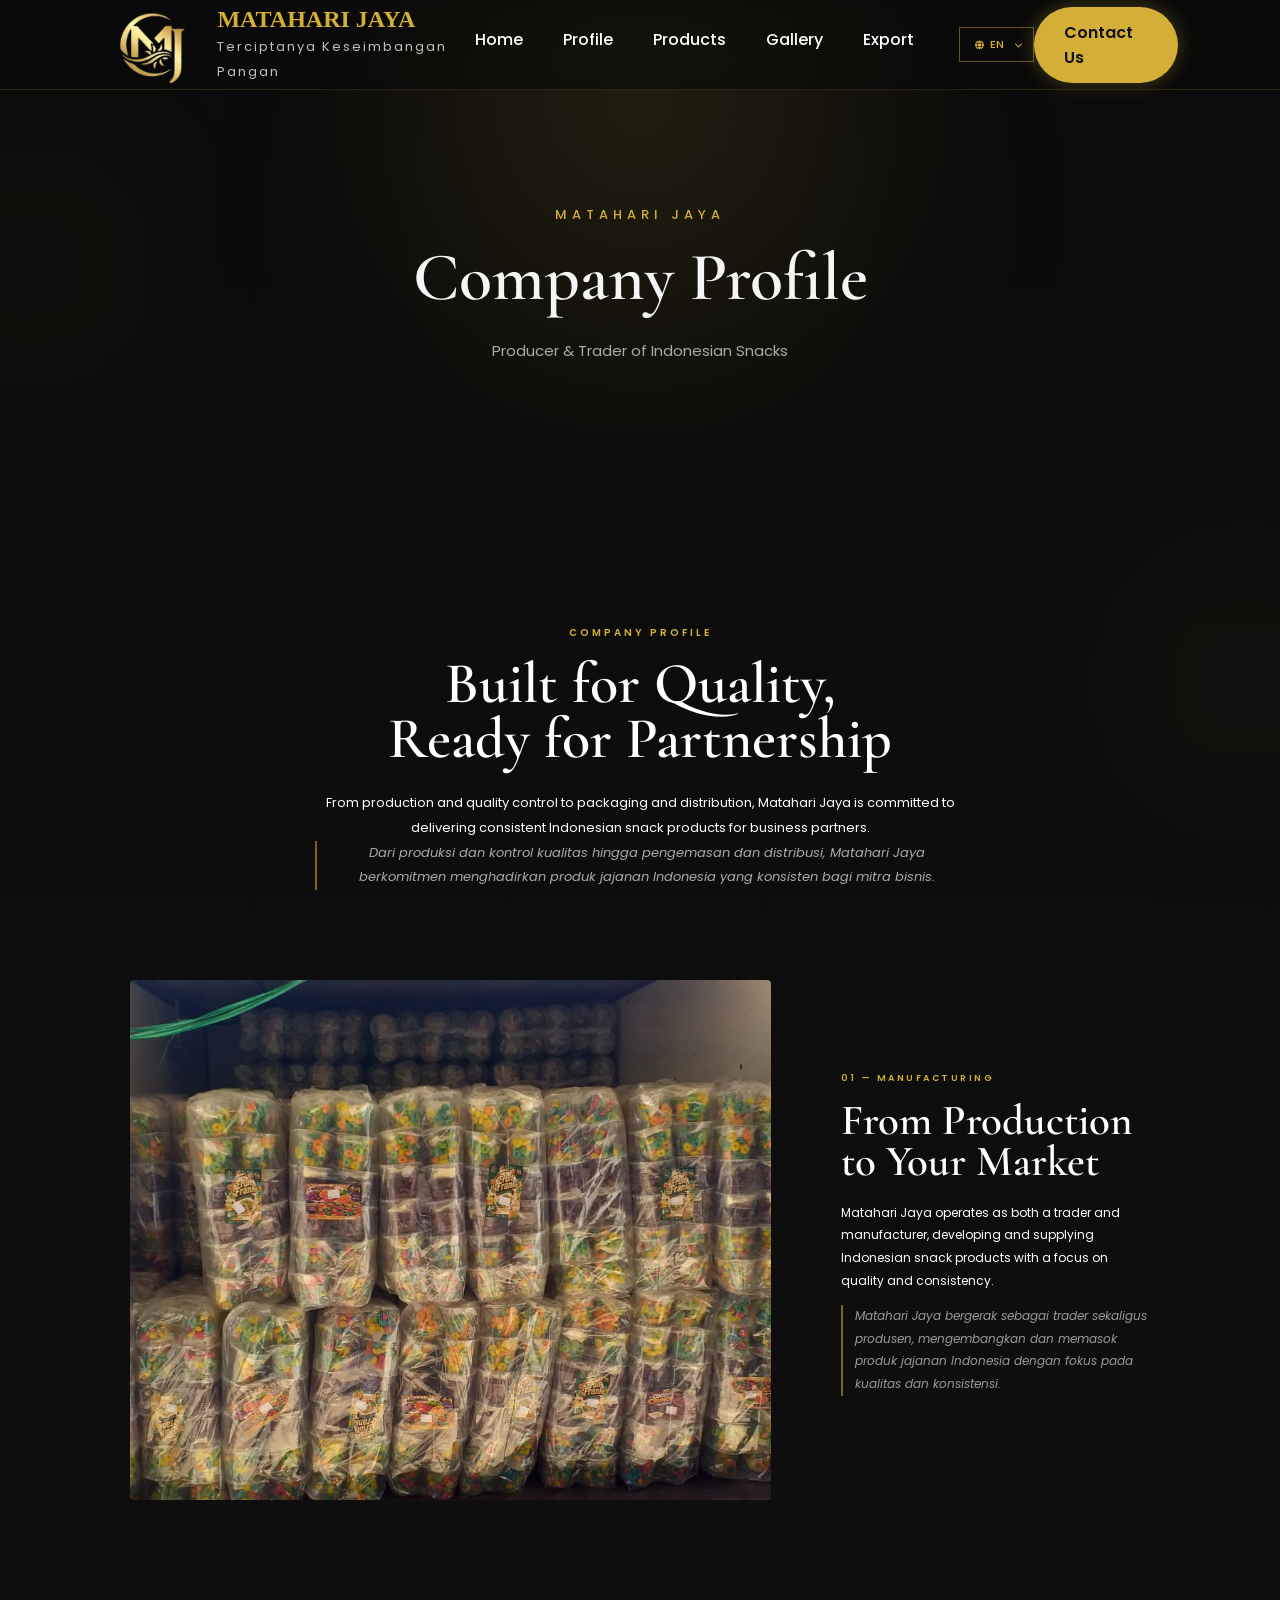
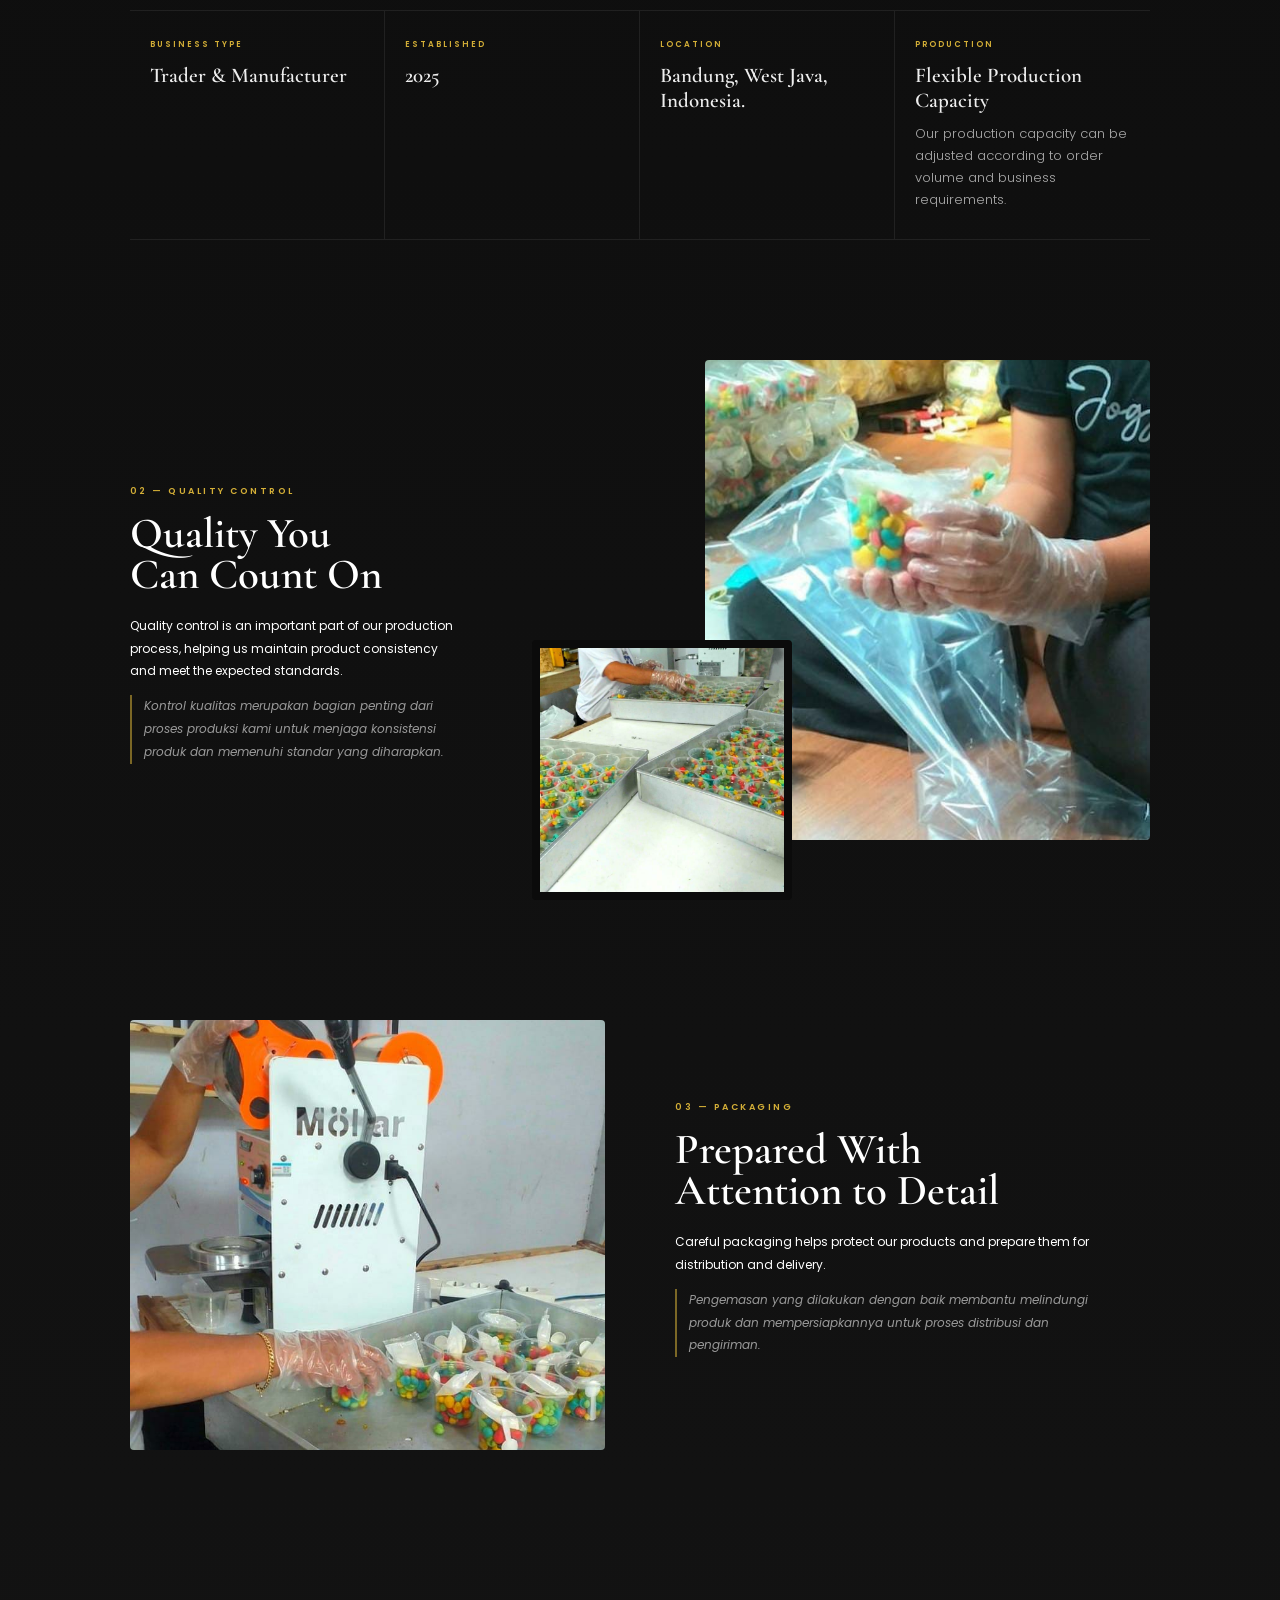
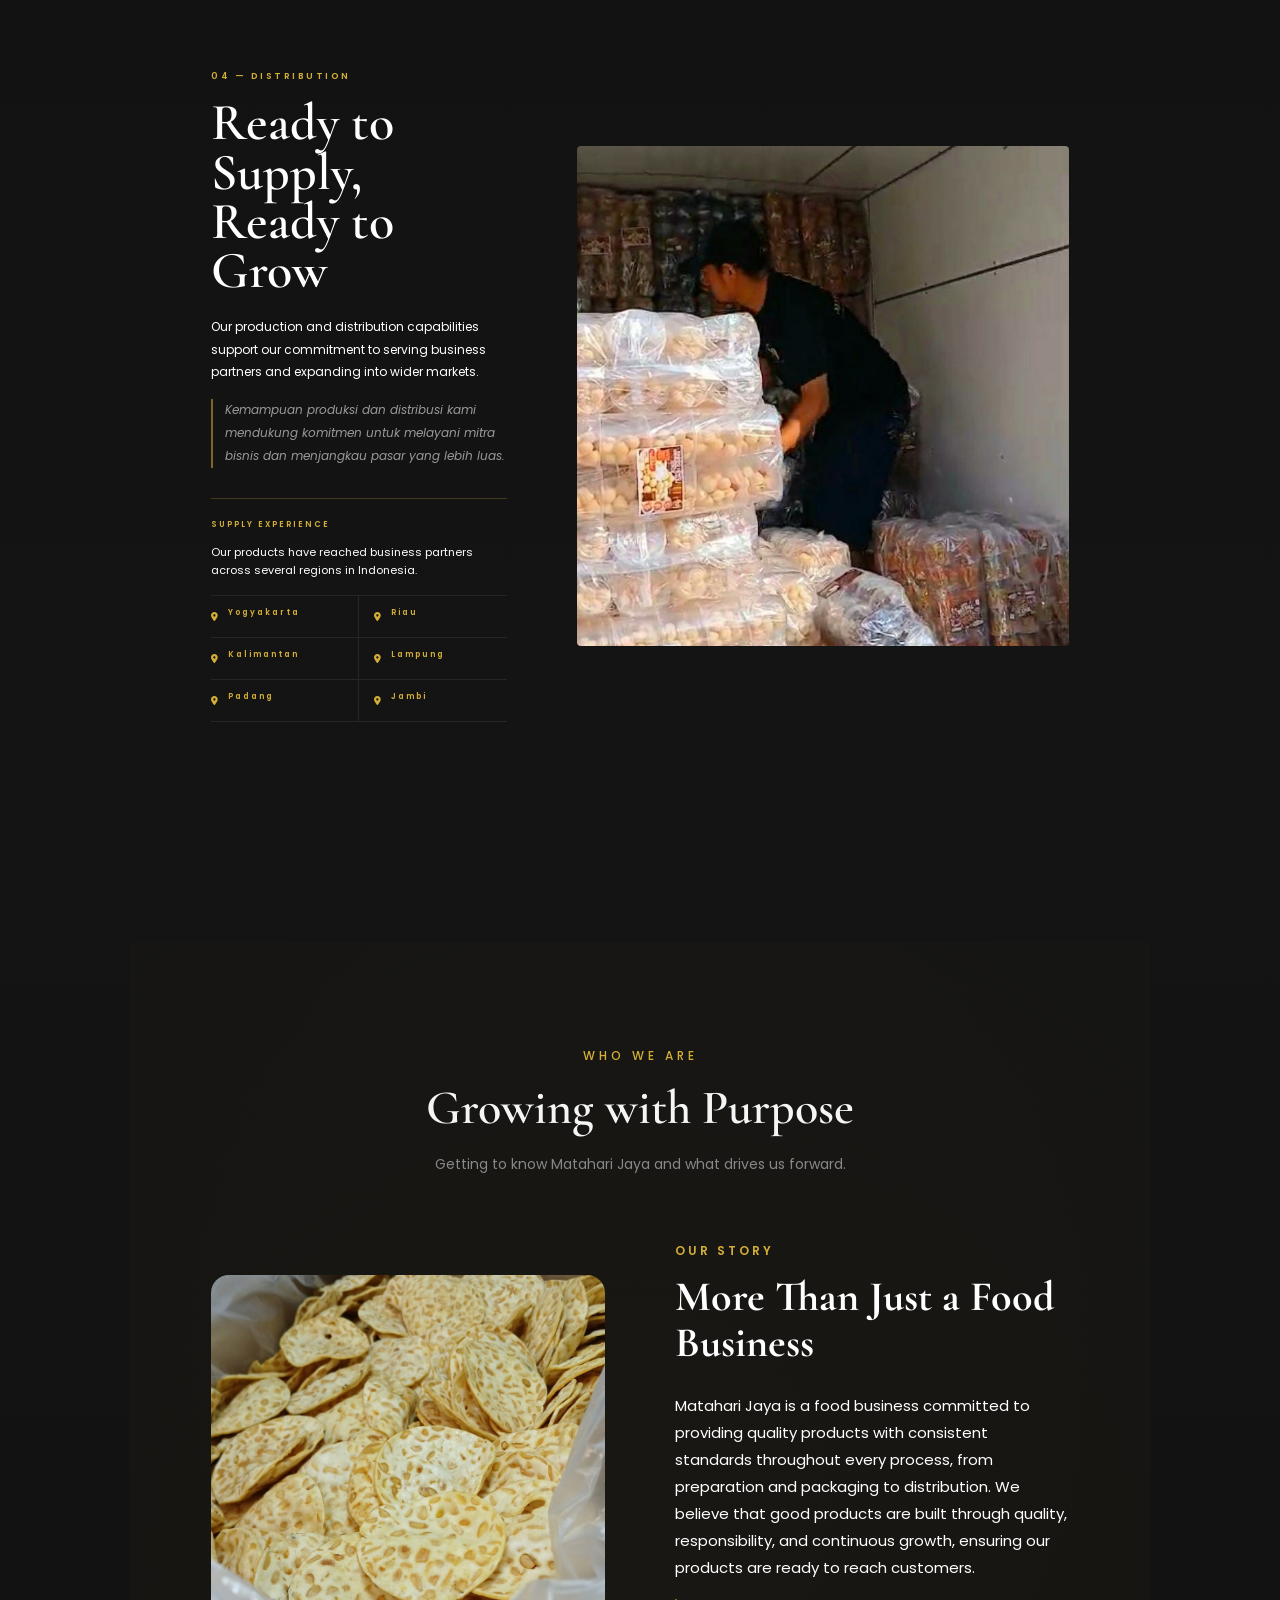
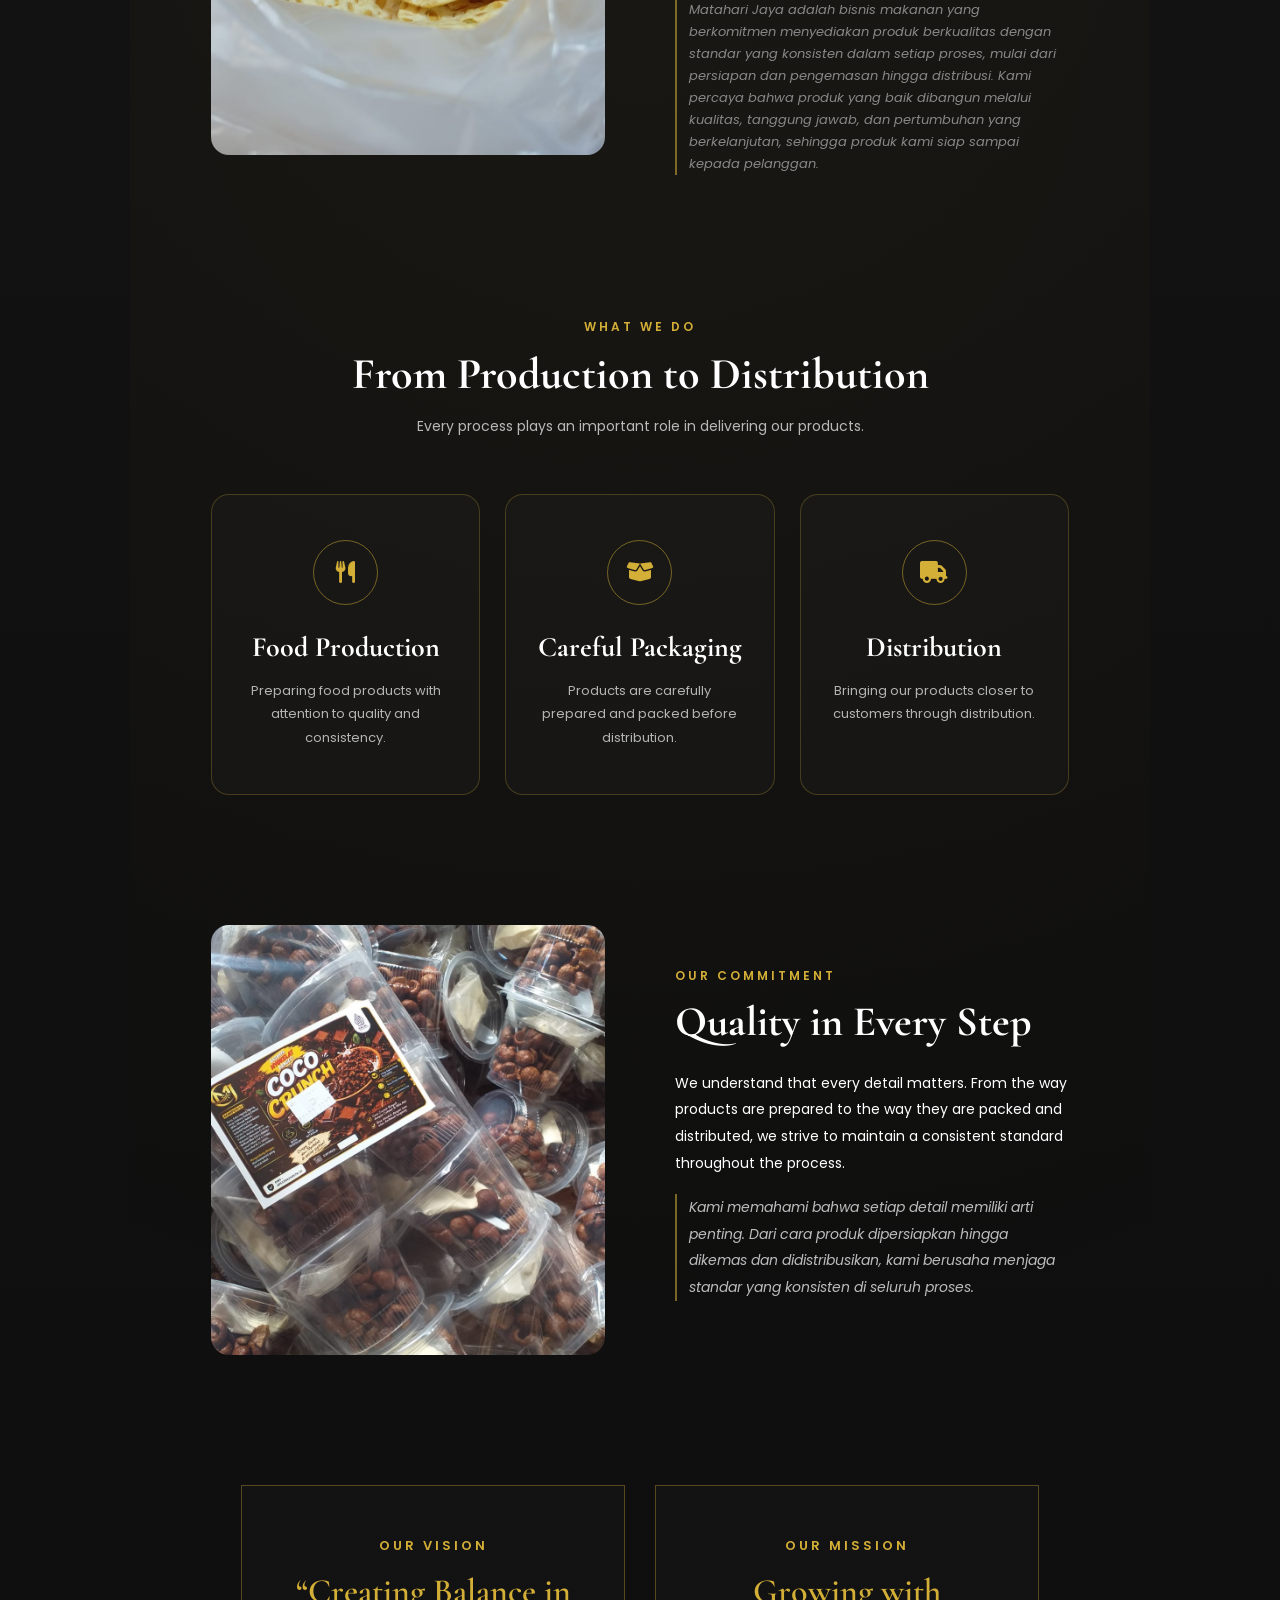
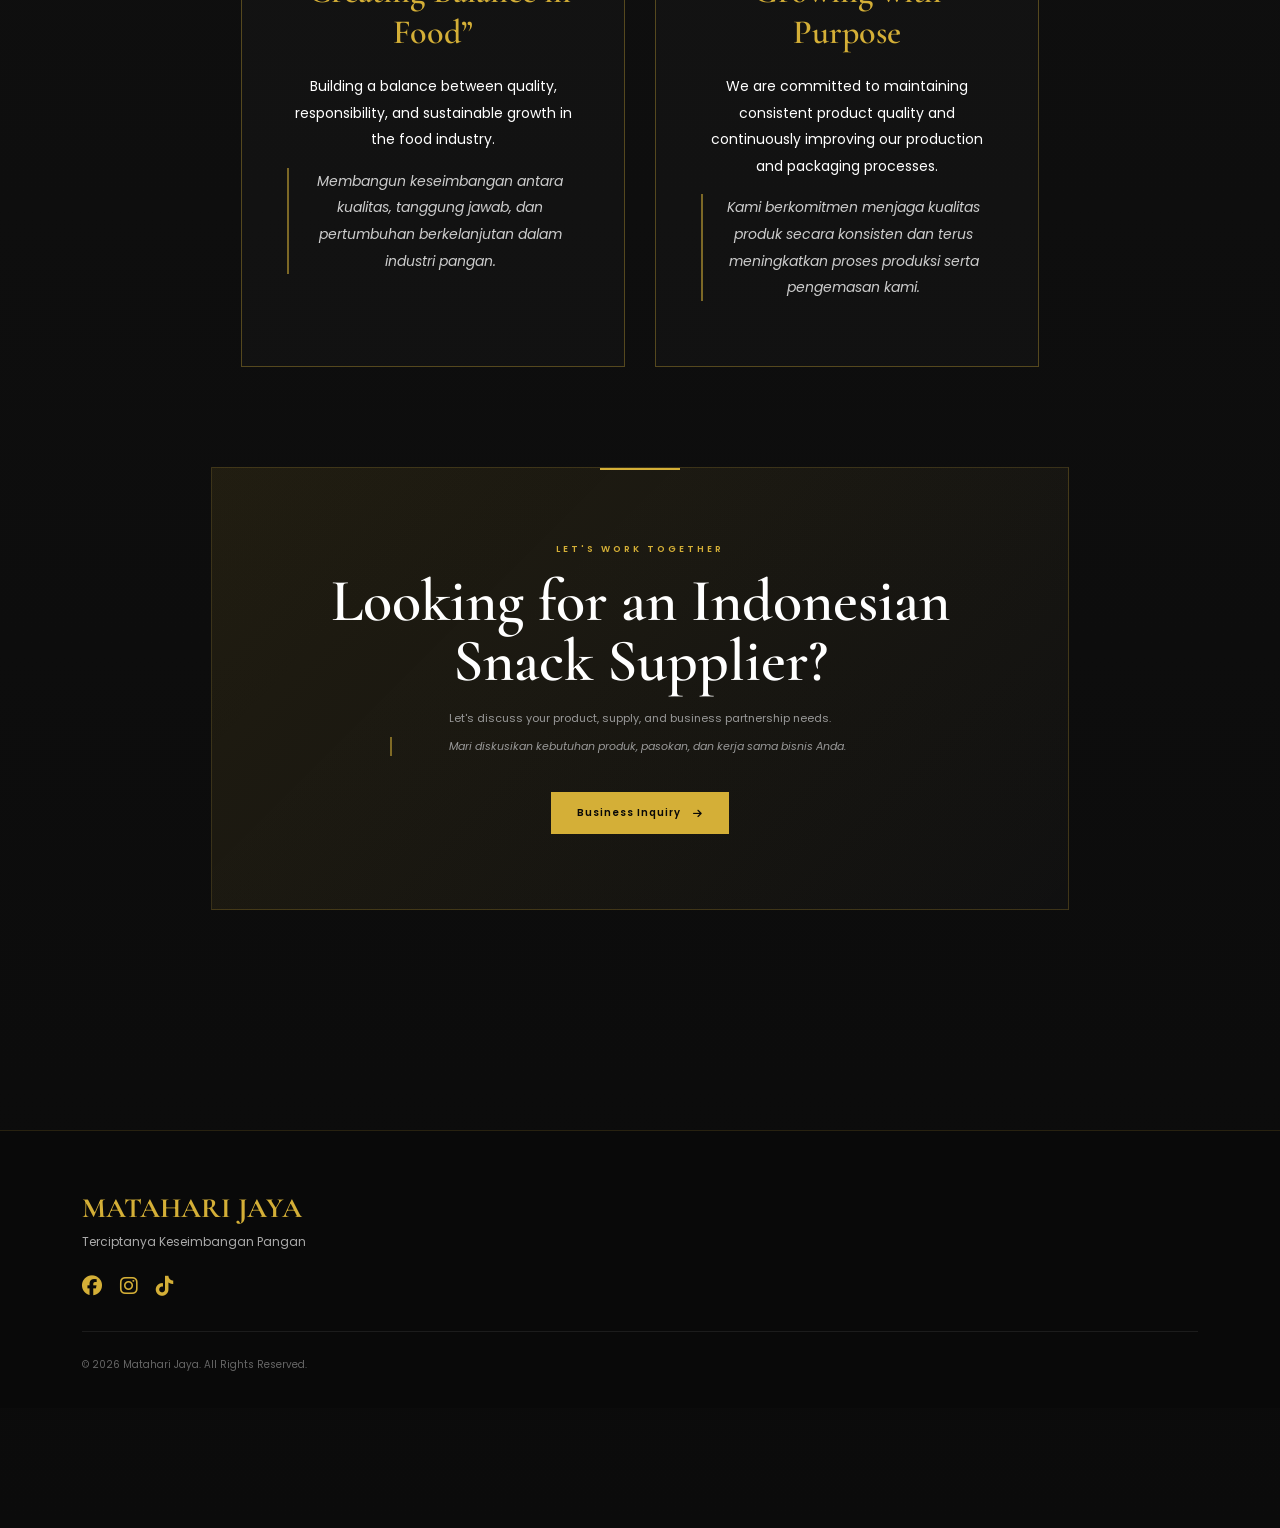
<file: about.html>
<!DOCTYPE html>
<html lang="en">

<head>
    <meta charset="UTF-8">
    <meta name="viewport" content="width=device-width, initial-scale=1.0">

    <title>Gallery | Matahari Jaya</title>

    <link rel="icon" type="image/png" href="images/logo.png">

    <!-- CSS -->
    <link rel="stylesheet" href="css/style.css">

    <!-- Google Font -->
    <link rel="preconnect" href="https://fonts.googleapis.com">
    <link rel="preconnect" href="https://fonts.gstatic.com" crossorigin>

    <link href="https://fonts.googleapis.com/css2?family=Cormorant+Garamond:wght@500;600;700&family=Poppins:wght@300;400;500;600;700&display=swap" rel="stylesheet">

    <!-- Icons -->
    <link rel="stylesheet"
        href="https://cdnjs.cloudflare.com/ajax/libs/font-awesome/6.7.2/css/all.min.css">
</head>


<body>

     <!-- FLOATING GOLD PARTICLES -->

<div class="gold-particles" aria-hidden="true">
    <span></span>
    <span></span>
    <span></span>
    <span></span>
    <span></span>
    <span></span>
    <span></span>
    <span></span>
    <span></span>
    <span></span>
    <span></span>
    <span></span>
</div>


    

    <!--================ NAVBAR ================-->

    <header>

        <div class="logo">
            <img src="images/logo.png" alt="Logo">
            <div class="logo-text">
                <h2>MATAHARI JAYA</h2>
                <span>Terciptanya Keseimbangan Pangan</span>
            </div>
        </div>

        <nav>

            <a href="index.html">Home</a>
            <a href="about.html">Profile</a>
            <a href="products.html">Products</a>
            <a href="gallery.html">Gallery</a>
            <a href="explore.html">Export</a>

             <div class="language-selector">
            <button type="button" id="languageButton">
            <i class="fas fa-globe"></i>
        <span id="currentLanguage">EN</span>
            <i class="fas fa-chevron-down"></i>
        </button>

    <div class="language-menu" id="languageMenu">
        <button type="button" data-lang="en">
            🇬🇧 English
        </button>

        <button type="button" data-lang="id">
            🇮🇩 Indonesia
        </button>
    </div>
</div>

        </nav>

        <button class="menu-toggle" id="menuToggle">
    <i class="fas fa-bars"></i>
</button>

        <a href="contact.html" class="btn-contact">
        Contact Us
        </a>

    </header>

    <!--================ ABOUT HERO ================-->

    <section class="gallery-hero">

        <div class="gallery-hero-content">

            <span class="gallery-label">
                MATAHARI JAYA
            </span>

            <h1>Company Profile</h1>

            <p>
                Producer & Trader of Indonesian Snacks
            </p>

        </div>

    </section>

  <!--================ COMPANY PROFILE ================-->

<section class="company-profile">

    <!-- HEADER -->

    <div class="company-profile-header">

        <span class="section-label">
            COMPANY PROFILE
        </span>

        <h2>
            Built for Quality,<br>
            Ready for Partnership
        </h2>

        <p class="english-text" style="color: #ffffff !important;">
            From production and quality control to packaging
            and distribution, Matahari Jaya is committed to
            delivering consistent Indonesian snack products
            for business partners.
        </p>

        <p class="translation-id">
            Dari produksi dan kontrol kualitas hingga pengemasan
            dan distribusi, Matahari Jaya berkomitmen menghadirkan
            produk jajanan Indonesia yang konsisten bagi mitra bisnis.
        </p>

    </div>


    <!-- ================= PRODUCTION ================= -->

    <div class="company-story-block">

        <div class="company-image company-image-large">

            <img
                src="images/production.jpeg"
                alt="Matahari Jaya production process">

        </div>

        <div class="company-story-content">

            <span>
                01 — MANUFACTURING
            </span>

            <h3>
                From Production<br>
                to Your Market
            </h3>

            <p class="english-text" style="color: #ffffff !important;">
                Matahari Jaya operates as both a trader and
                manufacturer, developing and supplying Indonesian
                snack products with a focus on quality and consistency.
            </p>

            <p class="translation-id">
                Matahari Jaya bergerak sebagai trader sekaligus
                produsen, mengembangkan dan memasok produk jajanan
                Indonesia dengan fokus pada kualitas dan konsistensi.
            </p>

        </div>

    </div>


    <!-- ================= COMPANY FACTS ================= -->

    <div class="company-facts">

        <div class="company-fact">

            <span>BUSINESS TYPE</span>

            <strong>
                Trader & Manufacturer
            </strong>

        </div>


        <div class="company-fact">

            <span>ESTABLISHED</span>

            <strong>
                2025
            </strong>

        </div>


        <div class="company-fact">

            <span>LOCATION</span>

            <strong>
                Bandung, West Java, Indonesia.
            </strong>

        </div>


        <div class="company-fact">

            <span>PRODUCTION</span>

            <strong>
                Flexible Production Capacity
            </strong>
            <p>Our production capacity can be adjusted according to order volume and business requirements.</p>

        </div>

    </div>


    <!-- ================= QUALITY CONTROL ================= -->

    <div class="company-qc">

        <div class="company-qc-content">

            <span>
                02 — QUALITY CONTROL
            </span>

            <h3>
                Quality You<br>
                Can Count On
            </h3>

            <p class="english-text" style="color: #ffffff !important;">
                Quality control is an important part of our
                production process, helping us maintain product
                consistency and meet the expected standards.
            </p>

            <p class="translation-id">
                Kontrol kualitas merupakan bagian penting dari
                proses produksi kami untuk menjaga konsistensi
                produk dan memenuhi standar yang diharapkan.
            </p>

        </div>


        <div class="company-qc-images">

            <div class="qc-image qc-image-main">

                <img
                    src="images/qc-1.jpeg"
                    alt="Matahari Jaya quality control">

            </div>


            <div class="qc-image qc-image-small">

                <img
                    src="images/qc-2.jpeg"
                    alt="Matahari Jaya quality inspection">

            </div>

        </div>

    </div>


    <!-- ================= PACKAGING ================= -->

    <div class="company-packaging">

        <div class="packaging-image">

            <img
                src="images/packk.jpeg"
                alt="Matahari Jaya packaging process">

        </div>

        <div class="packaging-content">

            <span>
                03 — PACKAGING
            </span>

            <h3>
                Prepared With<br>
                Attention to Detail
            </h3>

            <p class="english-text" style="color: #ffffff !important;">
                Careful packaging helps protect our products
                and prepare them for distribution and delivery.
            </p>

            <p class="translation-id">
                Pengemasan yang dilakukan dengan baik membantu
                melindungi produk dan mempersiapkannya untuk
                proses distribusi dan pengiriman.
            </p>

        </div>

    </div>

    <!-- ================= DISTRIBUTION ================= -->

<section class="company-distribution">

    <!-- LEFT : CONTENT -->
    <div class="distribution-content">

        <span class="company-section-label">
            04 — DISTRIBUTION
        </span>

        <h3>
            Ready to Supply,<br>
            Ready to Grow
        </h3>

        <p class="english-text" style="color: #ffffff !important;">
            Our production and distribution capabilities support
            our commitment to serving business partners and
            expanding into wider markets.
        </p>

        <p class="translation-id">
            Kemampuan produksi dan distribusi kami mendukung
            komitmen untuk melayani mitra bisnis dan menjangkau
            pasar yang lebih luas.
        </p>


        <!-- SUPPLY EXPERIENCE -->

        <div class="supply-info">

            <span>
                SUPPLY EXPERIENCE
            </span>

            <p class="supply-intro" class="english-text" style="color: #ffffff !important;">
                Our products have reached business partners
                across several regions in Indonesia.
            </p>

            <div class="supply-list">

                <div class="supply-location">
                    <i class="fa-solid fa-location-dot"></i>
                    <span>Yogyakarta</span>
                </div>

                <div class="supply-location">
                    <i class="fa-solid fa-location-dot"></i>
                    <span>Riau</span>
                </div>

                <div class="supply-location">
                    <i class="fa-solid fa-location-dot"></i>
                    <span>Kalimantan</span>
                </div>

                <div class="supply-location">
                    <i class="fa-solid fa-location-dot"></i>
                    <span>Lampung</span>
                </div>
                <div class="supply-location">
                    <i class="fa-solid fa-location-dot"></i>
                    <span>Padang</span>
                </div>
                <div class="supply-location">
                    <i class="fa-solid fa-location-dot"></i>
                    <span>Jambi</span>
                </div>

            </div>

        </div>

    </div>


    <!-- RIGHT : IMAGE -->

    <div class="distribution-image">

        <img
            src="images/distibusi.jpeg"
            alt="Matahari Jaya distribution process">

    </div>

</section>
   
   <!--================ WHO WE ARE ================-->

<section class="company-gallery">

    <div class="gallery-heading">

        <span>WHO WE ARE</span>

        <h2>Growing with Purpose</h2>

        <p>
            Getting to know Matahari Jaya and
            what drives us forward.
        </p>

    </div>


    <div class="about-story">

        <div class="about-story-image">

            <img
                src="images/tempe.jpeg"
                alt="Matahari Jaya">

        </div>


        <div class="about-story-content">

            <span>OUR STORY</span>

            <h2>
                More Than Just a Food Business
            </h2>

            <p class="english-text" style="color: #ffffff !important;">
                Matahari Jaya is a food business committed to providing
                quality products with consistent standards throughout
                every process, from preparation and packaging to
                distribution. We believe that good products are built
                through quality, responsibility, and continuous growth,
                ensuring our products are ready to reach customers.
            </p>

            <p class="translation-id">
                Matahari Jaya adalah bisnis makanan yang berkomitmen
                menyediakan produk berkualitas dengan standar yang
                konsisten dalam setiap proses, mulai dari persiapan
                dan pengemasan hingga distribusi. Kami percaya bahwa
                produk yang baik dibangun melalui kualitas, tanggung
                jawab, dan pertumbuhan yang berkelanjutan, sehingga
                produk kami siap sampai kepada pelanggan.
            </p>

        </div>

    </div>



    <!--================ WHAT WE DO ================-->

    <div class="about-section-heading">

        <span>WHAT WE DO</span>

        <h2>
            From Production to Distribution
        </h2>

        <p>
            Every process plays an important role
            in delivering our products.
        </p>

    </div>


    <div class="about-values">


        <!-- CARD 1 -->

        <div class="about-card">

            <div class="about-card-icon">
                <i class="fas fa-utensils"></i>
            </div>

            <h3>
                Food Production
            </h3>

            <p>
                Preparing food products with
                attention to quality and consistency.
            </p>

        </div>



        <!-- CARD 2 -->

        <div class="about-card">

            <div class="about-card-icon">
                <i class="fas fa-box-open"></i>
            </div>

            <h3>
                Careful Packaging
            </h3>

            <p>
                Products are carefully prepared
                and packed before distribution.
            </p>
        </div>



        <!-- CARD 3 -->

        <div class="about-card">

            <div class="about-card-icon">
                <i class="fas fa-truck"></i>
            </div>

            <h3>
                Distribution
            </h3>

            <p>
                Bringing our products closer
                to customers through distribution.
            </p>


        </div>


    </div>



    <!--================ OUR COMMITMENT ================-->

    <div class="about-commitment">


        <div class="about-commitment-image">

            <img
                src="images/produk.jpeg"
                alt="Matahari Jaya distribution">

        </div>


        <div class="about-commitment-content">

            <span>OUR COMMITMENT</span>

            <h2>
                Quality in Every Step
            </h2>

            <p class="english-text" style="color: #ffffff !important;">
                We understand that every detail matters.
                From the way products are prepared to
                the way they are packed and distributed,
                we strive to maintain a consistent
                standard throughout the process.
            </p>

            <p class="translation-id">
                Kami memahami bahwa setiap detail memiliki
                arti penting. Dari cara produk dipersiapkan
                hingga dikemas dan didistribusikan, kami
                berusaha menjaga standar yang konsisten
                di seluruh proses.
            </p>

        </div>

    </div>



    <!--================ VISION & MISSION ================-->

    <div class="about-vision-mission">


        <!-- VISION -->

        <div class="vision-box">

            <span>OUR VISION</span>

            <h2>
                “Creating Balance in Food”
            </h2>

            <p class="english-text" style="color: #ffffff !important;">
                Building a balance between quality,
                responsibility, and sustainable growth
                in the food industry.
            </p>

            <p class="translation-id">
                Membangun keseimbangan antara kualitas,
                tanggung jawab, dan pertumbuhan berkelanjutan
                dalam industri pangan.
            </p>

        </div>



        <!-- MISSION -->

        <div class="mission-box">

            <span>OUR MISSION</span>

            <h2>
                Growing with Purpose
            </h2>

            <p class="english-text" style="color: #ffffff !important;">
                We are committed to maintaining consistent
                product quality and continuously improving
                our production and packaging processes.
            </p>

            <p class="translation-id">
                Kami berkomitmen menjaga kualitas produk
                secara konsisten dan terus meningkatkan
                proses produksi serta pengemasan kami.
            </p>
        </div>


    </div>

    <!--================ COMPANY PROFILE CTA ================-->

<section class="company-cta">

    <div class="company-cta-content">

        <span>
            LET'S WORK TOGETHER
        </span>

        <h2>
            Looking for an Indonesian<br>
            Snack Supplier?
        </h2>

        <p>
            Let's discuss your product, supply,
            and business partnership needs.
        </p>

        <p class="translation-id">
            Mari diskusikan kebutuhan produk, pasokan,
            dan kerja sama bisnis Anda.
        </p>

        <a href="contact.html" class="company-cta-button">

            Business Inquiry

            <i class="fa-solid fa-arrow-right"></i>

        </a>

    </div>

</section>

</section>
   


    

<script>

/* ================= LANGUAGE MENU ================= */

document.addEventListener("DOMContentLoaded", function () {

    const languageButton = document.getElementById("languageButton");
    const languageMenu = document.getElementById("languageMenu");
    const currentLanguage = document.getElementById("currentLanguage");

    if (!languageButton || !languageMenu) return;


    /* BUKA / TUTUP MENU */

    languageButton.addEventListener("click", function (e) {

        e.stopPropagation();

        languageMenu.classList.toggle("active");

    });


    /* PILIH BAHASA */

    document.querySelectorAll(".language-menu button").forEach(function (button) {

        button.addEventListener("click", function (e) {

            e.stopPropagation();

            const language = this.dataset.lang;

            translatePage(language);

            currentLanguage.textContent =
                language === "id" ? "ID" : "EN";

            languageMenu.classList.remove("active");

        });

    });


    /* KLIK DI LUAR MENU */

    document.addEventListener("click", function () {

        languageMenu.classList.remove("active");

    });

});


/* ================= GOOGLE TRANSLATE ================= */

function translatePage(language) {

    const tryTranslate = setInterval(function () {

        const select = document.querySelector(".goog-te-combo");

        if (select) {

            select.value = language;

            select.dispatchEvent(
                new Event("change")
            );

            clearInterval(tryTranslate);

        }

    }, 300);


    setTimeout(function () {

        clearInterval(tryTranslate);

    }, 10000);

}


/* ================= GOOGLE TRANSLATE INIT ================= */

function googleTranslateElementInit() {

    new google.translate.TranslateElement({

        pageLanguage: "en",
        includedLanguages: "en,id",
        autoDisplay: false

    }, "google_translate_element");

}

</script>


<!-- GOOGLE TRANSLATE -->

<div id="google_translate_element" style="display: none;"></div>

<script src="https://translate.google.com/translate_a/element.js?cb=googleTranslateElementInit"></script>

<script>
/* =====================================================
   SCROLL REVEAL
===================================================== */

document.addEventListener("DOMContentLoaded", function () {

    const revealElements = document.querySelectorAll(
        "section > *, .product-card, .about-card, .vision-box, .mission-box, .gallery-video, .video-card"
    );

    revealElements.forEach(function (element) {
        element.classList.add("reveal");
    });


    function revealOnScroll() {

        const windowHeight = window.innerHeight;

        revealElements.forEach(function (element) {

            const elementTop =
                element.getBoundingClientRect().top;

            if (elementTop < windowHeight - 80) {

                element.classList.add("active");

            }

        });

    }


    window.addEventListener(
        "scroll",
        revealOnScroll,
        { passive: true }
    );


    revealOnScroll();

});
</script>

<script>
document.addEventListener("DOMContentLoaded", function () {

    const menuToggle = document.getElementById("menuToggle");
    const nav = document.querySelector("nav");

    if (!menuToggle || !nav) return;

    menuToggle.addEventListener("click", function () {

        nav.classList.toggle("active");

        const icon = menuToggle.querySelector("i");

        if (nav.classList.contains("active")) {

            icon.classList.remove("fa-bars");
            icon.classList.add("fa-xmark");

        } else {

            icon.classList.remove("fa-xmark");
            icon.classList.add("fa-bars");

        }

    });


    // Tutup menu setelah memilih halaman

    nav.querySelectorAll("a").forEach(function (link) {

        link.addEventListener("click", function () {
            nav.classList.remove("active");

            const icon = menuToggle.querySelector("i");

            icon.classList.remove("fa-xmark");
            icon.classList.add("fa-bars");
        });

    });

});
</script>



<!--================ FOOTER ================-->

    <footer>

    <h3>MATAHARI JAYA</h3>

    <p>
        Terciptanya Keseimbangan Pangan
    </p>

    <div class="social">

        <a href="https://web.facebook.com/profile.php?id=61590725181146">
            <i class="fab fa-facebook"></i>
        </a>

        <a href="https://www.instagram.com/mataharijayasnack?utm_source=ig_web_button_share_sheet&igsh=ZDNlZDc0MzIxNw==">
            <i class="fab fa-instagram"></i>
        </a>

        <a href="https://www.tiktok.com/@mataharijaya.snack?is_from_webapp=1&sender_device=pc">
            <i class="fab fa-tiktok"></i>
        </a>

    </div>

    <p class="copyright">
        © 2026 Matahari Jaya.
        All Rights Reserved.
    </p>

</footer>
</body>
</html>
</file>
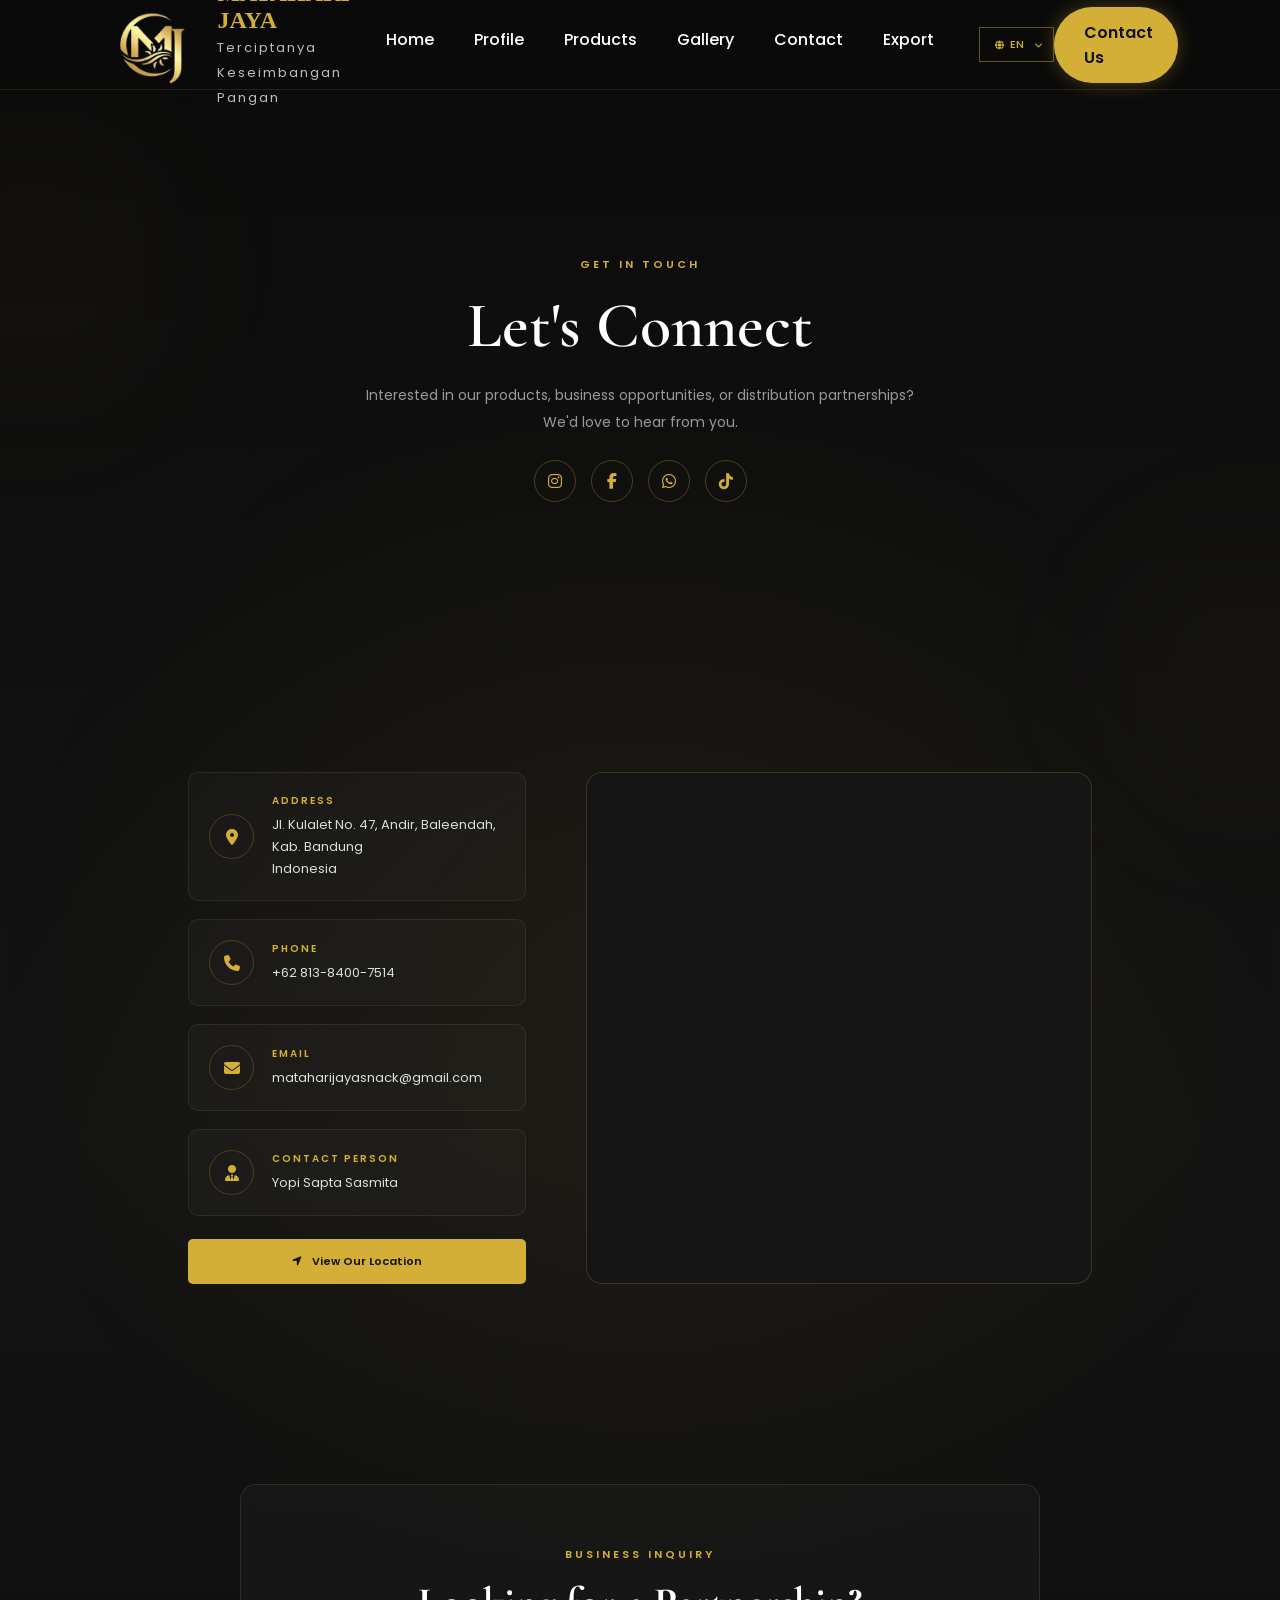
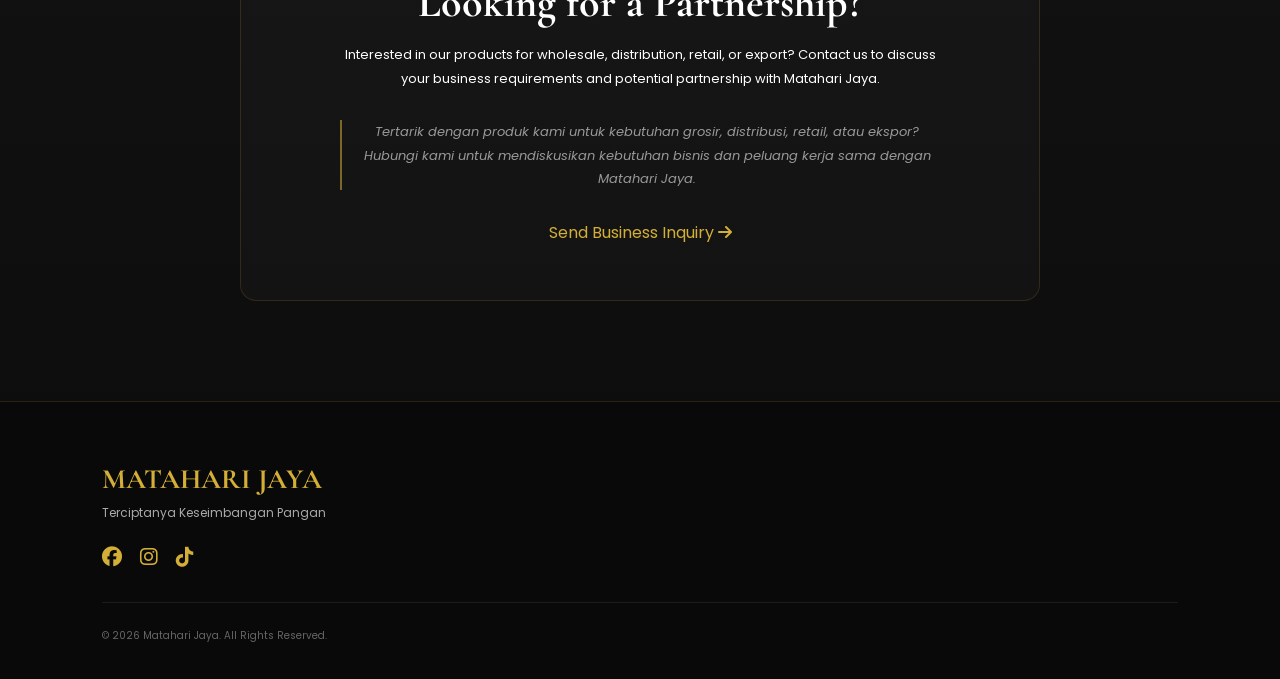
<file: contact.html>
<!DOCTYPE html>
<html lang="en">

<head>
    <meta charset="UTF-8">
    <meta name="viewport" content="width=device-width, initial-scale=1.0">

    <title>Contact | Matahari Jaya</title>

    <link rel="icon" type="image/png" href="images/logo.png">

    <link rel="stylesheet" href="css/style.css">

    <link rel="preconnect" href="https://fonts.googleapis.com">
    <link rel="preconnect" href="https://fonts.gstatic.com" crossorigin>

    <link
        href="https://fonts.googleapis.com/css2?family=Cormorant+Garamond:wght@500;600;700&family=Poppins:wght@300;400;500;600;700&display=swap"
        rel="stylesheet">

    <link
        rel="stylesheet"
        href="https://cdnjs.cloudflare.com/ajax/libs/font-awesome/6.7.2/css/all.min.css">
</head>


<body>

     <!-- FLOATING GOLD PARTICLES -->

<div class="gold-particles" aria-hidden="true">
    <span></span>
    <span></span>
    <span></span>
    <span></span>
    <span></span>
    <span></span>
    <span></span>
    <span></span>
    <span></span>
    <span></span>
    <span></span>
    <span></span>
</div>



    <!-- ================= NAVBAR ================= -->

    <header>

        <div class="logo">

            <img src="images/logo.png" alt="Matahari Jaya Logo">

            <div class="logo-text">

                <h2>MATAHARI JAYA</h2>

                <span>
                    Terciptanya Keseimbangan Pangan
                </span>

            </div>

        </div>


        <nav>

            <a href="index.html">Home</a>
            <a href="about.html">Profile</a>
            <a href="products.html">Products</a>
            <a href="gallery.html">Gallery</a>
            <a href="contact.html" class="active">Contact</a>
            <a href="explore.html">Export</a>

            <div class="language-selector">
            <button type="button" id="languageButton">
            <i class="fas fa-globe"></i>
        <span id="currentLanguage">EN</span>
            <i class="fas fa-chevron-down"></i>
        </button>

    <div class="language-menu" id="languageMenu">
        <button type="button" data-lang="en">
            🇬🇧 English
        </button>

        <button type="button" data-lang="id">
            🇮🇩 Indonesia
        </button>
    </div>
</div>

        </nav>
<button class="menu-toggle" id="menuToggle">
    <i class="fas fa-bars"></i>
</button>

        <a href="contact.html" class="btn-contact">
            Contact Us
        </a>

    </header>



    <!-- ================= CONTACT ================= -->

    <main class="contact-page">

        <section class="contact-hero">

            <span class="section-label">
                GET IN TOUCH
            </span>

            <h1>
                Let's Connect
            </h1>

            <p>
                Interested in our products, business opportunities,
                or distribution partnerships? We'd love to hear from you.
            </p>

            <div class="contact-social">

    <a href="https://www.instagram.com/mataharijayasnack?utm_source=ig_web_button_share_sheet&igsh=ZDNlZDc0MzIxNw==" aria-label="Instagram" target="_blank">
        <i class="fa-brands fa-instagram"></i>
    </a>

    <a href="https://web.facebook.com/profile.php?id=61590725181146" aria-label="Facebook" target="_blank">
        <i class="fa-brands fa-facebook-f"></i>
    </a>

    <a href="https://wa.me/6281384007514" aria-label="WhatsApp" target="_blank">
        <i class="fa-brands fa-whatsapp"></i>
    </a>

    <a href="https://www.tiktok.com/@mataharijaya.snack?is_from_webapp=1&sender_device=pc"
       aria-label="TikTok"
       target="_blank"
       rel="noopener noreferrer">
        <i class="fa-brands fa-tiktok"></i>
    </a>

</div>

        </section>



        <!-- ================= CONTACT CONTENT ================= -->

        <section class="contact-container">


            <!-- LEFT : INFORMATION -->

            <div class="contact-info">

                <div class="contact-card">

                    <div class="contact-icon">
                        <i class="fa-solid fa-location-dot"></i>
                    </div>

                    <div>

                        <span>
                            ADDRESS
                        </span>

                        <p>
                            Jl. Kulalet No. 47, Andir, Baleendah, Kab. Bandung<br>
                            Indonesia
                        </p>

                    </div>

                </div>



                <div class="contact-card">

                    <div class="contact-icon">
                        <i class="fa-solid fa-phone"></i>
                    </div>

                    <div>

                        <span>
                            PHONE
                        </span>

                        <p>
                            +62 813-8400-7514
                        </p>

                    </div>

                </div>



                <div class="contact-card">

                    <div class="contact-icon">
                        <i class="fa-solid fa-envelope"></i>
                    </div>

                    <div>

                        <span>
                            EMAIL
                        </span>

                        <p>
                            mataharijayasnack@gmail.com
                        </p>

                    </div>

                </div>

                <!-- PIC -->

<div class="contact-card">

    <div class="contact-icon">
        <i class="fa-solid fa-user-tie"></i>
    </div>

    <div>

        <span>
            CONTACT PERSON
        </span>

        <p>
            Yopi Sapta Sasmita
        </p>

    </div>

</div>



                <!-- SERLOK -->

                <a
                    href="https://maps.app.goo.gl/gG7TgRRUnSbMVyGX8"
                    target="_blank"
                    rel="noopener noreferrer"
                    class="location-button">

                    <i class="fa-solid fa-location-arrow"></i>

                    View Our Location

                </a>

            </div>



            <!-- RIGHT : MAP -->

            <div class="contact-map">

                <iframe
                    src="https://www.google.com/maps/embed?pb=!1m18!1m12!1m3!1d3960.1440626410213!2d107.61989797371211!3d-6.992307868476916!2m3!1f0!2f0!3f0!3m2!1i1024!2i768!4f13.1!3m3!1m2!1s0x2e68e99e33ac0001%3A0xdde95c99acb7bd76!2sJl.%20Kulalet%20No.47%2C%20Andir%2C%20Kec.%20Baleendah%2C%20Kabupaten%20Bandung%2C%20Jawa%20Barat%2040375!5e0!3m2!1sen!2sid!4v1786750397599!5m2!1sen!2sid" width="600" height="450" style="border:0;" allowfullscreen="" loading="lazy" referrerpolicy="strict-origin-when-cross-origin">
                    width="100%"
                    height="100%"
                    style="border:0;"
                    allowfullscreen=""
                    loading="lazy"
                    referrerpolicy="no-referrer-when-downgrade">
                </iframe>

            </div>

        </section>



        <!-- ================= BUSINESS INQUIRY ================= -->

        <section class="contact-inquiry" id="business-inquiry">

    <span class="section-label">
        BUSINESS INQUIRY
    </span>

    <h2>
        Looking for a Partnership?
    </h2>

    <p class="english-text" style="color: #ffffff !important;">
        Interested in our products for wholesale, distribution,
        retail, or export? Contact us to discuss your business
        requirements and potential partnership with Matahari Jaya.
    </p>

    <p class="translation-id">
        Tertarik dengan produk kami untuk kebutuhan grosir,
        distribusi, retail, atau ekspor? Hubungi kami untuk
        mendiskusikan kebutuhan bisnis dan peluang kerja sama
        dengan Matahari Jaya.
    </p>

    <a href="https://mail.google.com/mail/?view=cm&fs=1&to=mataharijayasnack@gmail.com"
       class="product-contact">

        Send Business Inquiry

        <i class="fa-solid fa-arrow-right"></i>

    </a>

</section>
    </main>



    <!--================ FOOTER ================-->

    <footer>

    <h3>MATAHARI JAYA</h3>

    <p>
        Terciptanya Keseimbangan Pangan
    </p>

    <div class="social">

        <a href="https://web.facebook.com/profile.php?id=61590725181146">
            <i class="fab fa-facebook"></i>
        </a>

        <a href="https://www.instagram.com/mataharijayasnack?utm_source=ig_web_button_share_sheet&igsh=ZDNlZDc0MzIxNw==">
            <i class="fab fa-instagram"></i>
        </a>

        <a href="https://www.tiktok.com/@mataharijaya.snack?is_from_webapp=1&sender_device=pc">
            <i class="fab fa-tiktok"></i>
        </a>

    </div>

    <p class="copyright">
        © 2026 Matahari Jaya.
        All Rights Reserved.
    </p>

</footer>
    <script src="js/script.js"></script>

 <script>

/* ================= LANGUAGE MENU ================= */

document.addEventListener("DOMContentLoaded", function () {

    const languageButton = document.getElementById("languageButton");
    const languageMenu = document.getElementById("languageMenu");
    const currentLanguage = document.getElementById("currentLanguage");

    if (!languageButton || !languageMenu) return;


    /* BUKA / TUTUP MENU */

    languageButton.addEventListener("click", function (e) {

        e.stopPropagation();

        languageMenu.classList.toggle("active");

    });


    /* PILIH BAHASA */

    document.querySelectorAll(".language-menu button").forEach(function (button) {

        button.addEventListener("click", function (e) {

            e.stopPropagation();

            const language = this.dataset.lang;

            translatePage(language);

            currentLanguage.textContent =
                language === "id" ? "ID" : "EN";

            languageMenu.classList.remove("active");

        });

    });


    /* KLIK DI LUAR MENU */

    document.addEventListener("click", function () {

        languageMenu.classList.remove("active");

    });

});


/* ================= GOOGLE TRANSLATE ================= */

function translatePage(language) {

    const tryTranslate = setInterval(function () {

        const select = document.querySelector(".goog-te-combo");

        if (select) {

            select.value = language;

            select.dispatchEvent(
                new Event("change")
            );

            clearInterval(tryTranslate);

        }

    }, 300);


    setTimeout(function () {

        clearInterval(tryTranslate);

    }, 10000);

}


/* ================= GOOGLE TRANSLATE INIT ================= */

function googleTranslateElementInit() {

    new google.translate.TranslateElement({

        pageLanguage: "en",
        includedLanguages: "en,id",
        autoDisplay: false

    }, "google_translate_element");

}

</script>


<!-- GOOGLE TRANSLATE -->

<div id="google_translate_element" style="display: none;"></div>

<script src="https://translate.google.com/translate_a/element.js?cb=googleTranslateElementInit"></script>

<script>
/* =====================================================
   SCROLL REVEAL
===================================================== */

document.addEventListener("DOMContentLoaded", function () {

    const revealElements = document.querySelectorAll(
        "section > *, .product-card, .about-card, .vision-box, .mission-box, .gallery-video, .video-card"
    );

    revealElements.forEach(function (element) {
        element.classList.add("reveal");
    });


    function revealOnScroll() {

        const windowHeight = window.innerHeight;

        revealElements.forEach(function (element) {

            const elementTop =
                element.getBoundingClientRect().top;

            if (elementTop < windowHeight - 80) {

                element.classList.add("active");

            }

        });

    }


    window.addEventListener(
        "scroll",
        revealOnScroll,
        { passive: true }
    );


    revealOnScroll();

});
</script>

<script>
document.addEventListener("DOMContentLoaded", function () {

    const menuToggle = document.getElementById("menuToggle");
    const nav = document.querySelector("nav");

    if (!menuToggle || !nav) return;

    menuToggle.addEventListener("click", function () {

        nav.classList.toggle("active");

        const icon = menuToggle.querySelector("i");

        if (nav.classList.contains("active")) {

            icon.classList.remove("fa-bars");
            icon.classList.add("fa-xmark");

        } else {

            icon.classList.remove("fa-xmark");
            icon.classList.add("fa-bars");

        }

    });


    // Tutup menu setelah memilih halaman

    nav.querySelectorAll("a").forEach(function (link) {

        link.addEventListener("click", function () {
            nav.classList.remove("active");

            const icon = menuToggle.querySelector("i");

            icon.classList.remove("fa-xmark");
            icon.classList.add("fa-bars");
        });

    });

});
</script>

</body>

</html>
</file>
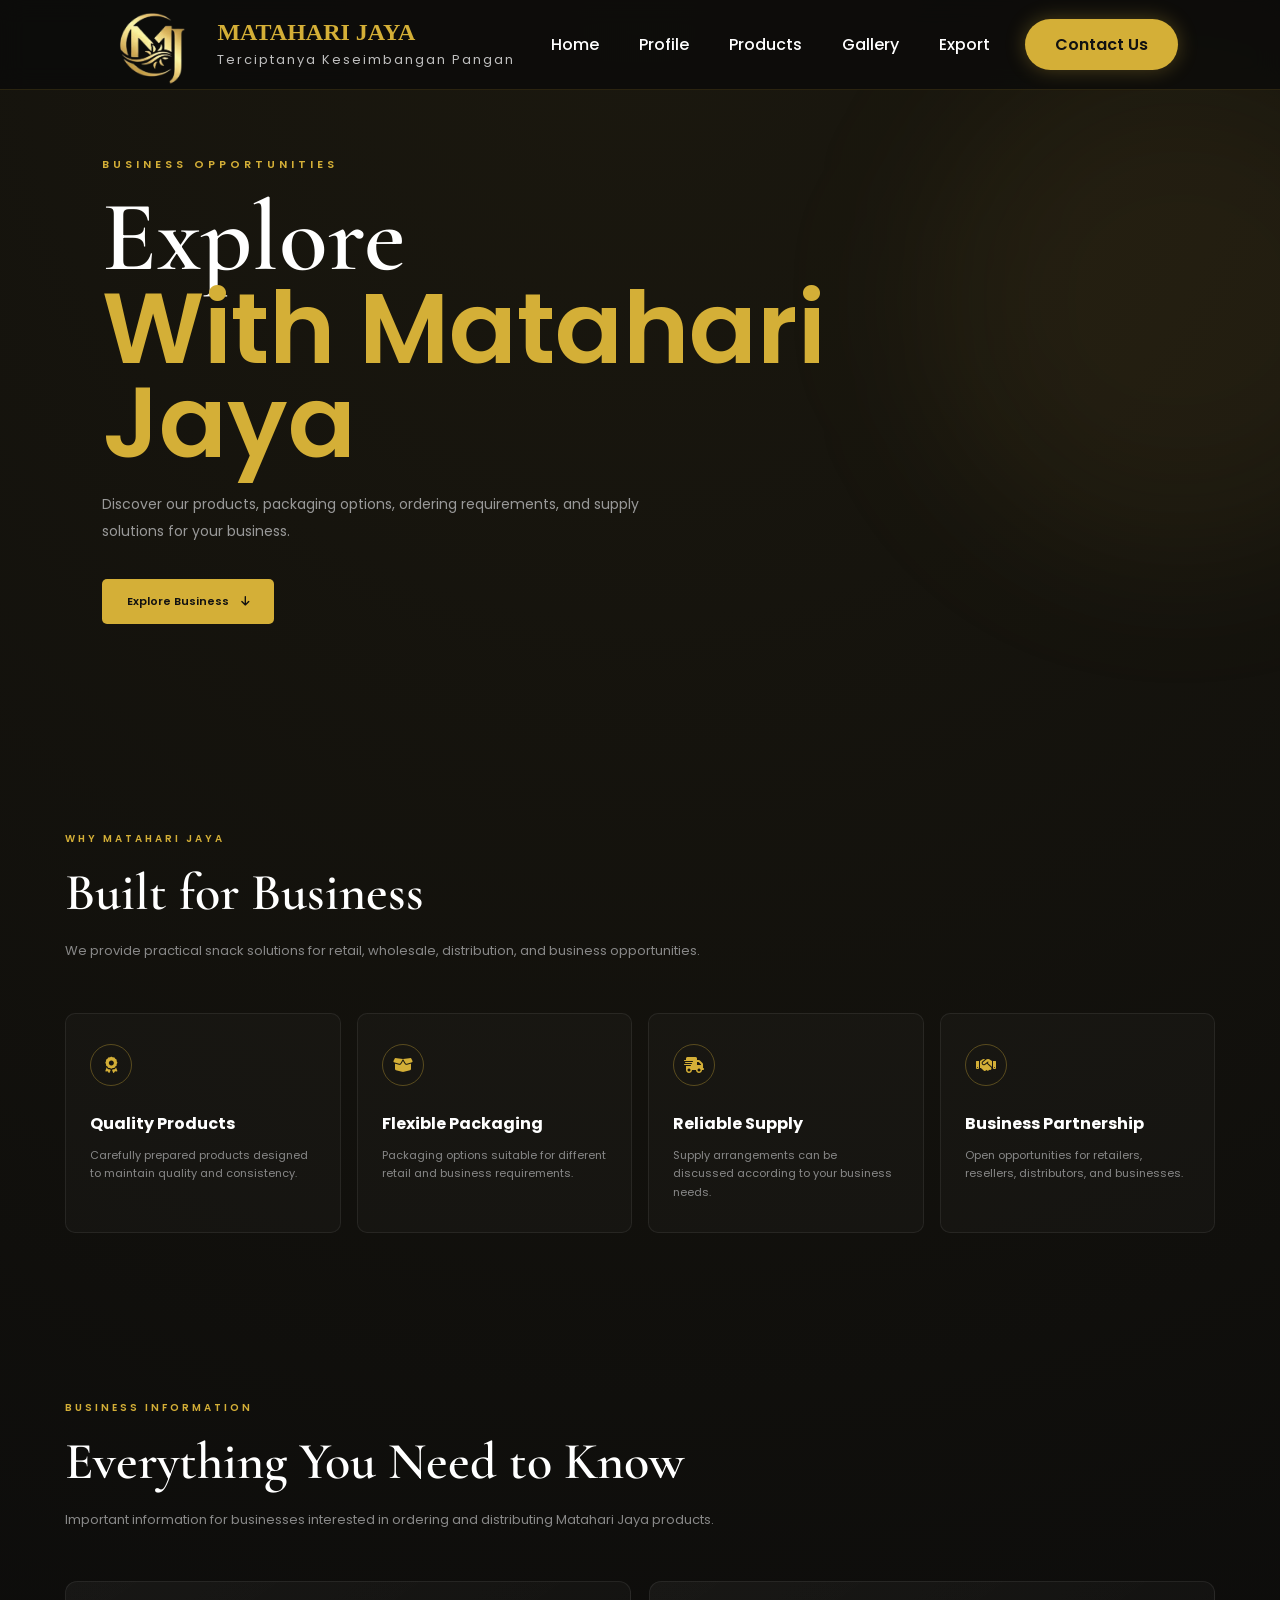
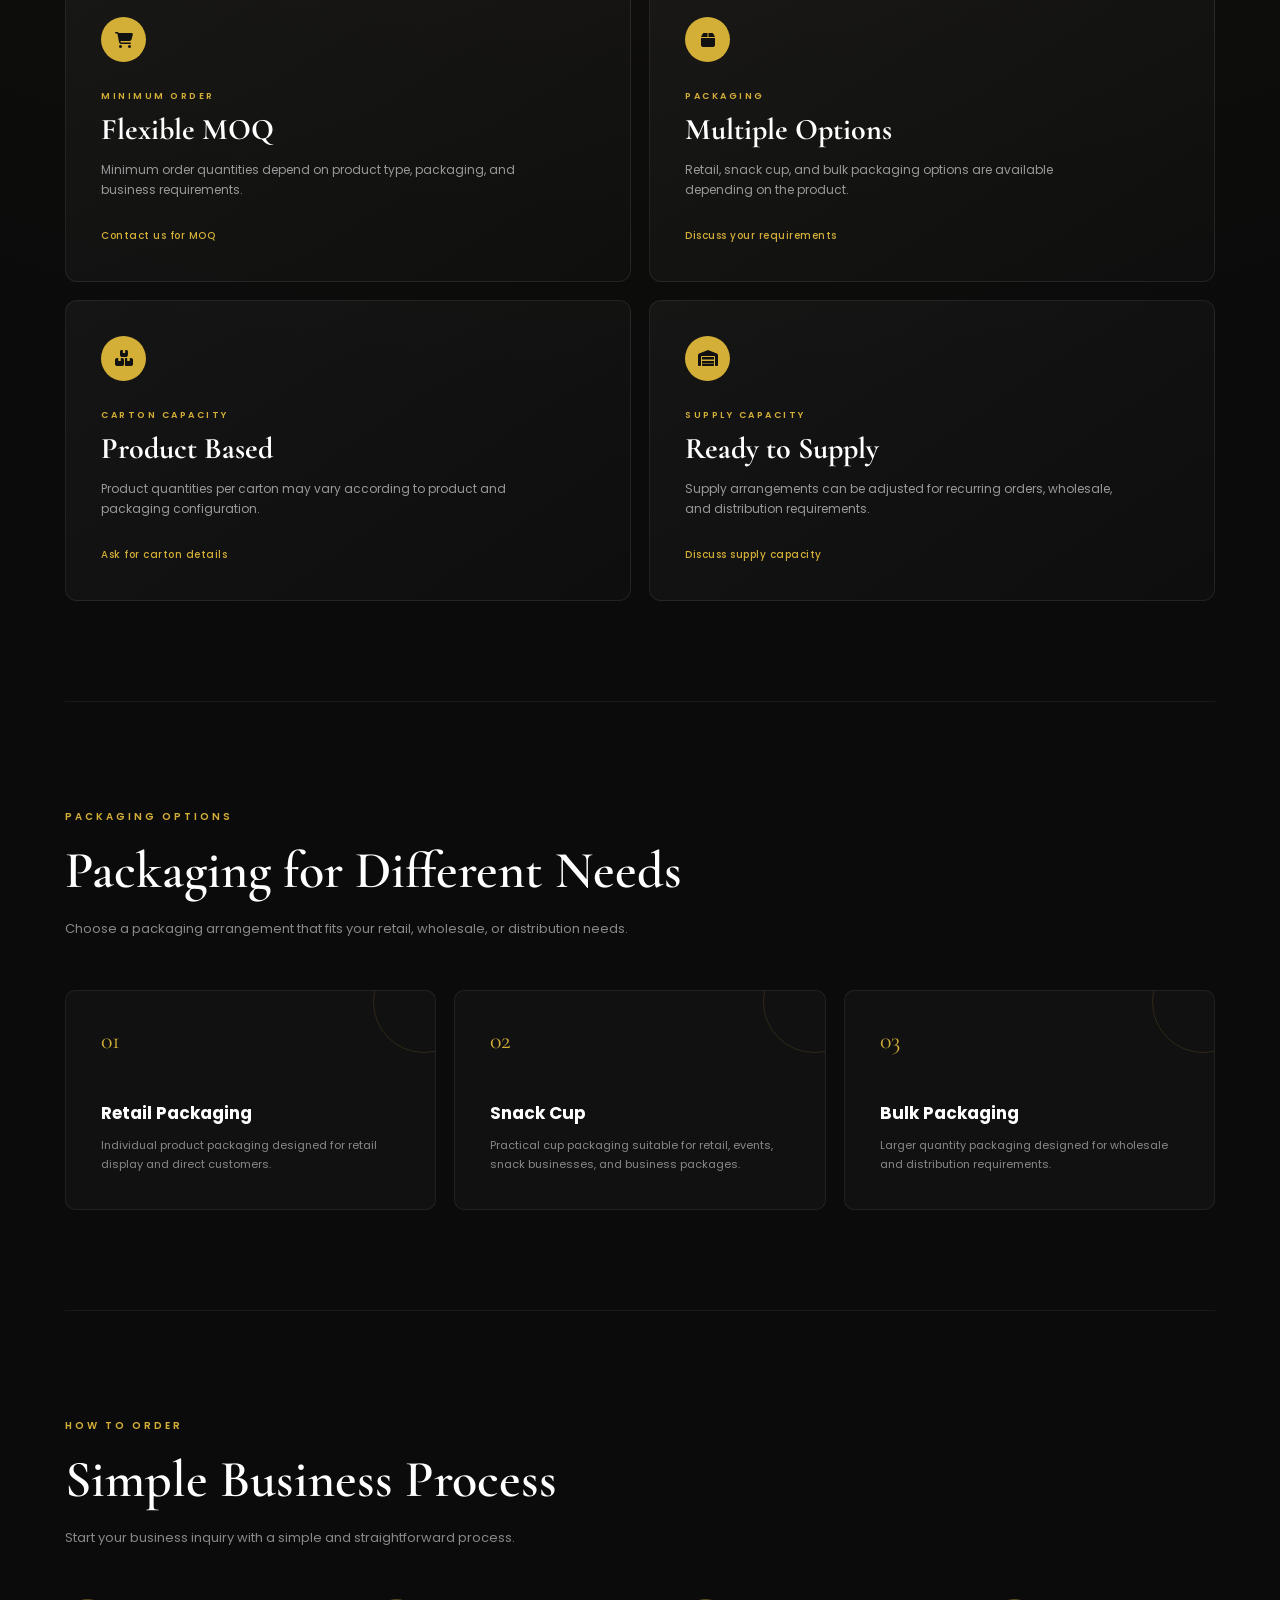
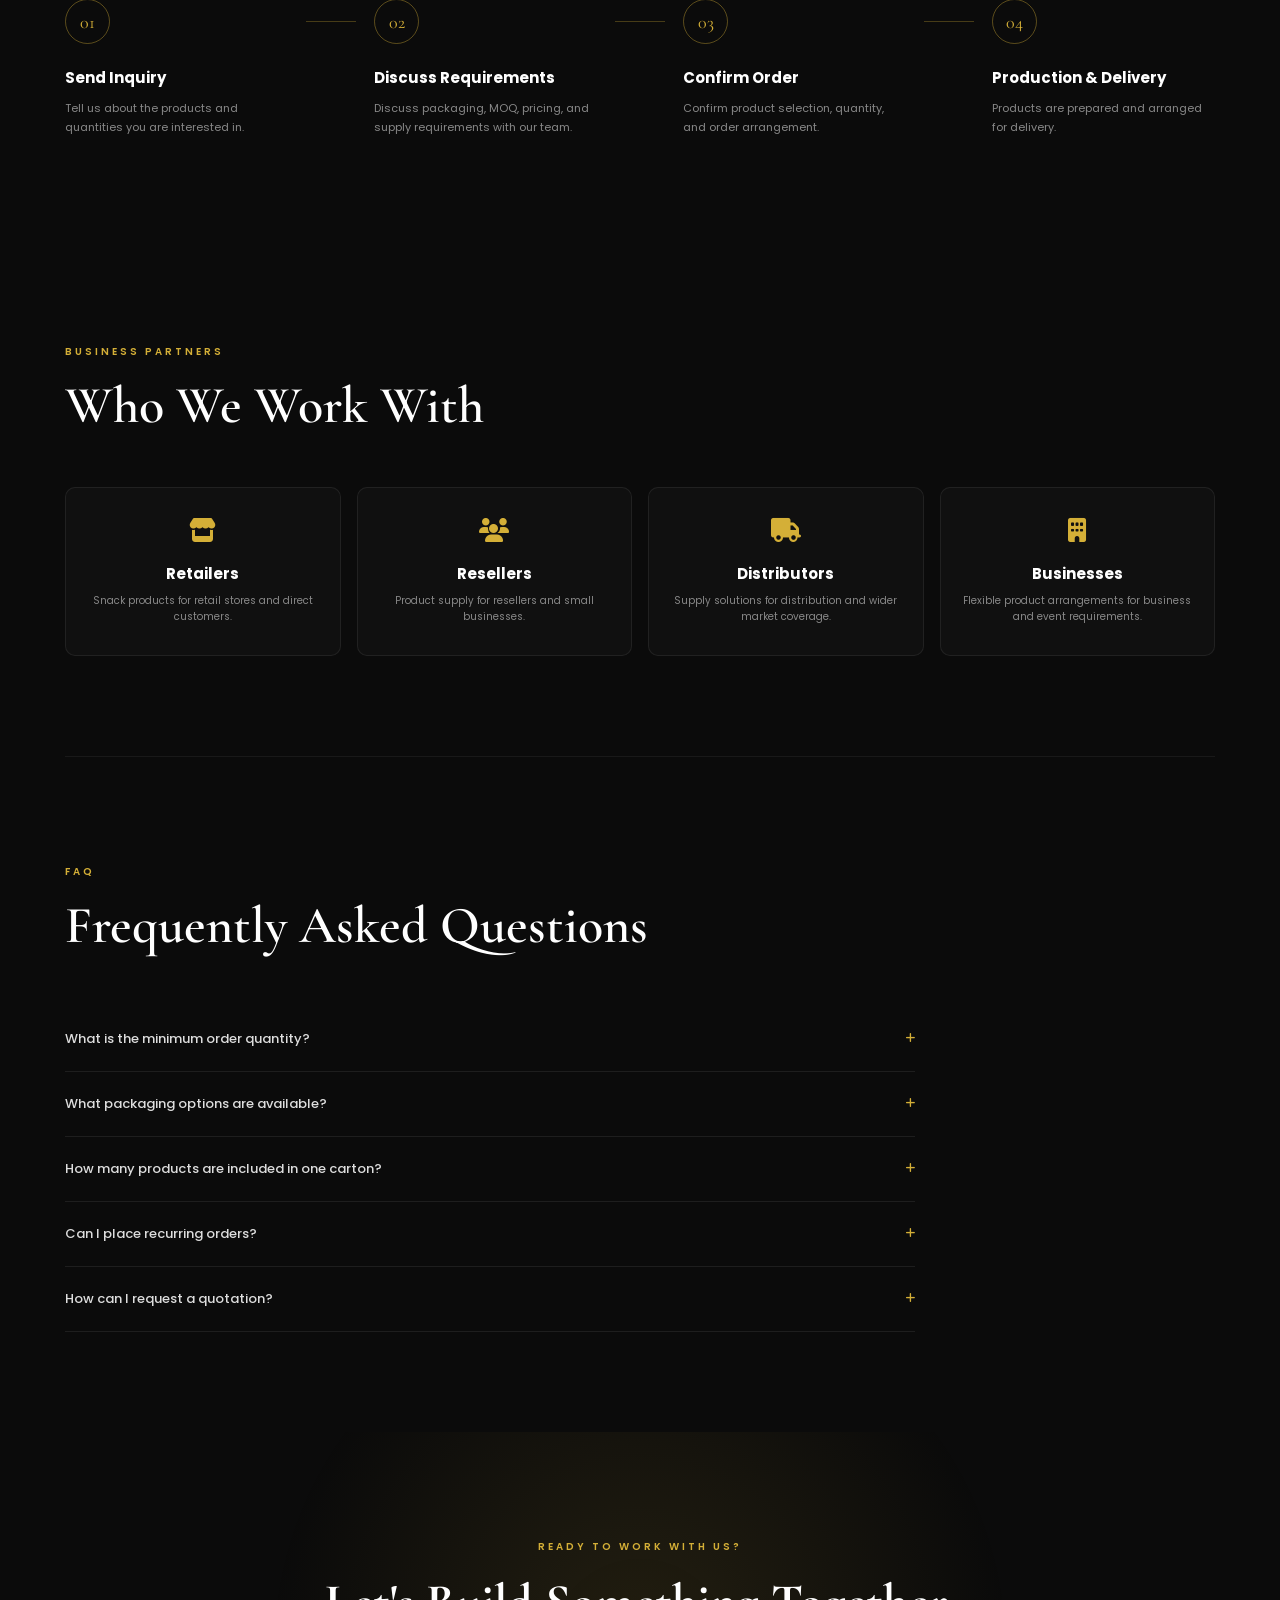
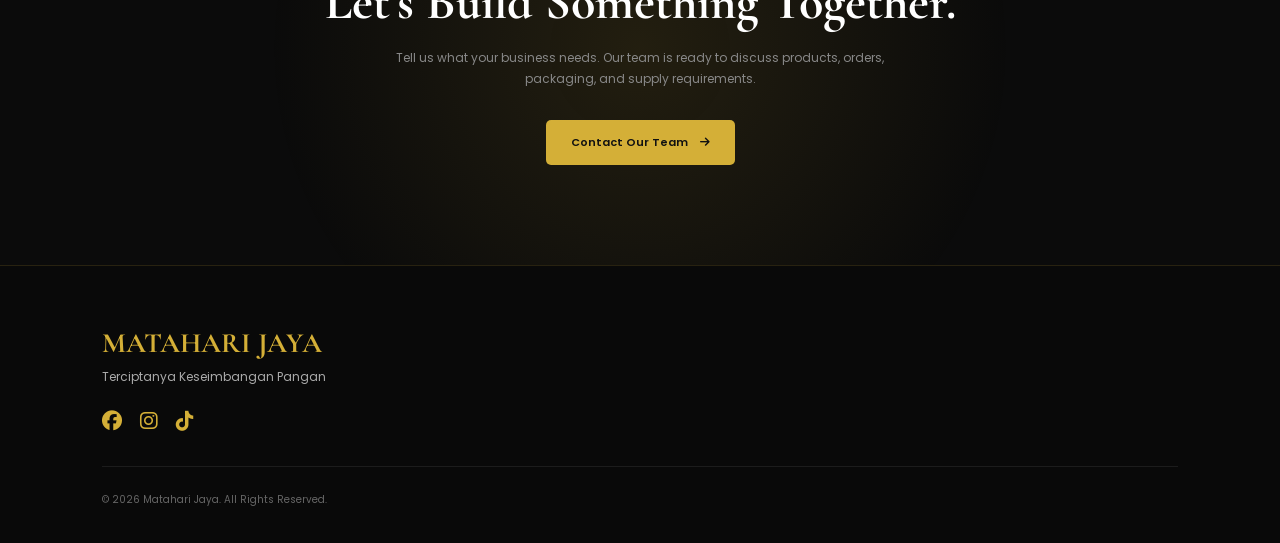
<file: explore.html>
<!DOCTYPE html>
<html lang="en">

<head>
    <meta charset="UTF-8">
    <meta name="viewport" content="width=device-width, initial-scale=1.0">

    <title>Explore | Matahari Jaya</title>

    <link rel="icon" type="image/png" href="images/logo.png">

    <link rel="stylesheet" href="css/style.css">

    <link rel="preconnect" href="https://fonts.googleapis.com">
    <link rel="preconnect" href="https://fonts.gstatic.com" crossorigin>

    <link
        href="https://fonts.googleapis.com/css2?family=Cormorant+Garamond:wght@500;600;700&family=Poppins:wght@300;400;500;600;700&display=swap"
        rel="stylesheet">

    <link
        rel="stylesheet"
        href="https://cdnjs.cloudflare.com/ajax/libs/font-awesome/6.7.2/css/all.min.css">
</head>


<body>
    <div class="explore-sparkles" id="exploreSparkles"></div>


<!-- ================= NAVBAR ================= -->

<header>

    <div class="logo">

        <img src="images/logo.png" alt="Matahari Jaya Logo">

        <div class="logo-text">

            <h2>MATAHARI JAYA</h2>

            <span>
                Terciptanya Keseimbangan Pangan
            </span>

        </div>

    </div>


    <nav>

        <a href="index.html">
            Home
        </a>

        <a href="about.html">
            Profile
        </a>

        <a href="products.html">
            Products
        </a>

        <a href="gallery.html">
            Gallery
        </a>

        <a href="explore.html" class="active">
            Export
        </a>

    </nav>


    <a href="contact.html" class="btn-contact">
        Contact Us
    </a>

</header>



<!-- ================= HERO ================= -->

<main class="explore-page">

    <section class="explore-hero">

        <div class="explore-hero-content">

            <span class="section-label">
                BUSINESS OPPORTUNITIES
            </span>

            <h1>
                Explore<br>
                <span>With Matahari Jaya</span>
            </h1>

            <p>
                Discover our products, packaging options,
                ordering requirements, and supply solutions
                for your business.
            </p>

            <a href="#business-info" class="explore-btn">
                Explore Business
                <i class="fa-solid fa-arrow-down"></i>
            </a>

        </div>

    </section>



    <!-- ================= WHY US ================= -->

    <section class="explore-section">

        <div class="explore-heading">

            <span>
                WHY MATAHARI JAYA
            </span>

            <h2>
                Built for Business
            </h2>

            <p>
                We provide practical snack solutions for
                retail, wholesale, distribution, and
                business opportunities.
            </p>

        </div>


        <div class="business-benefits">

            <div class="benefit-card">

                <div class="benefit-icon">
                    <i class="fa-solid fa-award"></i>
                </div>

                <h3>
                    Quality Products
                </h3>

                <p>
                    Carefully prepared products designed
                    to maintain quality and consistency.
                </p>

            </div>


            <div class="benefit-card">

                <div class="benefit-icon">
                    <i class="fa-solid fa-box-open"></i>
                </div>

                <h3>
                    Flexible Packaging
                </h3>

                <p>
                    Packaging options suitable for different
                    retail and business requirements.
                </p>

            </div>


            <div class="benefit-card">

                <div class="benefit-icon">
                    <i class="fa-solid fa-truck-fast"></i>
                </div>

                <h3>
                    Reliable Supply
                </h3>

                <p>
                    Supply arrangements can be discussed
                    according to your business needs.
                </p>

            </div>


            <div class="benefit-card">

                <div class="benefit-icon">
                    <i class="fa-solid fa-handshake"></i>
                </div>

                <h3>
                    Business Partnership
                </h3>

                <p>
                    Open opportunities for retailers,
                    resellers, distributors, and businesses.
                </p>

            </div>

        </div>

    </section>



    <!-- ================= BUSINESS INFO ================= -->

    <section
        class="explore-section explore-business-info explore-reveal"
        id="business-info">


        <div class="explore-heading">

            <span>
                BUSINESS INFORMATION
            </span>

            <h2>
                Everything You Need to Know
            </h2>

            <p>
                Important information for businesses
                interested in ordering and distributing
                Matahari Jaya products.
            </p>

        </div>


        <div class="business-info-grid">


            <!-- MOQ -->

            <div class="business-info-card">

                <div class="business-info-icon">
                    <i class="fa-solid fa-cart-shopping"></i>
                </div>

                <span>
                    MINIMUM ORDER
                </span>

                <h3>
                    Flexible MOQ
                </h3>

                <p>
                    Minimum order quantities depend on
                    product type, packaging, and business
                    requirements.
                </p>

                <strong>
                    Contact us for MOQ
                </strong>

            </div>



            <!-- PACKAGING -->

            <div class="business-info-card">

                <div class="business-info-icon">
                    <i class="fa-solid fa-box"></i>
                </div>

                <span>
                    PACKAGING
                </span>

                <h3>
                    Multiple Options
                </h3>

                <p>
                    Retail, snack cup, and bulk packaging
                    options are available depending on
                    the product.
                </p>

                <strong>
                    Discuss your requirements
                </strong>

            </div>



            <!-- CARTON -->

            <div class="business-info-card">

                <div class="business-info-icon">
                    <i class="fa-solid fa-boxes-stacked"></i>
                </div>

                <span>
                    CARTON CAPACITY
                </span>

                <h3>
                    Product Based
                </h3>

                <p>
                    Product quantities per carton may vary
                    according to product and packaging
                    configuration.
                </p>

                <strong>
                    Ask for carton details
                </strong>

            </div>



            <!-- SUPPLY -->

            <div class="business-info-card">

                <div class="business-info-icon">
                    <i class="fa-solid fa-warehouse"></i>
                </div>

                <span>
                    SUPPLY CAPACITY
                </span>

                <h3>
                    Ready to Supply
                </h3>

                <p>
                    Supply arrangements can be adjusted
                    for recurring orders, wholesale, and
                    distribution requirements.
                </p>

                <strong>
                    Discuss supply capacity
                </strong>

            </div>

        </div>

    </section>



    <!-- ================= PACKAGING ================= -->

    <section class="explore-section packaging-section explore-reveal">

        <div class="explore-heading">

            <span>
                PACKAGING OPTIONS
            </span>

            <h2>
                Packaging for Different Needs
            </h2>

            <p>
                Choose a packaging arrangement that fits
                your retail, wholesale, or distribution needs.
            </p>

        </div>


        <div class="packaging-grid">


            <div class="packaging-card">

                <div class="packaging-number">
                    01
                </div>

                <h3>
                    Retail Packaging
                </h3>

                <p>
                    Individual product packaging designed
                    for retail display and direct customers.
                </p>

            </div>


            <div class="packaging-card">

                <div class="packaging-number">
                    02
                </div>

                <h3>
                    Snack Cup
                </h3>

                <p>
                    Practical cup packaging suitable for
                    retail, events, snack businesses, and
                    business packages.
                </p>

            </div>


            <div class="packaging-card">

                <div class="packaging-number">
                    03
                </div>

                <h3>
                    Bulk Packaging
                </h3>

                <p>
                    Larger quantity packaging designed for
                    wholesale and distribution requirements.
                </p>

            </div>

        </div>

    </section>



    <!-- ================= ORDER PROCESS ================= -->

    <section class="explore-section order-section explore-reveal">

        <div class="explore-heading">

            <span>
                HOW TO ORDER
            </span>

            <h2>
                Simple Business Process
            </h2>

            <p>
                Start your business inquiry with a simple
                and straightforward process.
            </p>

        </div>


        <div class="order-process">


            <div class="order-step">

                <span>
                    01
                </span>

                <h3>
                    Send Inquiry
                </h3>

                <p>
                    Tell us about the products and quantities
                    you are interested in.
                </p>

            </div>


            <div class="order-line"></div>


            <div class="order-step">

                <span>
                    02
                </span>

                <h3>
                    Discuss Requirements
                </h3>

                <p>
                    Discuss packaging, MOQ, pricing, and
                    supply requirements with our team.
                </p>

            </div>


            <div class="order-line"></div>


            <div class="order-step">

                <span>
                    03
                </span>

                <h3>
                    Confirm Order
                </h3>

                <p>
                    Confirm product selection, quantity,
                    and order arrangement.
                </p>

            </div>


            <div class="order-line"></div>


            <div class="order-step">

                <span>
                    04
                </span>

                <h3>
                    Production & Delivery
                </h3>

                <p>
                    Products are prepared and arranged
                    for delivery.
                </p>

            </div>

        </div>

    </section>



    <!-- ================= WHO WE SERVE ================= -->

    <section class="explore-section explore-reveal">

        <div class="explore-heading">

            <span>
                BUSINESS PARTNERS
            </span>

            <h2>
                Who We Work With
            </h2>

        </div>


        <div class="partner-grid">

            <div class="partner-card">
                <i class="fa-solid fa-store"></i>
                <h3>Retailers</h3>
                <p>
                    Snack products for retail stores
                    and direct customers.
                </p>
            </div>


            <div class="partner-card">
                <i class="fa-solid fa-users"></i>
                <h3>Resellers</h3>
                <p>
                    Product supply for resellers
                    and small businesses.
                </p>
            </div>


            <div class="partner-card">
                <i class="fa-solid fa-truck"></i>
                <h3>Distributors</h3>
                <p>
                    Supply solutions for distribution
                    and wider market coverage.
                </p>
            </div>


            <div class="partner-card">
                <i class="fa-solid fa-building"></i>
                <h3>Businesses</h3>
                <p>
                    Flexible product arrangements for
                    business and event requirements.
                </p>
            </div>

        </div>

    </section>



    <section class="explore-section explore-faq explore-reveal">

    <div class="explore-heading">

        <span>FAQ</span>

        <h2>Frequently Asked Questions</h2>

    </div>


    <div class="faq-list">

        <div class="faq-item">

            <button class="faq-question" type="button">

                <span>
                    What is the minimum order quantity?
                </span>

                <i class="fa-solid fa-plus"></i>

            </button>

            <div class="faq-answer">

                <p>
                    MOQ depends on the product type,
                    packaging, and business requirements.
                    Please contact our team for specific
                    quantities.
                </p>

            </div>

        </div>


        <div class="faq-item">

            <button class="faq-question" type="button">

                <span>
                    What packaging options are available?
                </span>

                <i class="fa-solid fa-plus"></i>

            </button>

            <div class="faq-answer">

                <p>
                    Packaging options may include retail,
                    snack cup, and bulk packaging depending
                    on the selected product.
                </p>

            </div>

        </div>


        <div class="faq-item">

            <button class="faq-question" type="button">

                <span>
                    How many products are included in one carton?
                </span>

                <i class="fa-solid fa-plus"></i>

            </button>

            <div class="faq-answer">

                <p>
                    Carton capacity varies by product and
                    packaging configuration. Contact us for
                    detailed carton information.
                </p>

            </div>

        </div>


        <div class="faq-item">

            <button class="faq-question" type="button">

                <span>
                    Can I place recurring orders?
                </span>

                <i class="fa-solid fa-plus"></i>

            </button>

            <div class="faq-answer">

                <p>
                    Yes. Recurring supply arrangements can
                    be discussed according to your business
                    requirements.
                </p>

            </div>

        </div>


        <div class="faq-item">

            <button class="faq-question" type="button">

                <span>
                    How can I request a quotation?
                </span>

                <i class="fa-solid fa-plus"></i>

            </button>

            <div class="faq-answer">

                <p>
                    Contact our team through the Contact page
                    to discuss your products, quantities,
                    packaging, and business requirements.
                </p>

            </div>

        </div>

    </div>

</section>



    <!-- ================= CTA ================= -->

    <section class="explore-cta explore-reveal">

        <div>

            <span>
                READY TO WORK WITH US?
            </span>

            <h2>
                Let's Build Something Together.
            </h2>

            <p>
                Tell us what your business needs.
                Our team is ready to discuss products,
                orders, packaging, and supply requirements.
            </p>

            <a href="contact.html" class="explore-cta-btn">

                Contact Our Team

                <i class="fa-solid fa-arrow-right"></i>

            </a>

        </div>

    </section>

</main>



<!--================ FOOTER ================-->

    <footer>

    <h3>MATAHARI JAYA</h3>

    <p>
        Terciptanya Keseimbangan Pangan
    </p>

    <div class="social">

        <a href="https://web.facebook.com/profile.php?id=61590725181146">
            <i class="fab fa-facebook"></i>
        </a>

        <a href="https://www.instagram.com/mataharijayasnack?utm_source=ig_web_button_share_sheet&igsh=ZDNlZDc0MzIxNw==">
            <i class="fab fa-instagram"></i>
        </a>

        <a href="https://www.tiktok.com/@mataharijaya.snack?is_from_webapp=1&sender_device=pc">
            <i class="fab fa-tiktok"></i>
        </a>

    </div>

    <p class="copyright">
        © 2026 Matahari Jaya.
        All Rights Reserved.
    </p>

</footer>
<script>

document.addEventListener("DOMContentLoaded", () => {


    /* =====================================================
       FAQ
       ===================================================== */

    const faqQuestions =
        document.querySelectorAll(".faq-question");


    faqQuestions.forEach(question => {

        question.addEventListener("click", () => {

            const faqItem =
                question.closest(".faq-item");

            faqItem.classList.toggle("active");

        });

    });



    /* =====================================================
       SCROLL REVEAL
       ===================================================== */

    const revealElements =
        document.querySelectorAll(".explore-reveal");


    const revealObserver =
        new IntersectionObserver(
            (entries) => {

                entries.forEach(entry => {

                    if (entry.isIntersecting) {

                        entry.target.classList.add("show");

                        revealObserver.unobserve(
                            entry.target
                        );

                    }

                });

            },
            {
                threshold: 0.15
            }
        );


    revealElements.forEach(element => {

        revealObserver.observe(element);

    });



    /* =====================================================
       GOLD SPARKLES
       ===================================================== */

    const sparkleContainer =
        document.getElementById("exploreSparkles");


    if (sparkleContainer) {

        for (let i = 0; i < 35; i++) {

            const sparkle =
                document.createElement("span");


            sparkle.classList.add("gold-sparkle");


            sparkle.style.left =
                Math.random() * 100 + "%";


            sparkle.style.top =
                Math.random() * 100 + "%";


            sparkle.style.animationDelay =
                Math.random() * 4 + "s";


            sparkle.style.animationDuration =
                (3 + Math.random() * 4) + "s";


            sparkleContainer.appendChild(
                sparkle
            );

        }

    }

});

</script>


</body>

</html>
</file>
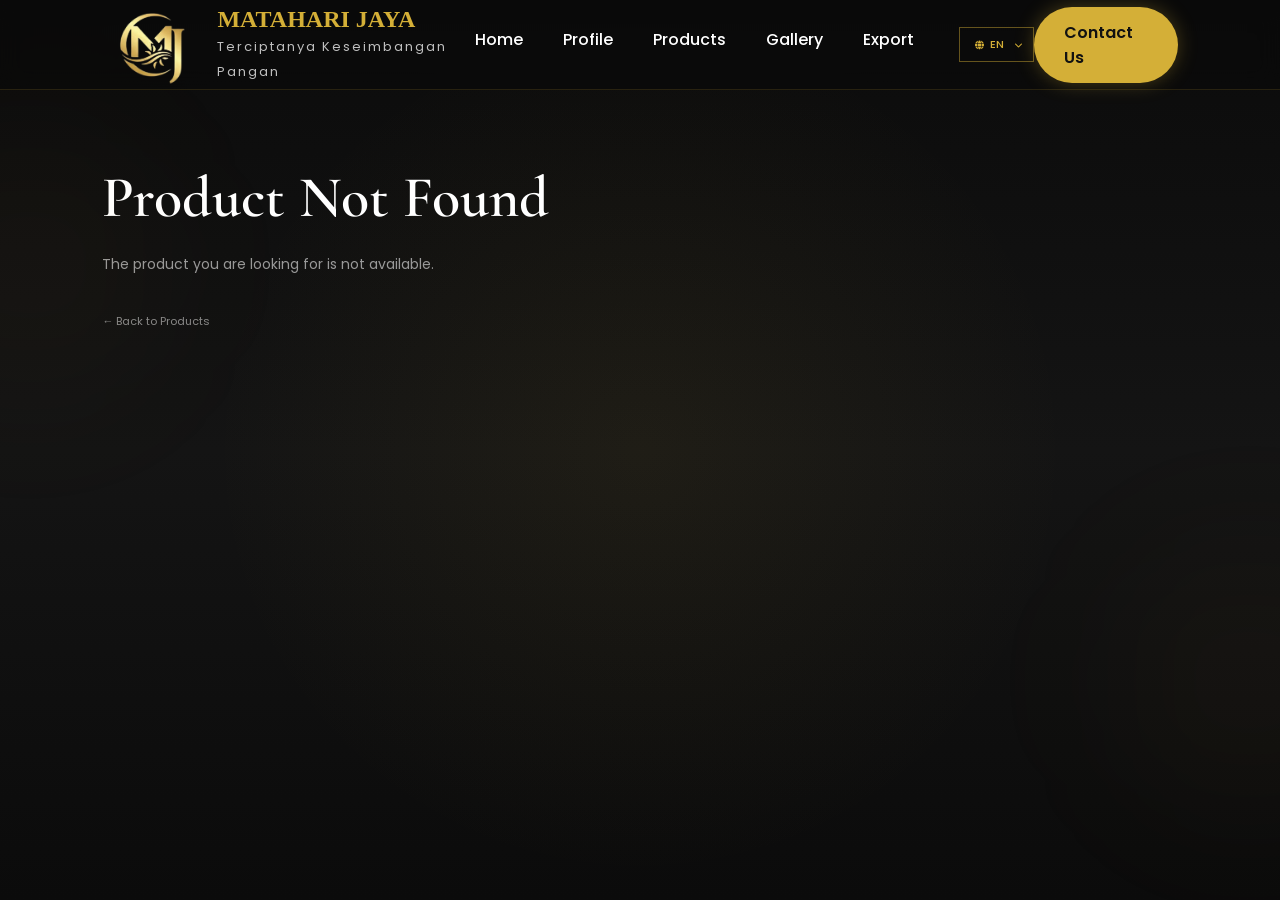
<file: product-detail.html>
<!DOCTYPE html>
<html lang="en">

<head>
    <meta charset="UTF-8">
    <meta name="viewport" content="width=device-width, initial-scale=1.0">

    <title>Product Details | Matahari Jaya</title>

    <link rel="icon" type="image/png" href="images/logo.png">

    <link rel="stylesheet" href="css/style.css">
    <link rel="stylesheet" href="css/product-detail.css">

    <link rel="preconnect" href="https://fonts.googleapis.com">
    <link rel="preconnect" href="https://fonts.gstatic.com" crossorigin>

    <link
        href="https://fonts.googleapis.com/css2?family=Cormorant+Garamond:wght@500;600;700&family=Poppins:wght@300;400;500;600;700&display=swap"
        rel="stylesheet">

    <link
        rel="stylesheet"
        href="https://cdnjs.cloudflare.com/ajax/libs/font-awesome/6.7.2/css/all.min.css">
</head>

<body>
     <!-- FLOATING GOLD PARTICLES -->

<div class="gold-particles" aria-hidden="true">
    <span></span>
    <span></span>
    <span></span>
    <span></span>
    <span></span>
    <span></span>
    <span></span>
    <span></span>
    <span></span>
    <span></span>
    <span></span>
    <span></span>
</div>



    <!-- NAVBAR -->

    <header>

        <div class="logo">

            <img src="images/logo.png" alt="Matahari Jaya Logo">

            <div class="logo-text">

                <h2>MATAHARI JAYA</h2>

                <span>
                    Terciptanya Keseimbangan Pangan
                </span>

            </div>

        </div>

        <nav>

            <a href="index.html">Home</a>
            <a href="about.html">Profile</a>
            <a href="products.html">Products</a>
            <a href="gallery.html">Gallery</a>
            <a href="explore.html">Export</a>

             <div class="language-selector">
            <button type="button" id="languageButton">
            <i class="fas fa-globe"></i>
        <span id="currentLanguage">EN</span>
            <i class="fas fa-chevron-down"></i>
        </button>

    <div class="language-menu" id="languageMenu">
        <button type="button" data-lang="en">
            🇬🇧 English
        </button>

        <button type="button" data-lang="id">
            🇮🇩 Indonesia
        </button>
    </div>
</div>
        </nav>
<button class="menu-toggle" id="menuToggle">
    <i class="fas fa-bars"></i>
</button>

        <a href="contact.html" class="btn-contact">
            Contact Us
        </a>

    </header>


    <!-- PRODUCT DETAIL -->

    <main class="product-detail">

        <div class="product-detail-container">

            


            <!-- INFORMATION -->

            <div class="product-detail-info">

                <span id="productCategory">
                </span>

                <h1 id="productName">
                </h1>

                <p id="productDescription">
                </p>


                <div class="product-information">

                <div>
                    <span>Composition</span>
                    <p id="productComposition"></p>
                </div>

                <div>
                    <span>Net Weight</span>
                    <p id="productWeight"></p>
                </div>

                <div>
                    <span>Shelf Life</span>
                    <p id="productShelfLife"></p>
                </div>

                <div>
                    <span>Origin</span>
                    <p id="productOrigin"></p>
                </div>

                <div>
                    <span>Packaging</span>
                    <p id="productPackaging"></p>
                </div>

                <div>
                    <span>Product Type</span>
                    <p id="productType"></p>
                </div>

                <div>
                    <span>Food Registration</span>
                    <p id="productPirt"></p>
                </div>

                <div>
                    <span>Halal Certificate</span>
                    <p id="productHalal"></p>
                </div>

            </div>

                <a href="contact.html" class="product-contact-btn">
                    Contact Us
                    <i class="fa-solid fa-arrow-right"></i>
                </a>

                <a href="products.html" class="back-products">
                    ← Back to Products
                </a>

            </div>

        </div>

    </main>


    <!-- JAVASCRIPT -->

    <script src="js/product-detail.js"></script>
    <script src="js/script.js"></script>

    <script>

/* ================= LANGUAGE MENU ================= */

document.addEventListener("DOMContentLoaded", function () {

    const languageButton = document.getElementById("languageButton");
    const languageMenu = document.getElementById("languageMenu");
    const currentLanguage = document.getElementById("currentLanguage");

    if (!languageButton || !languageMenu) return;


    /* BUKA / TUTUP MENU */

    languageButton.addEventListener("click", function (e) {

        e.stopPropagation();

        languageMenu.classList.toggle("active");

    });


    /* PILIH BAHASA */

    document.querySelectorAll(".language-menu button").forEach(function (button) {

        button.addEventListener("click", function (e) {

            e.stopPropagation();

            const language = this.dataset.lang;

            translatePage(language);

            currentLanguage.textContent =
                language === "id" ? "ID" : "EN";

            languageMenu.classList.remove("active");

        });

    });


    /* KLIK DI LUAR MENU */

    document.addEventListener("click", function () {

        languageMenu.classList.remove("active");

    });

});


/* ================= GOOGLE TRANSLATE ================= */

function translatePage(language) {

    const tryTranslate = setInterval(function () {

        const select = document.querySelector(".goog-te-combo");

        if (select) {

            select.value = language;

            select.dispatchEvent(
                new Event("change")
            );

            clearInterval(tryTranslate);

        }

    }, 300);


    setTimeout(function () {

        clearInterval(tryTranslate);

    }, 10000);

}


/* ================= GOOGLE TRANSLATE INIT ================= */

function googleTranslateElementInit() {

    new google.translate.TranslateElement({

        pageLanguage: "en",
        includedLanguages: "en,id",
        autoDisplay: false

    }, "google_translate_element");

}

</script>


<!-- GOOGLE TRANSLATE -->

<div id="google_translate_element" style="display: none;"></div>

<script src="https://translate.google.com/translate_a/element.js?cb=googleTranslateElementInit"></script>

<script>
/* =====================================================
   SCROLL REVEAL
===================================================== */

document.addEventListener("DOMContentLoaded", function () {

    const revealElements = document.querySelectorAll(
        "section > *, .product-card, .about-card, .vision-box, .mission-box, .gallery-video, .video-card"
    );

    revealElements.forEach(function (element) {
        element.classList.add("reveal");
    });


    function revealOnScroll() {

        const windowHeight = window.innerHeight;

        revealElements.forEach(function (element) {

            const elementTop =
                element.getBoundingClientRect().top;

            if (elementTop < windowHeight - 80) {

                element.classList.add("active");

            }

        });

    }


    window.addEventListener(
        "scroll",
        revealOnScroll,
        { passive: true }
    );


    revealOnScroll();

});
</script>

<script>
document.addEventListener("DOMContentLoaded", function () {

    const menuToggle = document.getElementById("menuToggle");
    const nav = document.querySelector("nav");

    if (!menuToggle || !nav) return;

    menuToggle.addEventListener("click", function () {

        nav.classList.toggle("active");

        const icon = menuToggle.querySelector("i");

        if (nav.classList.contains("active")) {

            icon.classList.remove("fa-bars");
            icon.classList.add("fa-xmark");

        } else {

            icon.classList.remove("fa-xmark");
            icon.classList.add("fa-bars");

        }

    });


    // Tutup menu setelah memilih halaman

    nav.querySelectorAll("a").forEach(function (link) {

        link.addEventListener("click", function () {
            nav.classList.remove("active");

            const icon = menuToggle.querySelector("i");

            icon.classList.remove("fa-xmark");
            icon.classList.add("fa-bars");
        });

    });

});
</script>


</body>

</html>
</file>
<file: css/style.css>
/* ===== GOOGLE STYLE ===== */

*{
    margin:0;
    padding:0;
    box-sizing:border-box;
    font-family:'Poppins',sans-serif;
    text-decoration:none;
    list-style:none;
}

body{
    background:linear-gradient(180deg,#0b0b0b,#141414,#0b0b0b);
    color:#fff;
    overflow-x:hidden;
}

html{
    scroll-behavior:smooth;
}

/* ===== NAVBAR ===== */

header{
    width:100%;
    display:flex;
    justify-content:space-between;
    align-items:center;
    height:90px;
    padding:0 8%;
    position:fixed;
    top:0;
    left:0;
    z-index:1000;
    scroll-margin-top: 100px;

    background:rgba(10,10,10,.75);
    backdrop-filter:blur(12px);

    border-bottom:1px solid rgba(212,175,55,.15);
}

.logo{
    display:flex;
    align-items:center;
    gap:15px;
    height:70px;
}

.logo img{
    width:100px;
    height:100px;
    object-fit:contain;
}
.logo-text h2{
    color:#D4AF37;
    font-size:24px;
    font-family:'Cinzel', serif;
    margin:0;
}

.logo-text span{
    color:#BFBFBF;
    font-size:13px;
    letter-spacing:2px;
}

nav{
    display:flex;
    gap:40px;
}

nav a{
    color:#fff;
    font-weight:500;
    position:relative;
    transition:.4s;
}

nav a::after{
    content:"";
    position:absolute;
    left:0;
    bottom:-8px;
    width:0;
    height:2px;
    background:#D4AF37;
    transition:.4s;
}

nav a:hover{
    color:#D4AF37;
}

nav a:hover::after{
    width:100%;
}

.btn-contact{
    background:#D4AF37;
    color:#111;
    padding:13px 30px;
    border-radius:50px;
    font-weight:600;
    transition:.4s;
    box-shadow:0 0 20px rgba(212,175,55,.3);
}

.btn-contact:hover{
    transform:translateY(-3px);
    background:#F2D46B;
    box-shadow:0 0 35px rgba(212,175,55,.6);
}

/* =====================================================
   HERO
===================================================== */

.hero {
    min-height: 100vh;

    display: flex;
    justify-content: space-between;
    align-items: center;

    padding: 150px 8% 80px;

    gap: 80px;

    position: relative;
}


/* =====================================================
   HERO TEXT
===================================================== */

.hero-text {
    flex: 1;
    max-width: 650px;
}

.small-title {
    color: #D4AF37;

    letter-spacing: 4px;
    font-size: 14px;
    font-weight: 500;

    margin-bottom: 25px;
}


/* =====================================================
   HERO TITLE
===================================================== */

.hero-title {
    margin: 0 0 25px;

    line-height: .95;

    display: flex;
    flex-direction: column;

    gap: 2px;
}

.hero-title .matahari {
    font-family: 'Cormorant Garamond', serif;

    font-size: 68px;
    font-weight: 600;

    letter-spacing: 1px;

    color: #F5F5F5;
}

.hero-title .jaya {
    font-family: 'Poppins', sans-serif;

    font-size: 64px;
    font-weight: 700;

    letter-spacing: 1px;

    color: #D4AF37;
}


/* =====================================================
   GOLD DIVIDER
===================================================== */

.sun-divider {
    display: flex;
    align-items: center;

    gap: 18px;

    width: 560px;
    max-width: 100%;

    margin: 5px 0 28px;
}


/* GARIS KIRI */

.sun-divider > span:first-child {
    height: 1px;

    flex: 1;

    background: linear-gradient(
        to right,
        transparent,
        #D4AF37
    );
}


/* GARIS KANAN */

.sun-divider > span:last-child {
    height: 1px;

    flex: 1;

    background: linear-gradient(
        to left,
        transparent,
        #D4AF37
    );
}


/* =====================================================
   SUN ICON
===================================================== */

.sun-icon {
    width: 40px;
    height: 40px;

    position: relative;

    display: flex;
    align-items: center;
    justify-content: center;

    flex-shrink: 0;
}

.sun-icon .sun-core {
    width: 12px;
    height: 12px;

    background: #D4AF37;

    border-radius: 50%;

    box-shadow:
        0 0 8px rgba(212,175,55,.8),
        0 0 18px rgba(212,175,55,.35);
}

.sun-icon::before {
    content: "";

    position: absolute;

    width: 32px;
    height: 32px;

    border-radius: 50%;

    background:
        linear-gradient(#D4AF37,#D4AF37)
        center top / 2px 7px no-repeat,

        linear-gradient(#D4AF37,#D4AF37)
        center bottom / 2px 7px no-repeat,

        linear-gradient(#D4AF37,#D4AF37)
        left center / 7px 2px no-repeat,

        linear-gradient(#D4AF37,#D4AF37)
        right center / 7px 2px no-repeat;

    opacity: .8;
}

.sun-icon::after {
    content: "";

    position: absolute;

    width: 32px;
    height: 32px;

    border-radius: 50%;

    background:
        linear-gradient(
            45deg,
            transparent 47%,
            #D4AF37 48%,
            #D4AF37 52%,
            transparent 53%
        ),

        linear-gradient(
            -45deg,
            transparent 47%,
            #D4AF37 48%,
            #D4AF37 52%,
            transparent 53%
        );

    opacity: .7;
}


/* =====================================================
   HERO TEXT DESCRIPTION
===================================================== */

.hero-tagline {
    font-family: 'Poppins', sans-serif;

    font-size: 17px;
    font-weight: 500;

    line-height: 1.8;

    letter-spacing: .5px;

    color: #E5E5E5;

    max-width: 600px;

    margin-bottom: 8px;
}

.hero-description {
    font-family: 'Poppins', sans-serif;

    color: #BFBFBF;

    font-size: 16px;
    font-weight: 300;

    line-height: 1.9;

    max-width: 580px;

    margin-top: 0;
}


/* =====================================================
   HERO BUTTON
===================================================== */

.hero-button {
    margin-top: 35px;

    display: flex;

    gap: 20px;
}


/* =====================================================
   GOLD BUTTON
===================================================== */

.btn-gold {
    display: inline-block;

    background: #D4AF37;

    color: #111;

    padding: 16px 36px;

    border-radius: 50px;

    font-weight: 600;

    transition: .4s;

    box-shadow:
        0 0 30px rgba(212,175,55,.25);
}

.btn-gold:hover {
    transform: translateY(-4px);

    background: #F2D46B;

    box-shadow:
        0 0 40px rgba(212,175,55,.5);
}


/* =====================================================
   OUTLINE BUTTON
===================================================== */

.btn-outline {
    display: inline-block;

    border: 2px solid #D4AF37;

    color: #D4AF37;

    padding: 15px 30px;

    border-radius: 40px;

    transition: .4s;
}

.btn-outline:hover {
    transform: translateY(-4px);

    background: #D4AF37;

    color: #111;
}


/* =====================================================
   HERO LOGO
===================================================== */

.hero-image {
    flex: 1;

    display: flex;

    justify-content: center;
    align-items: center;

    position: relative;

    /* PENTING:
       tidak ada glow besar */
    background: none;
}


/* CONTAINER LOGO */

.hero-logo {
    width: 420px;
    height: 420px;

    display: flex;

    justify-content: center;
    align-items: center;

    position: relative;
}


/* LOGO */

.hero-logo img {
    width: 100%;
    height: 100%;

    object-fit: contain;

    /* clean */
    filter: none;

    transition: .4s ease;
}


/* HOVER LOGO */

.hero-logo img:hover {
    transform: scale(1.04);
}


/* =====================================================
   HILANGKAN GLOW LAMA
===================================================== */

.hero-image::before {
    display: none;
}

.hero-image::after {
    display: none;
}

.btn-gold{
    display:inline-block;
    background:#D4AF37;
    color:#111;
    padding:16px 36px;
    border-radius:50px;
    font-weight:600;
    transition:.4s;
    box-shadow:0 0 30px rgba(212,175,55,.25);
}

.btn-gold:hover{
    transform:translateY(-4px);
    background:#F2D46B;
    box-shadow:0 0 40px rgba(212,175,55,.5);
}

.btn-outline{
    display:inline-block;
    border:2px solid #D4AF37;
    color:#D4AF37;
    padding:16px 36px;
    border-radius:50px;
    transition:.4s;
}

.btn-outline:hover{
    background:#D4AF37;
    color:#111;
}

.btn-outline{
    border:2px solid #D4AF37;
    color:#D4AF37;
    padding:15px 30px;
    border-radius:40px;
}

.hero{

    min-height:100vh;
    display:flex;
    justify-content:space-between;
    align-items:center;
    padding:170px 8% 80px;
    gap:70px;
    position:relative;

}

.hero::before{

    content:"";
    position:absolute;
    width:450px;
    height:450px;
    background:#D4AF37;
    filter:blur(180px);
    opacity:.08;
    right:-120px;
    top:80px;

}

/* ===== SECTION ===== */

section{
    padding:100px 8%;
}

.section-title{
    text-align:center;
    margin-bottom:60px;
}

.section-title span{
    color:#D4AF37;
    letter-spacing:2px;
}

.section-title h2{
    font-size:40px;
    margin-top:15px;
}

/* ===== ABOUT COMPANY ===== */

.about {
    display: grid;
    grid-template-columns: 1fr 1fr;
    align-items: center;
    gap: 80px;

    background: #0d0d0d;
}


/* IMAGE */

.about-image {
    display: flex;
    justify-content: center;
}

.about-image-frame {
    position: relative;

    width: 100%;
    max-width: 500px;

    border-radius: 24px;
    padding: 10px;

    background:
        linear-gradient(
            135deg,
            rgba(212,175,55,.3),
            transparent 45%
        );

    border: 1px solid rgba(212,175,55,.18);
}

.about-image-frame img {
    display: block;

    width: 100%;
    height: 500px;

    object-fit: cover;

    border-radius: 18px;
}


/* TEXT */

.about-text {
    max-width: 600px;
}

.about-label {
    color: #D4AF37;

    font-size: 12px;
    letter-spacing: 4px;
    font-weight: 500;
}

.about-text h2 {
    font-family: 'Cormorant Garamond', serif;

    font-size: 52px;
    line-height: 1.1;

    margin: 15px 0 25px;

    color: #F5F5F5;
}

.about-text h2 span {
    color: #D4AF37;
}

.about-text > p {
    color: #aaa;

    font-size: 15px;
    line-height: 1.9;

    margin-bottom: 15px;
}


/* FEATURES */

.about-features {
    display: grid;

    grid-template-columns: 1fr 1fr;

    gap: 22px;

    margin-top: 30px;
}

.about-feature {
    display: flex;

    align-items: flex-start;

    gap: 14px;
}

.about-feature > i {
    color: #D4AF37;

    font-size: 19px;

    margin-top: 3px;
}

.about-feature h4 {
    color: #fff;

    font-size: 14px;

    margin-bottom: 4px;
}

.about-feature p {
    color: #777;

    font-size: 12px;

    line-height: 1.6;
}


/* LINK */

.about-link {
    display: inline-flex;

    align-items: center;

    gap: 10px;

    margin-top: 30px;

    color: #D4AF37;

    font-size: 13px;

    font-weight: 600;

    transition: .3s;
}

.about-link:hover {
    gap: 15px;

    color: #F2D46B;
}

/* ===== PRODUCTS ===== */

.products{
    background:
        radial-gradient(
            circle at 50% 0%,
            rgba(212,175,55,.06),
            transparent 45%
        );
}


/* SECTION TITLE */

.products .section-title{
    max-width:750px;
    margin:0 auto 60px;
    text-align:center;
}

.products .section-title span{
    color:#D4AF37;
    font-size:13px;
    letter-spacing:4px;
    font-weight:500;
}

.products .section-title h2{
    font-family:'Cormorant Garamond', serif;
    font-size:48px;
    font-weight:600;
    margin:12px 0 15px;
}

.products .section-title p{
    color:#aaa;
    font-size:15px;
    line-height:1.8;
}



/* PRODUCT GRID */

.product-container{
    display:grid;
    grid-template-columns:repeat(3,1fr);
    gap:30px;
}



/* PRODUCT CARD */

.product-card{
    background:
        linear-gradient(
            145deg,
            #191919,
            #101010
        );

    border:1px solid rgba(212,175,55,.12);
    border-radius:20px;
    overflow:hidden;
    transition:.4s ease;
}

.product-card:hover{
    transform:translateY(-10px);
    border-color:rgba(212,175,55,.5);
    box-shadow:
        0 20px 50px rgba(0,0,0,.5),
        0 0 30px rgba(212,175,55,.08);
}



/* PRODUCT IMAGE */

.product-image{
    height:320px;
    position:relative;
    display:flex;
    align-items:center;
    justify-content:center;
    padding:25px;
    background:
        radial-gradient(
            circle,
            rgba(212,175,55,.12),
            transparent 65%
        );
}

.product-image img{
    width:100%;
    height:100%;
    object-fit:contain;
    transition:.5s ease;
}

.product-card:hover .product-image img{
    transform:scale(1.05);
}



/* BADGE */

.product-badge{
    position:absolute;
    top:18px;
    left:18px;
    background:#D4AF37;
    color:#111;
    padding:7px 12px;
    border-radius:30px;
    font-size:10px;
    font-weight:700;
    letter-spacing:1px;
}



/* PRODUCT INFO */

.product-info{
    padding:25px 28px 28px;
}

.product-category{
    color:#D4AF37;
    font-size:11px;
    letter-spacing:2px;
}

.product-info h3{
    font-family:'Cormorant Garamond', serif;
    font-size:28px;
    margin:8px 0 10px;
    color:#fff;
}

.product-info p{
    color:#aaa;
    font-size:14px;
    line-height:1.7;
    min-height:72px;
}



/* PRODUCT BOTTOM */

.product-bottom{
    margin-top:22px;
    display:flex;
    align-items:center;
    justify-content:space-between;
    gap:15px;
}



/* SHOPEE BUTTON */

.btn-shopee{
    display:inline-flex;
    align-items:center;
    gap:8px;
    background:#D4AF37;
    color:#111;
    padding:11px 17px;
    border-radius:30px;
    font-size:12px;
    font-weight:600;
    transition:.3s ease;
}

.btn-shopee:hover{
    background:#F2D46B;
    transform:translateY(-2px);
    box-shadow:
        0 8px 20px rgba(212,175,55,.25);
}



/* VIEW DETAILS */

.product-detail{
    color:#D4AF37;
    font-size:12px;
    white-space:nowrap;
    transition:.3s;
}

.product-detail:hover{
    color:#F2D46B;
    transform:translateX(3px);
}



/* VIEW ALL */

.products-footer{
    display:flex;
    justify-content:center;
    margin-top:50px;
}

/* ===== WHY CHOOSE US ===== */

.why{
    background:
        radial-gradient(
            circle at 50% 50%,
            rgba(212,175,55,.04),
            transparent 55%
        );
}


/* SECTION DESCRIPTION */

.why .section-title{
    max-width:700px;
    margin:0 auto 60px;
}

.why .section-title span{
    color:#D4AF37;
    font-size:12px;
    letter-spacing:4px;
    font-weight:500;
}

.why .section-title h2{
    font-family:'Cormorant Garamond', serif;
    font-size:48px;
    font-weight:600;
    margin:12px 0 15px;
}

.why .section-title p{
    color:#999;
    font-size:15px;
    line-height:1.8;
}


/* WHY GRID */

.why-container{
    display:grid;
    grid-template-columns:repeat(4,1fr);
    gap:22px;
}


/* WHY CARD */

.why-card{
    position:relative;

    padding:40px 28px;

    background:
        linear-gradient(
            145deg,
            #191919,
            #101010
        );

    border:1px solid rgba(212,175,55,.12);

    border-radius:22px;

    text-align:center;

    transition:.4s ease;

    overflow:hidden;
}


/* GOLD TOP LINE */

.why-card::before{
    content:"";

    position:absolute;

    top:0;
    left:50%;

    width:0;
    height:2px;

    background:#D4AF37;

    transform:translateX(-50%);

    transition:.4s ease;
}


/* ICON */

.why-icon{
    width:60px;
    height:60px;

    margin:0 auto 22px;

    display:flex;
    align-items:center;
    justify-content:center;

    border-radius:50%;

    color:#D4AF37;

    background:rgba(212,175,55,.08);

    border:1px solid rgba(212,175,55,.18);

    font-size:21px;

    transition:.4s ease;
}


/* TITLE */

.why-card h3{
    font-family:'Cormorant Garamond', serif;

    font-size:25px;

    font-weight:600;

    color:#fff;

    margin-bottom:12px;
}


/* DESCRIPTION */

.why-card p{
    color:#888;

    font-size:13px;

    line-height:1.8;
}


/* HOVER */

.why-card:hover{
    transform:translateY(-8px);

    border-color:rgba(212,175,55,.45);

    box-shadow:
        0 20px 45px rgba(0,0,0,.4),
        0 0 25px rgba(212,175,55,.06);
}

.why-card:hover::before{
    width:60%;
}

.why-card:hover .why-icon{
    background:#D4AF37;
    color:#111;

    transform:translateY(-3px);
}

/* ===== CONTACT ===== */

.contact{
    text-align:center;
}

.contact a{
    display:inline-block;
    margin-top:25px;
    background:#D4AF37;
    color:black;
    padding:15px 35px;
    border-radius:40px;
}

/* ===== FOOTER ===== */

footer{
    background:#090909;
    padding:60px;
    border-top:1px solid rgba(212,175,55,.15);
}

.social{
    margin:20px 0;
}

.social a{
    color:#D4AF37;
    font-size:22px;
    margin:0 10px;
}

/* ===== HERO BRAND DIVIDER ===== */

.hero h1{
    font-size:68px;
    line-height:1.05;
    font-family:'Cinzel',serif;
    font-weight:600;
    letter-spacing:1px;
    margin-bottom:25px;
    color:#F5F5F5;
}

.hero h1 span{
    color:#D4AF37;
}

/* ===== ELEGANT SUN DIVIDER ===== */

.sun-divider{
    display:flex;
    align-items:center;
    gap:16px;
    width:560px;
    max-width:100%;
    margin:8px 0 28px;
}

/* garis kiri */
.sun-divider > span:first-child{
    height:1px;
    flex:1;
    background:linear-gradient(
        to right,
        transparent,
        rgba(212,175,55,.75)
    );
}

/* garis kanan */
.sun-divider > span:last-child{
    height:1px;
    flex:1;
    background:linear-gradient(
        to left,
        transparent,
        rgba(212,175,55,.75)
    );
}


/* ===== MATAHARI ===== */

.sun-icon{
    width:34px;
    height:34px;
    position:relative;
    display:flex;
    align-items:center;
    justify-content:center;
    flex-shrink:0;
}


/* lingkaran matahari */

.sun-icon .sun-core{
    width:10px;
    height:10px;
    background:#D4AF37;
    border-radius:50%;

    box-shadow:
        0 0 6px rgba(212,175,55,.6);
}


/* sinar utama */

.sun-icon::before{
    content:"";
    position:absolute;

    width:28px;
    height:28px;

    border-radius:50%;

    background:
        linear-gradient(#D4AF37,#D4AF37)
        center top / 1px 6px no-repeat,

        linear-gradient(#D4AF37,#D4AF37)
        center bottom / 1px 6px no-repeat,

        linear-gradient(#D4AF37,#D4AF37)
        left center / 6px 1px no-repeat,

        linear-gradient(#D4AF37,#D4AF37)
        right center / 6px 1px no-repeat;

    opacity:.75;
}


/* sinar diagonal */

.sun-icon::after{
    content:"";
    position:absolute;

    width:28px;
    height:28px;

    border-radius:50%;

    background:
        linear-gradient(
            45deg,
            transparent 47%,
            #D4AF37 48%,
            #D4AF37 52%,
            transparent 53%
        ),

        linear-gradient(
            -45deg,
            transparent 47%,
            #D4AF37 48%,
            #D4AF37 52%,
            transparent 53%
        );

    opacity:.55;
}

/* =========================================
   PAGE TRANSITION
========================================= */

body {
    opacity: 0;
    animation: pageFadeIn 0.5s ease forwards;
}

@keyframes pageFadeIn {
    from {
        opacity: 0;
    }

    to {
        opacity: 1;
    }
}

/* Saat pindah halaman */

body.page-exit {
    opacity: 0;
    transition: opacity 0.35s ease;
}

/* =====================================================
   PRODUCTS PAGE
===================================================== */

.products-page {
    min-height: 100vh;
    padding: 160px 8% 100px;
    background:
        radial-gradient(
            circle at 80% 20%,
            rgba(212,175,55,.08),
            transparent 35%
        );
}


/* ===== PRODUCTS HEADING ===== */

.products-heading {
    max-width: 750px;
    margin: 0 auto 70px;
    text-align: center;
}

.products-heading > span {
    color: #D4AF37;
    font-size: 14px;
    letter-spacing: 4px;
    font-weight: 500;
}

.products-heading h1 {
    margin-top: 18px;
    font-family: 'Cormorant Garamond', serif;
    font-size: 64px;
    line-height: 1;
    font-weight: 600;
}

.products-heading h1 strong {
    color: #D4AF37;
    font-weight: 600;
}

.products-heading p {
    margin-top: 25px;
    color: #BFBFBF;
    font-size: 16px;
    line-height: 1.8;
}


/* ===== PRODUCT GRID ===== */

.product-grid {
    display: grid;
    grid-template-columns: repeat(3, 1fr);
    gap: 30px;
}


/* ===== PRODUCT ITEM ===== */

.product-item {
    background: linear-gradient(
        145deg,
        #181818,
        #101010
    );

    border: 1px solid rgba(212,175,55,.15);
    border-radius: 24px;
    overflow: hidden;
    transition: .4s ease;
}

.product-item:hover {
    transform: translateY(-8px);
    border-color: rgba(212,175,55,.6);
    box-shadow:
        0 20px 50px rgba(212,175,55,.12);
}


/* ===== PRODUCT IMAGE ===== */

.product-image {
    height: 330px;
    display: flex;
    justify-content: center;
    align-items: center;
    padding: 30px;
    background:
        radial-gradient(
            circle,
            rgba(212,175,55,.12),
            transparent 65%
        );
}

.product-image img {
    width: 100%;
    height: 100%;
    object-fit: contain;
    transition: .4s ease;
}

.product-item:hover .product-image img {
    transform: scale(1.05);
}


/* ===== PRODUCT INFO ===== */

.product-info {
    padding: 30px;
}

.product-info > span {
    color: #D4AF37;
    font-size: 11px;
    letter-spacing: 2px;
    font-weight: 600;
}

.product-info h2 {
    margin-top: 10px;
    font-family: 'Cormorant Garamond', serif;
    font-size: 32px;
    font-weight: 600;
}

.product-info p {
    color: #BFBFBF;
    font-size: 14px;
    line-height: 1.7;
    margin: 12px 0 25px;
}


/* ===== SHOPEE BUTTON ===== */

.product-button {
    display: inline-flex;
    align-items: center;
    gap: 10px;
    color: #111;
    background: #D4AF37;
    padding: 12px 20px;
    border-radius: 30px;
    font-size: 14px;
    font-weight: 600;
    transition: .3s;
}

.product-button:hover {
    background: #F2D46B;
    transform: translateY(-3px);
    box-shadow:
        0 10px 25px rgba(212,175,55,.25);
}

/* ===== PAGE TRANSITION ===== */




/* ================= PRODUCT IMAGE ================= */

.product-card .product-image {
    width: 100%;
    height: 360px;
    position: relative;
    overflow: hidden;
}

/* ================= PRODUCT INFO ================= */

.product-card .product-info {
    width: 100%;
    padding: 40px;
    display: flex;
    flex-direction: column;
    justify-content: center;
}

/* =========================================
   FIX PRODUCT CARD ALIGNMENT
   ========================================= */

/* Semua card dibuat sebagai kolom */
.product-card {
    display: flex;
    flex-direction: column;
    height: 100%;
}

/* Bagian informasi mengisi ruang yang tersedia */
.product-card .product-info {
    flex: 1;
    display: flex;
    flex-direction: column;
    padding: 40px;
}

/* Deskripsi */
.product-card .product-info p {
    color: #aaa;
    font-size: 14px;
    line-height: 1.7;
    min-height: 72px;
}

/* Tombol selalu didorong ke bagian paling bawah */
.product-card .product-bottom {
    margin-top: auto;
    padding-top: 22px;

    display: flex;
    align-items: center;
    justify-content: space-between;
    gap: 15px;
}

/* Biar tombol tidak berubah ukuran */
.product-card .btn-shopee {
    flex-shrink: 0;
}

.product-card .product-detail {
    flex-shrink: 0;
}

/* =====================================================
   RESPONSIVE - TABLET & MOBILE
   ===================================================== */

@media (max-width: 992px) {

    /* ===== NAVBAR ===== */

    header {
        height: 75px;
        padding: 0 5%;
    }

    .logo {
        gap: 8px;
    }

    .logo img {
        width: 65px;
        height: 65px;
    }

    .logo-text h2 {
        font-size: 19px;
    }

    .logo-text span {
        font-size: 10px;
        letter-spacing: 1.5px;
    }

    nav {
        gap: 20px;
    }

    nav a {
        font-size: 14px;
    }

    .btn-contact {
        padding: 10px 20px;
        font-size: 13px;
    }


    /* ===== HERO ===== */

    .hero {
        flex-direction: column;
        text-align: center;
        padding: 130px 6% 70px;
        gap: 30px;
    }

    .hero-text {
        max-width: 700px;
    }

    .small-title {
        font-size: 12px;
        letter-spacing: 3px;
    }

    .hero-title {
        align-items: center;
    }

    .hero-title .matahari {
        font-size: 58px;
    }

    .hero-title .jaya {
        font-size: 54px;
    }

    .sun-divider {
        margin-left: auto;
        margin-right: auto;
    }

    .hero-tagline {
        font-size: 15px;
    }

    .hero-description {
        font-size: 14px;
    }

    .hero-button {
        justify-content: center;
    }

    .hero-image {
        width: 100%;
    }

    .hero-logo {
        width: 330px;
        height: 330px;
    }


    /* ===== ABOUT ===== */

    .about {
        grid-template-columns: 1fr;
        gap: 50px;
    }

    .about-image {
        order: 1;
    }

    .about-text {
        order: 2;
        max-width: 700px;
        margin: auto;
    }

    .about-image-frame {
        max-width: 550px;
    }

    .about-text h2 {
        font-size: 44px;
    }


    /* ===== PRODUCTS ===== */

    .product-container,
    .product-grid {
        grid-template-columns: repeat(2, 1fr);
    }


    /* ===== WHY ===== */

    .why-container {
        grid-template-columns: repeat(2, 1fr);
    }

}


/* =====================================================
   MATAHARI JAYA - MOBILE FRIENDLY
   ===================================================== */

@media screen and (max-width: 600px) {

    /* ===== BODY ===== */

    html,
    body {
        width: 100%;
        max-width: 100%;
        overflow-x: hidden;
    }

    body {
        font-size: 14px;
    }


    /* ===== NAVBAR ===== */

    header {
        position: fixed !important;
        top: 0;
        left: 0;
        width: 100% !important;
        height: 68px !important;
        padding: 0 18px !important;

        display: flex !important;
        align-items: center;
        justify-content: space-between;

        z-index: 9999;
    }

    .logo {
        height: 60px !important;
        gap: 6px !important;
        min-width: 0;
    }

    .logo img {
        width: 48px !important;
        height: 48px !important;
    }

    .logo-text {
        min-width: 0;
    }

    .logo-text h2 {
        font-size: 16px !important;
        white-space: nowrap;
    }

    .logo-text span {
        font-size: 7px !important;
        letter-spacing: 1px !important;
        white-space: nowrap;
    }

    nav {
        display: none !important;
    }

    .btn-contact {
        padding: 9px 14px !important;
        font-size: 10px !important;
        white-space: nowrap;
    }


    /* ===== HERO ===== */

    .hero {
        width: 100% !important;
        min-height: auto !important;

        display: flex !important;
        flex-direction: column !important;

        padding: 115px 20px 65px !important;

        gap: 35px !important;
        text-align: center;
    }

    .hero-text {
        width: 100% !important;
        max-width: 100% !important;
    }

    .small-title {
        font-size: 10px !important;
        letter-spacing: 2px !important;
        margin-bottom: 16px !important;
    }

    .hero-title {
        width: 100%;
        align-items: center !important;
        margin-bottom: 20px !important;
    }

    .hero-title .matahari {
        font-size: clamp(38px, 11vw, 48px) !important;
        line-height: 1 !important;
    }

    .hero-title .jaya {
        font-size: clamp(36px, 10vw, 45px) !important;
        line-height: 1 !important;
    }


    /* ===== SUN DIVIDER ===== */

    .sun-divider {
        width: 100% !important;
        max-width: 100% !important;
        gap: 8px !important;
        margin: 10px 0 22px !important;
    }

    .sun-icon {
        width: 30px !important;
        height: 30px !important;
    }

    .sun-icon::before,
    .sun-icon::after {
        width: 24px !important;
        height: 24px !important;
    }

    .hero-tagline {
        width: 100% !important;
        max-width: 100% !important;

        font-size: 14px !important;
        line-height: 1.7 !important;
    }

    .hero-description {
        width: 100% !important;
        max-width: 100% !important;

        font-size: 13px !important;
        line-height: 1.8 !important;
    }


    /* ===== HERO BUTTON ===== */

    .hero-button {
        width: 100% !important;

        display: flex !important;
        flex-direction: column !important;

        align-items: center !important;
        gap: 12px !important;

        margin-top: 25px !important;
    }

    .hero-button a {
        width: 100% !important;
        max-width: 280px !important;
        text-align: center !important;
    }

    .btn-gold,
    .btn-outline {
        padding: 13px 20px !important;
    }


    /* ===== HERO LOGO ===== */

    .hero-image {
        width: 100% !important;
        flex: none !important;
    }

    .hero-logo {
        width: min(70vw, 270px) !important;
        height: min(70vw, 270px) !important;
        margin: 0 auto;
    }


    /* ===== ALL SECTIONS ===== */

    section {
        width: 100% !important;
        padding: 70px 20px !important;
    }


    /* ===== ABOUT ===== */

    .about {
        width: 100% !important;

        display: flex !important;
        flex-direction: column !important;

        gap: 35px !important;
    }

    .about-image {
        width: 100% !important;
    }

    .about-image-frame {
        width: 100% !important;
        max-width: 100% !important;
        padding: 7px !important;
    }

    .about-image-frame img {
        width: 100% !important;
        height: 330px !important;
        object-fit: cover !important;
    }

    .about-text {
        width: 100% !important;
        max-width: 100% !important;
    }

    .about-text h2 {
        font-size: 38px !important;
        line-height: 1.1 !important;
    }

    .about-text > p {
        font-size: 13px !important;
        line-height: 1.8 !important;
    }

    .about-features {
        width: 100% !important;

        display: grid !important;
        grid-template-columns: 1fr !important;

        gap: 18px !important;
    }


    /* ===== SECTION TITLES ===== */

    .section-title,
    .products .section-title,
    .why .section-title {
        width: 100% !important;
        max-width: 100% !important;
        margin-bottom: 40px !important;
    }

    .section-title h2,
    .products .section-title h2,
    .why .section-title h2 {
        font-size: 36px !important;
        line-height: 1.1 !important;
    }


    /* =================================================
       PRODUCTS
       ================================================= */

    .product-container,
    .product-grid {
        width: 100% !important;

        display: grid !important;
        grid-template-columns: 1fr !important;

        gap: 22px !important;
    }

    .product-card,
    .product-item {
        width: 100% !important;
        max-width: 100% !important;
        min-width: 0 !important;
    }


    /* ===== PRODUCT IMAGE ===== */

    .product-card .product-image,
    .product-image {
        width: 100% !important;
        height: 280px !important;

        padding: 20px !important;
    }

    .product-image img {
        max-width: 100% !important;
        max-height: 100% !important;
        object-fit: contain !important;
    }


    /* ===== PRODUCT INFO ===== */

    .product-card .product-info,
    .product-info {
        width: 100% !important;
        padding: 25px !important;
    }

    .product-info h3,
    .product-info h2 {
        font-size: 28px !important;
        line-height: 1.1 !important;
    }

    .product-info p {
        font-size: 13px !important;
        line-height: 1.7 !important;
        min-height: auto !important;
    }


    /* ===== PRODUCT BUTTON ===== */

    .product-bottom {
        width: 100% !important;

        display: flex !important;
        align-items: center !important;
        justify-content: space-between !important;

        gap: 10px !important;
    }

    .btn-shopee,
    .product-button {
        font-size: 11px !important;
        padding: 10px 14px !important;
        white-space: nowrap !important;
    }

    .product-detail {
        font-size: 11px !important;
    }


    /* ===== PRODUCT CAROUSEL ===== */

    .product-gallery {
        width: 100% !important;
        height: 260px !important;
    }

    .gallery-track img {
        width: 100% !important;
        height: 100% !important;
        object-fit: contain !important;
    }

    .gallery-btn {
        width: 34px !important;
        height: 34px !important;
    }


    /* ===== WHY CHOOSE US ===== */

    .why-container {
        width: 100% !important;

        display: grid !important;
        grid-template-columns: 1fr !important;

        gap: 18px !important;
    }

    .why-card {
        width: 100% !important;
        padding: 32px 22px !important;
    }


    /* ===== PRODUCTS PAGE ===== */

    .products-page {
        width: 100% !important;
        min-height: auto !important;

        padding: 115px 20px 70px !important;
    }

    .products-heading {
        width: 100% !important;
        max-width: 100% !important;
        margin-bottom: 45px !important;
    }

    .products-heading h1 {
        font-size: 45px !important;
        line-height: 1.05 !important;
    }

    .products-heading p {
        font-size: 13px !important;
        line-height: 1.8 !important;
    }


    /* ===== FOOTER ===== */

    footer {
        width: 100% !important;
        padding: 45px 20px !important;
        text-align: center !important;
    }

}

/* =====================================================
   GALLERY PAGE
===================================================== */

/* ===== GALLERY HERO ===== */

.gallery-hero {
    min-height: 55vh;

    display: flex;
    align-items: center;
    justify-content: center;

    text-align: center;

    padding: 150px 8% 80px;

    position: relative;

    background:
        radial-gradient(
            circle at 50% 20%,
            rgba(212,175,55,.10),
            transparent 45%
        );
}

/* GOLD LIGHT */

.gallery-hero::before {
    content: "";

    position: absolute;

    width: 350px;
    height: 350px;

    background: #D4AF37;

    filter: blur(180px);

    opacity: .05;

    top: 40px;
    left: 50%;

    transform: translateX(-50%);
}

/* HERO CONTENT */

.gallery-hero-content {
    position: relative;

    max-width: 750px;

    z-index: 1;
}

.gallery-label {
    color: #D4AF37;

    font-size: 13px;

    letter-spacing: 5px;

    font-weight: 500;
}

.gallery-hero-content h1 {
    margin-top: 18px;

    font-family: 'Cormorant Garamond', serif;

    font-size: 68px;

    line-height: 1;

    font-weight: 600;

    color: #F5F5F5;
}

.gallery-hero-content p {
    margin-top: 25px;

    color: #aaa;

    font-size: 15px;

    line-height: 1.8;
}


/* =====================================================
   COMPANY GALLERY
===================================================== */

.company-gallery {
    padding: 100px 8% 120px;

    background:
        radial-gradient(
            circle at 50% 20%,
            rgba(212,175,55,.035),
            transparent 50%
        );
}


/* ===== HEADING ===== */

.gallery-heading {
    max-width: 700px;

    margin: 0 auto 60px;

    text-align: center;
}

.gallery-heading > span {
    color: #D4AF37;

    font-size: 12px;

    letter-spacing: 4px;

    font-weight: 500;
}

.gallery-heading h2 {
    margin-top: 12px;

    font-family: 'Cormorant Garamond', serif;

    font-size: 48px;

    font-weight: 600;

    color: #F5F5F5;
}

.gallery-heading p {
    margin-top: 15px;

    color: #888;

    font-size: 14px;

    line-height: 1.8;
}


/* =====================================================
   GALLERY GRID
===================================================== */

.gallery-grid {
    max-width: 1200px;

    margin: 0 auto;

    display: grid;

    grid-template-columns: repeat(2, 1fr);

    gap: 24px;
}


/* ===== GALLERY ITEM ===== */

.gallery-item {
    position: relative;

    height: 360px;

    overflow: hidden;

    border-radius: 22px;

    background: #111;

    border: 1px solid rgba(212,175,55,.12);

    cursor: pointer;

    transition: .4s ease;
}


/* FOTO UTAMA */

.gallery-item.gallery-main {
    grid-column: span 2;

    height: 500px;
}


/* ===== IMAGE ===== */

.gallery-item img {
    width: 100%;
    height: 100%;

    display: block;

    object-fit: cover;

    transition:
        transform .7s ease,
        filter .5s ease;
}


/* ===== OVERLAY ===== */

.gallery-overlay {
    position: absolute;

    inset: 0;

    display: flex;

    flex-direction: column;

    justify-content: flex-end;

    padding: 32px;

    background:
        linear-gradient(
            to top,
            rgba(0,0,0,.85),
            rgba(0,0,0,.15) 60%,
            transparent
        );

    opacity: 0;

    transition: .4s ease;
}


/* ===== OVERLAY TEXT ===== */

.gallery-overlay h3 {
    font-family: 'Cormorant Garamond', serif;

    font-size: 30px;

    color: #fff;

    margin-bottom: 6px;

    transform: translateY(15px);

    transition: .4s ease;
}

.gallery-overlay p {
    color: #ccc;

    font-size: 13px;

    line-height: 1.6;

    transform: translateY(15px);

    transition: .5s ease;
}


/* ===== GOLD TOP LINE ===== */

.gallery-item::before {
    content: "";

    position: absolute;

    top: 0;
    left: 50%;

    width: 0;
    height: 2px;

    background: #D4AF37;

    transform: translateX(-50%);

    z-index: 3;

    transition: .5s ease;
}


/* ===== HOVER ===== */

.gallery-item:hover {
    transform: translateY(-6px);

    border-color: rgba(212,175,55,.45);

    box-shadow:
        0 20px 45px rgba(0,0,0,.45),
        0 0 25px rgba(212,175,55,.07);
}

.gallery-item:hover img {
    transform: scale(1.06);

    filter: brightness(.65);
}

.gallery-item:hover .gallery-overlay {
    opacity: 1;
}

.gallery-item:hover .gallery-overlay h3,
.gallery-item:hover .gallery-overlay p {
    transform: translateY(0);
}

.gallery-item:hover::before {
    width: 55%;
}


/* =====================================================
   LIGHTBOX / POPUP
===================================================== */

.gallery-lightbox {
    position: fixed;

    inset: 0;

    z-index: 9999;

    display: flex;

    align-items: center;
    justify-content: center;

    padding: 40px;

    background: rgba(0,0,0,.92);

    opacity: 0;

    visibility: hidden;

    transition: .35s ease;
}

.gallery-lightbox.active {
    opacity: 1;

    visibility: visible;
}


/* FOTO POPUP */

.gallery-lightbox img {
    max-width: 90%;

    max-height: 85vh;

    object-fit: contain;

    border-radius: 12px;

    box-shadow:
        0 0 50px rgba(0,0,0,.7);

    transform: scale(.9);

    transition: .35s ease;
}

.gallery-lightbox.active img {
    transform: scale(1);
}


/* CLOSE BUTTON */

.lightbox-close {
    position: absolute;

    top: 30px;
    right: 35px;

    width: 45px;
    height: 45px;

    border: 1px solid rgba(212,175,55,.5);

    border-radius: 50%;

    background: rgba(10,10,10,.7);

    color: #D4AF37;

    font-size: 20px;

    cursor: pointer;

    transition: .3s ease;
}

.lightbox-close:hover {
    background: #D4AF37;

    color: #111;

    transform: rotate(90deg);
}


/* =========================================================
   MATAHARI JAYA — GALLERY PAGE
   Scoped khusus gallery supaya tidak bentrok dengan halaman lain
========================================================= */


/* =========================
   GALLERY HERO
========================= */

.gallery-page .gallery-hero {
    min-height: 55vh;
    padding: 150px 8% 90px;

    display: flex;
    align-items: center;
    justify-content: center;

    text-align: center;

    background:
        radial-gradient(
            circle at center,
            rgba(212, 175, 55, 0.10),
            transparent 45%
        ),
        #0b0b0b;

    position: relative;
    overflow: hidden;
}


/* garis dekorasi */

.gallery-page .gallery-hero::before {
    content: "";
    position: absolute;

    width: 420px;
    height: 420px;

    border: 1px solid rgba(212,175,55,.12);
    border-radius: 50%;

    top: -220px;
    right: -120px;
}

.gallery-page .gallery-hero::after {
    content: "";
    position: absolute;

    width: 300px;
    height: 300px;

    border: 1px solid rgba(212,175,55,.08);
    border-radius: 50%;

    bottom: -180px;
    left: -100px;
}


.gallery-page .gallery-hero-content {
    max-width: 760px;
    position: relative;
    z-index: 2;
}


.gallery-page .gallery-label {
    display: inline-block;

    color: #D4AF37;

    font-size: 12px;
    font-weight: 600;

    letter-spacing: 5px;
}


.gallery-page .gallery-hero h1 {
    margin: 18px 0;

    color: #fff;

    font-family: 'Cormorant Garamond', serif;

    font-size: clamp(48px, 6vw, 76px);

    font-weight: 600;

    line-height: 1;
}


.gallery-page .gallery-hero p {
    max-width: 600px;
    margin: auto;

    color: #a5a5a5;

    font-size: 14px;
    line-height: 1.9;
}


/* =========================
   GALLERY SECTION
========================= */

.gallery-page .company-gallery {
    padding: 110px 7% 130px;

    background: #0b0b0b;
}


.gallery-page .gallery-heading {
    max-width: 700px;

    margin: 0 auto 65px;

    text-align: center;
}


.gallery-page .gallery-heading > span {
    color: #D4AF37;

    font-size: 11px;
    font-weight: 600;

    letter-spacing: 4px;
}


.gallery-page .gallery-heading h2 {
    margin: 15px 0;

    color: #fff;

    font-family: 'Cormorant Garamond', serif;

    font-size: clamp(38px, 5vw, 54px);

    font-weight: 600;
}


.gallery-page .gallery-heading p {
    color: #929292;

    font-size: 14px;

    line-height: 1.8;
}


/* =========================
   GALLERY GRID
========================= */

.gallery-page .gallery-grid {
    max-width: 1250px;

    margin: auto;

    display: grid;

    grid-template-columns: 1.35fr 1fr 1fr;

    grid-template-rows: 300px 300px 260px;

    gap: 18px;
}


/* =========================
   GALLERY ITEM
========================= */

.gallery-page .gallery-item {
    position: relative;

    overflow: hidden;

    border-radius: 18px;

    background: #151515;

    border: 1px solid rgba(255,255,255,.07);

    box-shadow:
        0 15px 45px rgba(0,0,0,.25);

    isolation: isolate;
}


/* MAIN PHOTO */

.gallery-page .gallery-main {
    grid-column: 1;
    grid-row: 1 / span 2;
}


/* PHOTO 2 */

.gallery-page .gallery-item:nth-child(2) {
    grid-column: 2 / span 2;
    grid-row: 1;
}


/* PHOTO 3 */

.gallery-page .gallery-item:nth-child(3) {
    grid-column: 2;
    grid-row: 2;
}


/* PHOTO 4 */

.gallery-page .gallery-item:nth-child(4) {
    grid-column: 3;
    grid-row: 2;
}


/* =========================
   IMAGE
========================= */

.gallery-page .gallery-item img {
    width: 100%;
    height: 100%;

    display: block;

    object-fit: cover;

    transition:
        transform .7s cubic-bezier(.2,.7,.2,1),
        filter .5s ease;
}


/* =========================
   DARK GRADIENT
========================= */

.gallery-page .gallery-item::after {
    content: "";

    position: absolute;

    inset: 0;

    background:
        linear-gradient(
            to top,
            rgba(0,0,0,.85) 0%,
            rgba(0,0,0,.25) 45%,
            rgba(0,0,0,0) 75%
        );

    pointer-events: none;

    z-index: 1;
}


/* =========================
   OVERLAY CONTENT
========================= */

.gallery-page .gallery-overlay {
    position: absolute;

    left: 0;
    right: 0;
    bottom: 0;

    padding: 28px;

    z-index: 2;

    transform: translateY(5px);

    transition: transform .4s ease;
}


.gallery-page .gallery-overlay h3 {
    margin: 0 0 6px;

    color: #fff;

    font-family: 'Cormorant Garamond', serif;

    font-size: 27px;

    font-weight: 600;
}


.gallery-page .gallery-overlay p {
    margin: 0;

    color: rgba(255,255,255,.72);

    font-size: 12px;

    line-height: 1.6;
}


/* =========================
   GOLD CORNER
========================= */

.gallery-page .gallery-item::before {
    content: "";

    position: absolute;

    top: 18px;
    right: 18px;

    width: 28px;
    height: 28px;

    border-top: 1px solid rgba(212,175,55,.8);
    border-right: 1px solid rgba(212,175,55,.8);

    z-index: 3;

    opacity: 0;

    transition: .4s ease;
}


/* =========================
   HOVER
========================= */

.gallery-page .gallery-item:hover img {
    transform: scale(1.06);

    filter: brightness(.9);
}


.gallery-page .gallery-item:hover .gallery-overlay {
    transform: translateY(0);
}


.gallery-page .gallery-item:hover::before {
    opacity: 1;
}


/* =========================
   TABLET
========================= */

@media (max-width: 900px) {

    .gallery-page .gallery-grid {
        grid-template-columns: 1fr 1fr;

        grid-template-rows:
            350px
            250px
            250px;

        gap: 15px;
    }


    .gallery-page .gallery-main {
        grid-column: 1 / span 2;
        grid-row: 1;
    }


    .gallery-page .gallery-item:nth-child(2) {
        grid-column: 1;
        grid-row: 2;
    }


    .gallery-page .gallery-item:nth-child(3) {
        grid-column: 2;
        grid-row: 2;
    }


    .gallery-page .gallery-item:nth-child(4) {
        grid-column: 1 / span 2;
        grid-row: 3;
    }
}


/* =========================
   MOBILE
========================= */

@media (max-width: 600px) {

    .gallery-page .gallery-hero {
        min-height: 50vh;

        padding: 130px 25px 70px;
    }


    .gallery-page .gallery-hero h1 {
        font-size: 48px;
    }


    .gallery-page .gallery-hero p {
        font-size: 13px;
    }


    .gallery-page .company-gallery {
        padding: 75px 20px 90px;
    }


    .gallery-page .gallery-heading {
        margin-bottom: 40px;
    }


    .gallery-page .gallery-heading h2 {
        font-size: 38px;
    }


    .gallery-page .gallery-grid {
        display: grid;

        grid-template-columns: 1fr;

        grid-template-rows:
            300px
            240px
            240px
            240px;

        gap: 14px;
    }


    .gallery-page .gallery-main,
    .gallery-page .gallery-item:nth-child(2),
    .gallery-page .gallery-item:nth-child(3),
    .gallery-page .gallery-item:nth-child(4) {

        grid-column: 1;
    }


    .gallery-page .gallery-main {
        grid-row: 1;
    }


    .gallery-page .gallery-item:nth-child(2) {
        grid-row: 2;
    }


    .gallery-page .gallery-item:nth-child(3) {
        grid-row: 3;
    }


    .gallery-page .gallery-item:nth-child(4) {
        grid-row: 4;
    }


    .gallery-page .gallery-overlay {
        padding: 22px;
    }


    .gallery-page .gallery-overlay h3 {
        font-size: 24px;
    }
}

/* =====================================================
   CINEMATIC INTRO
===================================================== */

.cinematic-intro {
    position: fixed;
    inset: 0;
    width: 100%;
    height: 100vh;
    height: 100dvh;

    background: #050505;

    display: flex;
    align-items: center;
    justify-content: center;

    z-index: 99999;

    overflow: hidden;

    opacity: 1;
    visibility: visible;

    transition:
        opacity 1s ease,
        visibility 1s ease;
}


/* VIDEO */

.cinematic-intro video {
    width: 100%;
    height: 100%;

    object-fit: cover;

    display: block;
}


/* DARK OVERLAY */

.intro-overlay {
    position: absolute;
    inset: 0;

    background:
        linear-gradient(
            to bottom,
            rgba(0, 0, 0, 0.18),
            rgba(0, 0, 0, 0.08),
            rgba(0, 0, 0, 0.35)
        );

    pointer-events: none;
}


/* SKIP BUTTON */

.intro-skip {
    position: absolute;

    right: 35px;
    bottom: 30px;

    padding: 10px 18px;

    border: 1px solid rgba(212, 175, 55, 0.65);
    border-radius: 30px;

    background: rgba(0, 0, 0, 0.35);

    color: #fff;

    font-family: "Poppins", sans-serif;
    font-size: 12px;
    letter-spacing: 1px;

    cursor: pointer;

    backdrop-filter: blur(8px);

    transition:
        background 0.3s ease,
        border-color 0.3s ease,
        transform 0.3s ease;
}


.intro-skip i {
    margin-left: 6px;

    color: #d4af37;

    transition: transform 0.3s ease;
}


.intro-skip:hover {
    background: rgba(212, 175, 55, 0.15);

    border-color: #d4af37;

    transform: translateY(-2px);
}


.intro-skip:hover i {
    transform: translateX(4px);
}


/* WHEN INTRO IS FINISHED */

.cinematic-intro.hide-intro {
    opacity: 0;
    visibility: hidden;

    pointer-events: none;
}


/* =====================================================
   INTRO MOBILE
===================================================== */

@media (max-width: 768px) {

    .cinematic-intro video {
        object-fit: cover;
    }

    .intro-skip {
        right: 20px;
        bottom: 20px;

        padding: 9px 15px;

        font-size: 11px;
    }

}

/* =========================================
   HERO VIDEO
========================================= */

.hero-video {
    position: relative;
    min-height: calc(100vh - 90px);
    width: 100%;
    overflow: hidden;

    display: flex;
    align-items: center;
    justify-content: center;

    background: #080808;
}

/* VIDEO */

.hero-video-bg {
    position: absolute;
    inset: 0;

    width: 100%;
    height: 100%;

    object-fit: cover;

    z-index: 0;
}

/* DARK OVERLAY */

.hero-video-overlay {
    position: absolute;
    inset: 0;

    background:
        linear-gradient(
            90deg,
            rgba(0, 0, 0, 0.78),
            rgba(0, 0, 0, 0.45),
            rgba(0, 0, 0, 0.55)
        );

    z-index: 1;
}

/* HERO CONTENT */

.hero-video-content {
    position: relative;
    z-index: 2;

    width: min(900px, 90%);

    text-align: center;

    color: #fff;

    padding: 100px 20px;
}

/* SMALL LABEL */

.hero-video-label {
    display: inline-block;

    margin-bottom: 18px;

    font-family: 'Poppins', sans-serif;
    font-size: 12px;
    font-weight: 600;

    letter-spacing: 4px;

    color: #d4af37;
}

/* TITLE */

.hero-video-content h1 {
    margin: 0;

    font-family: 'Cormorant Garamond', serif;

    font-size: clamp(60px, 9vw, 110px);

    font-weight: 600;

    letter-spacing: 4px;

    line-height: 0.95;

    color: #fff;

    text-shadow:
        0 5px 30px rgba(0, 0, 0, 0.6);
}

/* DIVIDER */

.hero-video-divider {
    display: flex;

    align-items: center;
    justify-content: center;

    gap: 14px;

    margin: 25px auto;
}

.hero-video-divider span {
    width: 70px;
    height: 1px;

    background: #d4af37;
}

.hero-video-divider i {
    color: #d4af37;
    font-size: 16px;
}

/* TAGLINE */

.hero-video-tagline {
    margin: 0 auto 14px;

    font-family: 'Poppins', sans-serif;

    font-size: clamp(18px, 2vw, 25px);

    font-weight: 500;

    letter-spacing: 1px;

    color: #fff;
}

/* DESCRIPTION */

.hero-video-description {
    max-width: 620px;

    margin: 0 auto 30px;

    font-family: 'Poppins', sans-serif;

    font-size: 14px;

    line-height: 1.8;

    color: rgba(255, 255, 255, 0.78);
}

/* BUTTONS */

.hero-video-buttons {
    display: flex;

    justify-content: center;

    gap: 15px;

    flex-wrap: wrap;
}

.hero-video-buttons .btn-gold,
.hero-video-buttons .btn-outline {
    display: inline-flex;

    align-items: center;
    justify-content: center;

    min-width: 170px;

    padding: 14px 25px;

    text-decoration: none;

    border-radius: 30px;

    font-family: 'Poppins', sans-serif;

    font-size: 13px;
    font-weight: 600;

    transition: 0.3s ease;
}

.hero-video-buttons .btn-gold {
    background: #d4af37;
    color: #111;

    border: 1px solid #d4af37;
}

.hero-video-buttons .btn-gold:hover {
    background: #f0cf5a;
    transform: translateY(-2px);
}

.hero-video-buttons .btn-outline {
    background: rgba(0, 0, 0, 0.15);

    color: #fff;

    border: 1px solid rgba(255, 255, 255, 0.7);
}

.hero-video-buttons .btn-outline:hover {
    background: #fff;
    color: #111;

    transform: translateY(-2px);
}

/* SCROLL */

.hero-scroll {
    position: absolute;

    z-index: 3;

    bottom: 25px;
    left: 47%;

    transform: translateX(-50%);

    display: flex;
    flex-direction: column;

    align-items: center;

    gap: 8px;

    color: rgba(255, 255, 255, 0.7);

    font-family: 'Poppins', sans-serif;

    font-size: 9px;

    letter-spacing: 2px;
}

.hero-scroll i {
    color: #d4af37;

    font-size: 12px;

    animation: heroScroll 1.8s infinite;
}

@keyframes heroScroll {

    0%,
    100% {
        transform: translateY(0);
    }

    50% {
        transform: translateY(6px);
    }
}


/* =========================================
   HERO VIDEO - MOBILE
========================================= */

@media (max-width: 768px) {

    .hero-video {
        min-height: calc(100vh - 75px);
    }

    .hero-video-bg {
        object-position: center;
    }

    .hero-video-overlay {
        background:
            linear-gradient(
                rgba(0, 0, 0, 0.72),
                rgba(0, 0, 0, 0.65)
            );
    }

    .hero-video-content {
        padding: 80px 20px;
    }

    .hero-video-label {
        font-size: 9px;
        letter-spacing: 2.5px;
    }

    .hero-video-content h1 {
        font-size: clamp(48px, 15vw, 75px);
        letter-spacing: 2px;
    }

    .hero-video-divider {
        margin: 20px auto;
    }

    .hero-video-divider span {
        width: 45px;
    }

    .hero-video-tagline {
        font-size: 17px;
        line-height: 1.4;
    }

    .hero-video-description {
        font-size: 12px;
        line-height: 1.7;
    }

    .hero-video-buttons {
        flex-direction: column;

        align-items: center;
    }

    .hero-video-buttons .btn-gold,
    .hero-video-buttons .btn-outline {
        width: min(280px, 85%);
    }

    .hero-scroll {
        display: none;
    }
}

/* =====================================================
   PRODUCT CAROUSEL FIX
   ===================================================== */

.product-gallery {
    position: relative;
    width: 100%;
    height: 320px;
    padding: 0;
    overflow: hidden;
    display: block;
    background:
        radial-gradient(
            circle at center,
            rgba(212, 175, 55, 0.10),
            transparent 70%
        );
}

/* TRACK */
.product-gallery .gallery-track {
    display: flex;
    width: 100%;
    height: 100%;
    transition: transform 0.45s ease;
}

/* EACH SLIDE */
.product-gallery .gallery-track img {
    flex: 0 0 100%;
    width: 100%;
    height: 100%;
    min-width: 100%;
    object-fit: contain;
    padding: 25px;
    box-sizing: border-box;
    display: block;
}

/* PREV / NEXT */
.product-gallery .gallery-btn {
    position: absolute;
    top: 50%;
    transform: translateY(-50%);

    width: 38px;
    height: 38px;

    border: 1px solid rgba(212, 175, 55, 0.35);
    border-radius: 50%;

    background: rgba(10, 10, 10, 0.75);
    color: #D4AF37;

    display: flex;
    align-items: center;
    justify-content: center;

    cursor: pointer;
    z-index: 10;

    transition: all 0.3s ease;
}

.product-gallery .gallery-btn:hover {
    background: #D4AF37;
    color: #111;
    box-shadow: 0 5px 20px rgba(212, 175, 55, 0.25);
}

.product-gallery .gallery-prev {
    left: 12px;
}

.product-gallery .gallery-next {
    right: 12px;
}

/* DOTS */
.product-gallery .gallery-dots {
    position: absolute;
    bottom: 14px;
    left: 50%;

    transform: translateX(-50%);

    display: flex;
    gap: 7px;

    z-index: 10;
}

.product-gallery .gallery-dots span {
    width: 7px;
    height: 7px;

    border-radius: 50%;

    background: rgba(255, 255, 255, 0.35);

    transition: all 0.3s ease;
}

.product-gallery .gallery-dots span.active {
    width: 20px;
    border-radius: 10px;
    background: #D4AF37;
}


/* =====================================================
   PRODUCT CARD — CLEAN
   ===================================================== */

.product-card {
    overflow: hidden;
}

.product-card .product-info {
    position: relative;
}


/* =====================================================
   MOBILE
   ===================================================== */

@media (max-width: 768px) {

    .product-gallery {
        height: 280px;
    }

    .product-gallery .gallery-track img {
        padding: 20px;
    }

    .product-gallery .gallery-btn {
        width: 34px;
        height: 34px;
    }

    .product-gallery .gallery-prev {
        left: 8px;
    }

    .product-gallery .gallery-next {
        right: 8px;
    }
}

/* =====================================================
   CERTIFICATIONS SECTION
   ===================================================== */

.certifications {
    padding: 110px 8%;
    background: #0d0d0d;
    position: relative;
}

.certifications .section-title {
    text-align: center;
    max-width: 700px;
    margin: 0 auto 55px;
}

.certifications .section-title span {
    color: #D4AF37;
    font-size: 13px;
    font-weight: 600;
    letter-spacing: 3px;
}

.certifications .section-title h2 {
    margin: 14px 0;
    color: #fff;
    font-family: "Cormorant Garamond", serif;
    font-size: 48px;
}

.certifications .section-title p {
    color: #aaa;
    line-height: 1.8;
}


/* CONTAINER */

.certification-container {
    max-width: 1050px;
    margin: auto;

    display: grid;
    grid-template-columns: repeat(2, 1fr);
    gap: 30px;
}


/* CARD */

.certification-card {
    position: relative;

    display: flex;
    gap: 25px;

    padding: 35px;

    background:
        linear-gradient(
            145deg,
            rgba(212, 175, 55, 0.08),
            rgba(255, 255, 255, 0.015)
        );

    border: 1px solid rgba(212, 175, 55, 0.22);

    border-radius: 18px;

    transition:
        transform 0.3s ease,
        border-color 0.3s ease,
        box-shadow 0.3s ease;
}

.certification-card:hover {
    transform: translateY(-6px);

    border-color: rgba(212, 175, 55, 0.55);

    box-shadow:
        0 20px 45px rgba(0, 0, 0, 0.35),
        0 0 25px rgba(212, 175, 55, 0.08);
}


/* ICON */

.certification-icon {
    flex-shrink: 0;

    width: 58px;
    height: 58px;

    display: flex;
    align-items: center;
    justify-content: center;

    border-radius: 50%;

    background: rgba(212, 175, 55, 0.12);

    border: 1px solid rgba(212, 175, 55, 0.3);

    color: #D4AF37;

    font-size: 22px;
}


/* CONTENT */

.certification-content {
    flex: 1;
}

.certification-label {
    color: #D4AF37;

    font-size: 11px;
    font-weight: 600;

    letter-spacing: 2px;
}

.certification-content h3 {
    margin: 8px 0 10px;

    color: #fff;

    font-family: "Cormorant Garamond", serif;

    font-size: 30px;
}

.certification-content p {
    margin-bottom: 20px;

    color: #aaa;

    font-size: 14px;
    line-height: 1.7;
}


/* NUMBER */

.certification-number {
    display: flex;
    flex-direction: column;
    gap: 4px;

    padding-top: 15px;

    border-top: 1px solid rgba(255,255,255,0.08);
}

.certification-number span {
    color: #777;

    font-size: 11px;
    text-transform: uppercase;

    letter-spacing: 1px;
}

.certification-number strong {
    color: #D4AF37;

    font-size: 13px;

    letter-spacing: 0.5px;

    word-break: break-word;
}


/* NOTE */

.certification-note {
    display: block;

    margin-top: 12px;

    color: #777;

    font-size: 11px;
    line-height: 1.5;
}


/* =====================================================
   MOBILE
   ===================================================== */

@media (max-width: 768px) {

    .certifications {
        padding: 80px 6%;
    }

    .certifications .section-title h2 {
        font-size: 38px;
    }

    .certification-container {
        grid-template-columns: 1fr;
    }

    .certification-card {
        padding: 25px;

        gap: 18px;
    }

    .certification-icon {
        width: 48px;
        height: 48px;

        font-size: 18px;
    }

    .certification-content h3 {
        font-size: 26px;
    }

}

/* =====================================================
   CERTIFICATIONS & COMPLIANCE
   ===================================================== */

.certifications {
    padding: 110px 8%;
    background: #0d0d0d;
    position: relative;
}

.certifications .section-title {
    max-width: 720px;
    margin: 0 auto 55px;
    text-align: center;
}

.certifications .section-title span {
    color: #D4AF37;
    font-size: 12px;
    font-weight: 600;
    letter-spacing: 3px;
}

.certifications .section-title h2 {
    margin: 14px 0;
    color: #fff;
    font-family: "Cormorant Garamond", serif;
    font-size: 48px;
    font-weight: 600;
}

.certifications .section-title p {
    max-width: 620px;
    margin: 0 auto;
    color: #999;
    font-size: 14px;
    line-height: 1.8;
}


/* CARDS */

.certification-container {
    max-width: 1050px;
    margin: 0 auto;

    display: grid;
    grid-template-columns: repeat(2, 1fr);
    gap: 28px;
}

.certification-card {
    display: flex;
    align-items: flex-start;
    gap: 24px;

    padding: 35px;

    background:
        linear-gradient(
            145deg,
            rgba(212, 175, 55, 0.08),
            rgba(255, 255, 255, 0.015)
        );

    border: 1px solid rgba(212, 175, 55, 0.20);
    border-radius: 18px;

    transition: 0.3s ease;
}

.certification-card:hover {
    transform: translateY(-6px);

    border-color: rgba(212, 175, 55, 0.5);

    box-shadow:
        0 20px 45px rgba(0, 0, 0, 0.35),
        0 0 25px rgba(212, 175, 55, 0.08);
}


/* ICON */

.certification-icon {
    flex-shrink: 0;

    width: 58px;
    height: 58px;

    display: flex;
    align-items: center;
    justify-content: center;

    border-radius: 50%;

    background: rgba(212, 175, 55, 0.10);

    border: 1px solid rgba(212, 175, 55, 0.3);

    color: #D4AF37;

    font-size: 21px;
}


/* CONTENT */

.certification-content {
    flex: 1;
}

.certification-label {
    color: #D4AF37;

    font-size: 10px;
    font-weight: 600;

    letter-spacing: 2px;
}

.certification-content h3 {
    margin: 8px 0 10px;

    color: #fff;

    font-family: "Cormorant Garamond", serif;

    font-size: 30px;
    font-weight: 600;
}

.certification-content p {
    margin: 0 0 20px;

    color: #999;

    font-size: 13px;
    line-height: 1.8;
}


/* LINK */

.certification-link {
    display: inline-flex;
    align-items: center;
    gap: 9px;

    color: #D4AF37;

    font-size: 12px;
    font-weight: 600;

    text-decoration: none;

    transition: 0.3s ease;
}

.certification-link:hover {
    gap: 14px;
}

.certification-link i {
    font-size: 10px;
}


/* FOOTER BUTTON */

.certification-footer {
    margin-top: 45px;
    text-align: center;
}

.certification-footer .btn-outline {
    display: inline-flex;
    align-items: center;
    gap: 10px;
}


/* =====================================================
   MOBILE
   ===================================================== */

@media (max-width: 768px) {

    .certifications {
        padding: 80px 6%;
    }

    .certifications .section-title h2 {
        font-size: 38px;
    }

    .certification-container {
        grid-template-columns: 1fr;
    }

    .certification-card {
        padding: 25px;
        gap: 18px;
    }

    .certification-icon {
        width: 48px;
        height: 48px;
        font-size: 18px;
    }

    .certification-content h3 {
        font-size: 27px;
    }

}

/* =====================================================
   CERTIFICATIONS PAGE
===================================================== */

.certification-hero {
    min-height: 430px;
    display: flex;
    align-items: center;
    justify-content: center;
    text-align: center;

    padding: 120px 8% 80px;

    background:
        linear-gradient(
            rgba(0, 0, 0, 0.72),
            rgba(0, 0, 0, 0.88)
        ),
        url("../images/mj.jpeg") center/cover no-repeat;

    border-bottom: 1px solid rgba(212, 175, 55, 0.18);
}

.certification-hero-content {
    max-width: 760px;
}

.certification-hero-content > span {
    color: #D4AF37;

    font-size: 11px;
    font-weight: 600;

    letter-spacing: 4px;
}

.certification-hero-content h1 {
    margin: 15px 0;

    color: #fff;

    font-family: "Cormorant Garamond", serif;

    font-size: clamp(52px, 7vw, 78px);
    font-weight: 600;
}

.certification-hero-content p {
    max-width: 600px;
    margin: auto;

    color: #aaa;

    font-size: 14px;
    line-height: 1.9;
}


/* =====================================================
   INTRO
===================================================== */

.certification-intro {
    max-width: 760px;

    margin: auto;

    padding: 100px 8% 55px;

    text-align: center;
}

.certification-intro > span,
.certification-heading > span {
    color: #D4AF37;

    font-size: 11px;
    font-weight: 600;

    letter-spacing: 3px;
}

.certification-intro h2,
.certification-heading h2 {
    margin: 12px 0 15px;

    color: #fff;

    font-family: "Cormorant Garamond", serif;

    font-size: 44px;
    font-weight: 600;
}

.certification-intro p,
.certification-heading p {
    color: #999;

    font-size: 13px;
    line-height: 1.9;
}


/* =====================================================
   PIRT SECTION
===================================================== */

.pirt-section {
    padding: 120px 8% 110px;
}

.certification-heading {
    max-width: 720px;
    margin: 0 auto 55px;
    text-align: center;
}

.pirt-section .certification-heading {
    padding-top: 10px;
}

.pirt-grid {
    max-width: 1100px;

    margin: auto;

    display: grid;

    grid-template-columns:
        repeat(3, 1fr);

    gap: 28px;
}


/* PIRT CARD */

.pirt-card {
    overflow: hidden;

    background:
        linear-gradient(
            145deg,
            rgba(212, 175, 55, 0.07),
            rgba(255, 255, 255, 0.015)
        );

    border: 1px solid rgba(212, 175, 55, 0.18);

    border-radius: 16px;

    transition: 0.35s ease;
}

.pirt-card:hover {
    transform: translateY(-7px);

    border-color:
        rgba(212, 175, 55, 0.45);

    box-shadow:
        0 20px 50px rgba(0, 0, 0, 0.35);
}

/* ================= PIRT IMAGE ================= */

.pirt-image {
    position: relative;
    width: 100%;
    height: 360px;

    display: flex;
    align-items: center;
    justify-content: center;

    background: #f4f4f4;

    overflow: hidden;

    cursor: pointer;
}

.pirt-image img {
    width: 100%;
    height: 100%;

    object-fit: contain;

    display: block;

    transition: transform 0.4s ease;
}

.pirt-card:hover .pirt-image img {
    transform: scale(1.02);
}

/* IMAGE OVERLAY */

.pirt-overlay {
    position: absolute;

    inset: 0;

    display: flex;

    flex-direction: column;

    align-items: center;
    justify-content: center;

    gap: 10px;

    background:
        rgba(0, 0, 0, 0.62);

    color: #fff;

    opacity: 0;

    transition: 0.3s ease;
}

.pirt-card:hover .pirt-overlay {
    opacity: 1;
}

.pirt-overlay span {
    color: #D4AF37;

    font-size: 10px;
    font-weight: 600;

    letter-spacing: 2px;
}

.pirt-overlay i {
    color: #fff;

    font-size: 18px;
}


/* PIRT INFO */

.pirt-info {
    padding: 25px;
}

.pirt-info > span {
    color: #D4AF37;

    font-size: 9px;
    font-weight: 600;

    letter-spacing: 2px;
}

.pirt-info h3 {
    margin: 8px 0 8px;

    color: #fff;

    font-family: "Cormorant Garamond", serif;

    font-size: 27px;
    font-weight: 600;
}

.pirt-info p {
    margin: 0 0 8px;

    color: #888;

    font-size: 12px;
}

.pirt-info strong {
    color: #ddd;

    font-size: 12px;
    font-weight: 500;
}


/* =====================================================
   HALAL
===================================================== */

.halal-section {
    padding: 110px 8%;

    background: #0d0d0d;

    border-top:
        1px solid rgba(212, 175, 55, 0.08);

    border-bottom:
        1px solid rgba(212, 175, 55, 0.08);
}

.halal-card {
    max-width: 1050px;

    margin: 55px auto 0;

    display: grid;

    grid-template-columns:
        minmax(0, 1.1fr)
        minmax(320px, 0.9fr);

    gap: 55px;

    align-items: center;
}


/* HALAL DOCUMENT */

.halal-document {
    padding: 15px;

    background: #151515;

    border:
        1px solid rgba(212, 175, 55, 0.22);

    border-radius: 14px;

    box-shadow:
        0 20px 50px rgba(0, 0, 0, 0.3);
}

.halal-document img {
    width: 100%;

    display: block;

    border-radius: 7px;
}


/* HALAL INFO */

.halal-info > span {
    color: #D4AF37;

    font-size: 10px;
    font-weight: 600;

    letter-spacing: 2px;
}

.halal-info h3 {
    margin: 10px 0 20px;

    color: #fff;

    font-family: "Cormorant Garamond", serif;

    font-size: 38px;
    font-weight: 600;
}

.halal-info > p {
    color: #999;

    font-size: 13px;
    line-height: 1.8;
}

.halal-info > strong {
    display: block;

    margin-top: 7px;

    color: #D4AF37;

    font-size: 13px;

    letter-spacing: 1px;
}


/* HALAL DETAILS */

.halal-details {
    display: grid;

    grid-template-columns:
        repeat(2, 1fr);

    gap: 15px;

    margin: 30px 0;
}

.halal-details div {
    padding: 17px;

    background: rgba(255, 255, 255, 0.025);

    border:
        1px solid rgba(255, 255, 255, 0.07);

    border-radius: 10px;
}

.halal-details span {
    display: block;

    margin-bottom: 6px;

    color: #777;

    font-size: 10px;

    text-transform: uppercase;

    letter-spacing: 1px;
}

.halal-details strong {
    color: #ddd;

    font-size: 12px;

    font-weight: 500;
}

.halal-note {
    padding-top: 20px;

    border-top:
        1px solid rgba(255, 255, 255, 0.07);

    color: #777 !important;

    font-size: 11px !important;

    line-height: 1.8 !important;
}


/* =====================================================
   CERTIFICATION CTA
===================================================== */

.certification-cta {
    padding: 100px 8%;

    text-align: center;

    background:
        radial-gradient(
            circle at center,
            rgba(212, 175, 55, 0.08),
            transparent 60%
        );
}

.certification-cta > span {
    color: #D4AF37;

    font-size: 10px;
    font-weight: 600;

    letter-spacing: 3px;
}

.certification-cta h2 {
    margin: 12px 0;

    color: #fff;

    font-family: "Cormorant Garamond", serif;

    font-size: 45px;
}

.certification-cta p {
    margin-bottom: 28px;

    color: #888;

    font-size: 13px;
}

.certification-cta a {
    display: inline-flex;

    align-items: center;

    gap: 10px;

    padding: 13px 25px;

    color: #111;

    background: #D4AF37;

    border-radius: 5px;

    font-size: 11px;
    font-weight: 600;

    text-decoration: none;

    transition: 0.3s ease;
}

.certification-cta a:hover {
    transform: translateY(-3px);

    box-shadow:
        0 10px 25px rgba(212, 175, 55, 0.2);
}


/* =====================================================
   MOBILE
===================================================== */

@media (max-width: 900px) {

    .pirt-grid {
        grid-template-columns:
            repeat(2, 1fr);
    }

    .halal-card {
        grid-template-columns: 1fr;

        gap: 40px;
    }

}


@media (max-width: 600px) {

    .certification-hero {
        min-height: 360px;

        padding:
            110px 6%
            70px;
    }

    .certification-hero-content h1 {
        font-size: 52px;
    }

    .certification-intro {
        padding:
            75px 6%
            40px;
    }

    .certification-intro h2,
    .certification-heading h2 {
        font-size: 36px;
    }

    .pirt-section {
    padding:
        90px 6%
        80px;
    }

    .pirt-grid {
        grid-template-columns: 1fr;

        gap: 22px;
    }

    .pirt-image {
        height: 330px;
    }

    .halal-section {
        padding:
            80px 6%;
    }

    .halal-card {
        margin-top: 40px;
    }

    .halal-info h3 {
        font-size: 34px;
    }

    .halal-details {
        grid-template-columns: 1fr;
    }

    .certification-cta {
        padding:
            80px 6%;
    }

    .certification-cta h2 {
        font-size: 37px;
    }

}

/* ================= CERTIFICATE VIEWER ================= */

.certificate-viewer {
    position: fixed;

    inset: 0;

    z-index: 9999;

    display: none;

    align-items: center;
    justify-content: center;

    padding: 40px;

    background: rgba(0, 0, 0, 0.92);

    backdrop-filter: blur(8px);
}

.certificate-viewer.active {
    display: flex;
}


.certificate-viewer-content {
    width: min(900px, 90vw);
    height: 90vh;

    display: flex;
    align-items: center;
    justify-content: center;

    overflow: auto;
}


.certificate-viewer-content img {
    max-width: 100%;
    max-height: 100%;

    width: auto;
    height: auto;

    object-fit: contain;

    border-radius: 4px;

    box-shadow:
        0 20px 60px rgba(0, 0, 0, 0.5);
}


/* CLOSE BUTTON */

.certificate-close {
    position: absolute;

    top: 25px;
    right: 30px;

    width: 48px;
    height: 48px;

    border: 1px solid rgba(212, 175, 55, 0.5);

    border-radius: 50%;

    background: rgba(0, 0, 0, 0.5);

    color: #D4AF37;

    font-size: 22px;

    cursor: pointer;

    transition: 0.3s ease;

    z-index: 10;
}


.certificate-close:hover {
    background: #D4AF37;

    color: #111;

    transform: rotate(90deg);
}

/* ================= CONTACT PAGE ================= */

.contact-page {
    min-height: 100vh;
    padding: 150px 8% 100px;

    background:
        radial-gradient(
            circle at center,
            rgba(212, 175, 55, 0.06),
            transparent 55%
        );
}


/* HERO */

.contact-hero {
    max-width: 750px;
    margin: 0 auto 70px;
    text-align: center;
}

.section-label {
    color: #D4AF37;

    font-size: 11px;
    font-weight: 600;

    letter-spacing: 3px;
}

.contact-hero h1 {
    margin: 12px 0 18px;

    color: #fff;

    font-family: "Cormorant Garamond", serif;

    font-size: 64px;
    font-weight: 600;
}

.contact-hero p {
    color: #999;

    font-size: 14px;
    line-height: 1.9;
}


/* CONTACT CONTAINER */

.contact-container {
    max-width: 1150px;
    margin: auto;

    display: grid;
    grid-template-columns: 0.8fr 1.2fr;

    gap: 60px;

    align-items: stretch;
}


/* INFO */

.contact-info {
    display: flex;
    flex-direction: column;
    gap: 18px;
}

.contact-card {
    display: flex;

    align-items: center;
    gap: 18px;

    padding: 20px;

    background: rgba(255, 255, 255, 0.025);

    border: 1px solid rgba(255, 255, 255, 0.07);

    border-radius: 10px;
}

.contact-icon {
    width: 45px;
    height: 45px;

    display: flex;

    align-items: center;
    justify-content: center;

    flex-shrink: 0;

    color: #D4AF37;

    border: 1px solid rgba(212, 175, 55, 0.25);

    border-radius: 50%;
}

.contact-card span {
    display: block;

    margin-bottom: 5px;

    color: #D4AF37;

    font-size: 10px;
    font-weight: 600;

    letter-spacing: 2px;
}

.contact-card p {
    margin: 0;

    color: #ddd;

    font-size: 13px;

    line-height: 1.7;
}


/* LOCATION BUTTON */

.location-button {
    display: inline-flex;

    align-items: center;
    justify-content: center;

    gap: 10px;

    margin-top: 5px;

    padding: 14px 22px;

    background: #D4AF37;
    color: #111;

    border-radius: 5px;

    text-decoration: none;

    font-size: 11px;
    font-weight: 600;

    transition: 0.3s ease;
}

.location-button:hover {
    transform: translateY(-3px);
}


/* MAP */

.contact-map {
    min-height: 430px;

    overflow: hidden;

    background: #151515;

    border: 1px solid rgba(212, 175, 55, 0.2);

    border-radius: 16px;
}

.contact-map iframe {
    display: block;
}


/* BUSINESS INQUIRY */

.contact-inquiry {
    max-width: 800px;

    margin: 100px auto 0;

    padding: 55px 40px;

    text-align: center;

    background: rgba(255, 255, 255, 0.025);

    border: 1px solid rgba(212, 175, 55, 0.15);

    border-radius: 16px;
}

.contact-inquiry h2 {
    margin: 12px 0 15px;

    color: #fff;

    font-family: "Cormorant Garamond", serif;

    font-size: 42px;
}

.contact-inquiry p {
    max-width: 600px;

    margin: 0 auto 30px;

    color: #999;

    font-size: 13px;

    line-height: 1.8;
}


/* MOBILE */

@media (max-width: 800px) {

    .contact-page {
        padding: 120px 6% 70px;
    }

    .contact-hero h1 {
        font-size: 48px;
    }

    .contact-container {
        grid-template-columns: 1fr;

        gap: 35px;
    }

    .contact-map {
        min-height: 350px;
    }

    .contact-inquiry {
        padding: 40px 25px;
    }

    .contact-inquiry h2 {
        font-size: 36px;
    }

}

/* ================= CONTACT SOCIAL ================= */

.contact-social {
    display: flex;

    justify-content: center;
    align-items: center;

    gap: 15px;

    margin-top: 25px;
}

.contact-social a {
    width: 42px;
    height: 42px;

    display: flex;

    align-items: center;
    justify-content: center;

    color: #D4AF37;

    border: 1px solid rgba(212, 175, 55, 0.3);

    border-radius: 50%;

    text-decoration: none;

    transition: 0.3s ease;
}

.contact-social a:hover {
    background: #D4AF37;
    color: #111;

    transform: translateY(-3px);
}

.product-contact,
.product-contact:visited {
    color: #D4AF37 !important;
    text-decoration: none !important;
}

.product-contact:hover {
    color: #F2D46B !important;
}

/* ================= GALLERY VIDEO ================= */

.gallery-video {
    max-width: 1000px;
    margin: 0 auto 60px;

    background: #151515;

    border: 1px solid rgba(212, 175, 55, 0.2);

    border-radius: 16px;

    overflow: hidden;
}

.gallery-video video {
    width: 100%;
    height: 560px;

    display: block;

    object-fit: cover;

    background: #000;
}

.gallery-video-caption {
    padding: 25px 30px 28px;
}

.gallery-video-caption span {
    color: #D4AF37;

    font-size: 10px;
    font-weight: 600;

    letter-spacing: 3px;
}

.gallery-video-caption h3 {
    margin: 8px 0 8px;

    color: #fff;

    font-family: "Cormorant Garamond", serif;

    font-size: 32px;
    font-weight: 600;
}

.gallery-video-caption p {
    margin: 0;

    color: #999;

    font-size: 13px;

    line-height: 1.7;
}


/* MOBILE */

@media (max-width: 800px) {

    .gallery-video {
        margin-bottom: 40px;
    }

    .gallery-video video {
        height: 350px;
    }

    .gallery-video-caption {
        padding: 20px;
    }

    .gallery-video-caption h3 {
        font-size: 28px;
    }

}

/* ================= GALLERY PHOTO GRID ================= */

.gallery-grid {
    max-width: 1150px;
    margin: 50px auto 0;

    display: grid;

    grid-template-columns: 1.35fr 1fr;
    grid-template-rows: 280px 280px;

    gap: 18px;
}


/* MAIN PHOTO */

.gallery-main {
    grid-row: 1 / 3;
}


/* GALLERY ITEM */

.gallery-item {
    position: relative;

    overflow: hidden;

    border-radius: 14px;

    background: #151515;

    border: 1px solid rgba(212, 175, 55, 0.12);
}


/* IMAGE */

.gallery-item img {
    width: 100%;
    height: 100%;

    display: block;

    object-fit: cover;

    transition: transform 0.6s ease;
}


/* DARK OVERLAY */

.gallery-item::after {
    content: "";

    position: absolute;

    inset: 0;

    background: linear-gradient(
        to top,
        rgba(0, 0, 0, 0.85),
        rgba(0, 0, 0, 0.05) 70%
    );

    pointer-events: none;
}


/* HOVER IMAGE */

.gallery-item:hover img {
    transform: scale(1.05);
}


/* TEXT */

.gallery-overlay {
    position: absolute;

    left: 25px;
    right: 25px;
    bottom: 22px;

    z-index: 2;
}


.gallery-overlay span {
    color: #D4AF37;

    font-size: 9px;
    font-weight: 600;

    letter-spacing: 2.5px;
}


.gallery-overlay h3 {
    margin: 7px 0 5px;

    color: #fff;

    font-family: "Cormorant Garamond", serif;

    font-size: 27px;
    font-weight: 600;
}


.gallery-overlay p {
    margin: 0;

    max-width: 400px;

    color: rgba(255, 255, 255, 0.7);

    font-size: 11px;

    line-height: 1.6;
}


/* MOBILE */

@media (max-width: 800px) {

    .gallery-grid {
        grid-template-columns: 1fr;

        grid-template-rows: repeat(4, 280px);

        gap: 15px;

        margin-left: 6%;
        margin-right: 6%;
    }

    .gallery-main {
        grid-row: auto;
    }

    .gallery-overlay {
        left: 20px;
        right: 20px;
        bottom: 18px;
    }

    .gallery-overlay h3 {
        font-size: 25px;
    }

}

/* =====================================================
   NEW ACTIVITY VIDEO SLIDER
===================================================== */

.activity-video-section {
    width: 100%;
    margin-top: 100px;
    padding: 80px 0 30px;
    text-align: center;
    border-top: 1px solid rgba(212, 175, 55, 0.2);
}


/* HEADING */

.activity-video-heading span {
    font-size: 12px;
    letter-spacing: 3px;
    color: #d4af37;
    font-weight: 600;
}

.activity-video-heading h2 {
    margin: 10px 0;
    font-family: "Cormorant Garamond", serif;
    font-size: 38px;
}

.activity-video-heading p {
    max-width: 600px;
    margin: 0 auto 45px;
    line-height: 1.7;
}


/* SLIDER */

.activity-video-slider {
    position: relative;
    width: 100%;
    max-width: 800px;
    margin: 0 auto;

    display: flex;
    align-items: center;
    justify-content: center;
}

.activity-video-track {
    width: 100%;
    overflow: hidden;
    display: flex;
    scroll-behavior: smooth;
    scroll-snap-type: x mandatory;
}

.activity-video-slide {
    min-width: 100%;
    display: flex;
    justify-content: center;
    scroll-snap-align: center;
}


/* PORTRAIT VIDEO */

.activity-video-slide video {
    width: 360px;
    height: 560px;
    object-fit: cover;
    border-radius: 18px;
    display: block;
    background: #000;
    box-shadow: 0 15px 40px rgba(0, 0, 0, 0.25);
}


/* ARROWS */

.activity-arrow {
    position: absolute;
    top: 50%;
    transform: translateY(-50%);

    width: 45px;
    height: 45px;

    border: 1px solid #d4af37;
    border-radius: 50%;

    background: rgba(0, 0, 0, 0.8);
    color: #d4af37;

    cursor: pointer;

    z-index: 5;

    display: flex;
    align-items: center;
    justify-content: center;

    transition: 0.3s ease;
}

.activity-arrow:hover {
    background: #d4af37;
    color: #000;
}

.activity-prev {
    left: 0;
}

.activity-next {
    right: 0;
}


/* DOTS */

.activity-video-dots {
    display: flex;
    justify-content: center;
    gap: 9px;
    margin-top: 25px;
}

.activity-dot {
    width: 8px;
    height: 8px;

    padding: 0;

    border: none;
    border-radius: 50%;

    background: #999;

    cursor: pointer;

    transition: 0.3s ease;
}

.activity-dot.active {
    width: 25px;
    border-radius: 10px;
    background: #d4af37;
}


/* =====================================================
   NEW ACTIVITY VIDEO SLIDER
===================================================== */

.activity-video-section {
    width: 100%;
    box-sizing: border-box;

    margin-top: 100px;
    padding: 100px 20px 80px;

    text-align: center;

    border-top: 1px solid rgba(212, 175, 55, 0.2);
}


/* ================= HEADING ================= */

.activity-video-heading {
    margin-bottom: 45px;
}

.activity-video-heading span {
    font-size: 12px;
    letter-spacing: 3px;
    color: #d4af37;
    font-weight: 600;
}

.activity-video-heading h2 {
    margin: 10px 0;
    font-family: "Cormorant Garamond", serif;
    font-size: 38px;
}

.activity-video-heading p {
    max-width: 600px;
    margin: 0 auto;
    line-height: 1.7;
}


/* ================= SLIDER ================= */

.activity-video-slider {
    position: relative;

    width: 420px;
    max-width: 100%;

    margin: 0 auto;

    display: flex;
    align-items: center;
    justify-content: center;
}


/* TRACK */

.activity-video-track {
    width: 360px;
    max-width: 100%;

    display: flex;

    overflow: hidden;

    scroll-behavior: smooth;
    scroll-snap-type: x mandatory;
}


/* SLIDE */

.activity-video-slide {
    flex: 0 0 360px;
    width: 360px;

    display: flex;
    justify-content: center;
    align-items: center;

    scroll-snap-align: center;
}


/* ================= PORTRAIT VIDEO ================= */

.activity-video-slide video {
    width: 360px;
    height: 560px;

    object-fit: cover;

    display: block;

    border-radius: 18px;

    background: #000;

    box-shadow:
        0 15px 40px rgba(0, 0, 0, 0.3);
}


/* ================= ARROWS ================= */

.activity-arrow {
    position: absolute;

    top: 50%;
    transform: translateY(-50%);

    width: 45px;
    height: 45px;

    border: 1px solid #d4af37;
    border-radius: 50%;

    background: rgba(0, 0, 0, 0.85);

    color: #d4af37;

    cursor: pointer;

    z-index: 10;

    display: flex;
    align-items: center;
    justify-content: center;

    transition: 0.3s ease;
}

.activity-arrow:hover {
    background: #d4af37;
    color: #000;
}

.activity-prev {
    left: -5px;
}

.activity-next {
    right: -5px;
}


/* ================= DOTS ================= */

.activity-video-dots {
    display: flex;

    justify-content: center;

    gap: 9px;

    margin-top: 25px;
}

.activity-dot {
    width: 8px;
    height: 8px;

    padding: 0;

    border: none;
    border-radius: 50%;

    background: #777;

    cursor: pointer;

    transition: 0.3s ease;
}

.activity-dot.active {
    width: 25px;

    border-radius: 10px;

    background: #d4af37;
}


 /* =====================================================
   FINAL FIX — ACTIVITY VIDEO SLIDER
===================================================== */

.activity-video-section {
    position: relative !important;
    width: 100% !important;
    max-width: 100% !important;

    margin: 0 auto !important;
    padding: 120px 20px 80px !important;

    box-sizing: border-box !important;
    text-align: center !important;
}


/* ================= HEADING ================= */

.activity-video-heading {
    position: relative !important;
    z-index: 2 !important;

    width: 100% !important;

    margin: 0 auto 45px !important;

    text-align: center !important;
}

.activity-video-heading h2 {
    margin: 10px 0 !important;
}

.activity-video-heading p {
    margin: 0 auto !important;
}


/* ================= SLIDER ================= */

.activity-video-slider {
    position: relative !important;

    width: 440px !important;
    max-width: 100% !important;

    height: 580px !important;

    margin: 0 auto !important;

    display: flex !important;
    align-items: center !important;
    justify-content: center !important;
}


/* ================= TRACK ================= */

.activity-video-track {
    width: 360px !important;
    max-width: 360px !important;

    height: 560px !important;

    margin: 0 auto !important;
    padding: 0 !important;

    display: flex !important;

    overflow: hidden !important;

    scroll-behavior: smooth !important;
    scroll-snap-type: x mandatory !important;

    box-sizing: border-box !important;
}


/* ================= SLIDE ================= */

.activity-video-slide {
    flex: 0 0 360px !important;

    width: 360px !important;
    min-width: 360px !important;

    height: 560px !important;

    margin: 0 !important;
    padding: 0 !important;

    display: flex !important;
    align-items: center !important;
    justify-content: center !important;

    scroll-snap-align: start !important;

    box-sizing: border-box !important;
}


/* ================= VIDEO ================= */

.activity-video-slide video {
    display: block !important;

    width: 360px !important;
    min-width: 360px !important;

    height: 560px !important;
    min-height: 560px !important;

    margin: 0 auto !important;
    padding: 0 !important;

    object-fit: cover !important;

    border-radius: 18px !important;

    background: #000 !important;
}


/* ================= TOMBOL KIRI ================= */

.activity-prev {
    position: absolute !important;

    left: 0 !important;
    top: 50% !important;

    transform: translateY(-50%) !important;

    z-index: 50 !important;
}


/* ================= TOMBOL KANAN ================= */

.activity-next {
    position: absolute !important;

    right: 0 !important;
    top: 50% !important;

    transform: translateY(-50%) !important;

    z-index: 50 !important;
}


/* ================= DOT ================= */

.activity-video-dots {
    position: relative !important;

    z-index: 5 !important;

    display: flex !important;
    justify-content: center !important;
    align-items: center !important;

    gap: 8px !important;

    margin: 25px auto 0 !important;
}


/* =====================================================
   MOBILE
===================================================== */

@media (max-width: 768px) {

    .activity-video-section {
        padding: 100px 15px 60px !important;
    }


    .activity-video-slider {
        width: 330px !important;
        max-width: 100% !important;

        height: 510px !important;

        margin: 0 auto !important;
    }


    .activity-video-track {
        width: 280px !important;
        max-width: 280px !important;

        height: 500px !important;

        margin: 0 auto !important;
    }


    .activity-video-slide {
        flex: 0 0 280px !important;

        width: 280px !important;
        min-width: 280px !important;

        height: 500px !important;
    }


    .activity-video-slide video {
        width: 280px !important;
        min-width: 280px !important;

        height: 500px !important;
        min-height: 500px !important;
    }


    .activity-prev {
        left: 0 !important;
    }


    .activity-next {
        right: 0 !important;
    }

}

.gallery-grid .activity-video-section {
    grid-column: 1 / -1 !important;
    width: 100% !important;
    max-width: 100% !important;
    margin-left: 0 !important;
    margin-right: 0 !important;
}

.gallery-grid .activity-video-slider {
    margin-left: auto !important;
    margin-right: auto !important;
}

.gallery-grid .activity-video-track {
    margin-left: auto !important;
    margin-right: auto !important;
}

.gallery-grid .activity-video-slide {
    margin-left: 0 !important;
    margin-right: 0 !important;
}

.gallery-grid .activity-video-slide video {
    margin-left: auto !important;
    margin-right: auto !important;
}

/* =====================================================
   ABOUT PAGE
===================================================== */

/* ABOUT STORY */

.about-story {
    width: 100%;
    max-width: 1100px;

    margin: 0 auto 120px;

    display: grid;
    grid-template-columns: 1fr 1fr;

    gap: 70px;

    align-items: center;
}


.about-story-image {
    width: 100%;
    overflow: hidden;

    border-radius: 18px;
}


.about-story-image img {
    width: 100%;
    height: 480px;

    display: block;

    object-fit: cover;
}


.about-story-content {
    text-align: left;
}


.about-story-content > span,
.about-section-heading > span,
.about-commitment-content > span,
.about-vision > span {

    font-family: "Poppins", sans-serif;

    font-size: 12px;
    font-weight: 600;

    letter-spacing: 3px;

    color: #D4AF37;
}


.about-story-content h2,
.about-commitment-content h2 {

    margin: 12px 0 25px;

    font-family: "Cormorant Garamond", serif;

    font-size: 42px;
    line-height: 1.1;

    color: #fff;
}


.about-story-content p,
.about-commitment-content p {

    margin-bottom: 18px;

    font-family: "Poppins", sans-serif;

    font-size: 14px;
    line-height: 1.9;

    color: rgba(255,255,255,0.72);
}



/* ABOUT SECTION HEADING */

.about-section-heading {

    max-width: 750px;

    margin: 0 auto 55px;

    text-align: center;
}


.about-section-heading h2 {

    margin: 12px 0 15px;

    font-family: "Cormorant Garamond", serif;

    font-size: 44px;
    line-height: 1.1;

    color: #fff;
}


.about-section-heading p {

    margin: 0 auto;

    max-width: 600px;

    font-family: "Poppins", sans-serif;

    font-size: 14px;
    line-height: 1.8;

    color: rgba(255,255,255,0.7);
}



/* ABOUT CARDS */

.about-values {

    width: 100%;
    max-width: 1100px;

    margin: 0 auto 130px;

    display: grid;

    grid-template-columns: repeat(3, 1fr);

    gap: 25px;
}


.about-card {

    padding: 45px 30px;

    text-align: center;

    border: 1px solid rgba(212,175,55,0.25);

    border-radius: 18px;

    background: rgba(255,255,255,0.02);

    transition: 0.3s ease;
}


.about-card:hover {

    transform: translateY(-8px);

    border-color: rgba(212,175,55,0.7);
}


.about-card-icon {

    width: 65px;
    height: 65px;

    margin: 0 auto 25px;

    display: flex;

    align-items: center;
    justify-content: center;

    border-radius: 50%;

    border: 1px solid rgba(212,175,55,0.5);

    color: #D4AF37;

    font-size: 22px;
}


.about-card h3 {

    margin: 0 0 15px;

    font-family: "Cormorant Garamond", serif;

    font-size: 28px;

    color: #fff;
}


.about-card p {

    margin: 0;

    font-family: "Poppins", sans-serif;

    font-size: 13px;

    line-height: 1.8;

    color: rgba(255,255,255,0.68);
}



/* ABOUT COMMITMENT */

.about-commitment {

    width: 100%;
    max-width: 1100px;

    margin: 0 auto 130px;

    display: grid;

    grid-template-columns: 1fr 1fr;

    gap: 70px;

    align-items: center;
}


.about-commitment-image {

    width: 100%;

    overflow: hidden;

    border-radius: 18px;
}


.about-commitment-image img {

    width: 100%;
    height: 430px;

    display: block;

    object-fit: cover;
}


.about-commitment-content {

    text-align: left;
}



/* ABOUT VISION */

.about-vision {

    max-width: 900px;

    margin: 0 auto;

    padding: 75px 40px;

    text-align: center;

    border-top: 1px solid rgba(212,175,55,0.3);
    border-bottom: 1px solid rgba(212,175,55,0.3);
}


.about-vision h2 {

    margin: 20px 0;

    font-family: "Cormorant Garamond", serif;

    font-size: 52px;

    line-height: 1.1;

    color: #D4AF37;
}


.about-vision p {

    max-width: 650px;

    margin: 0 auto;

    font-family: "Poppins", sans-serif;

    font-size: 14px;

    line-height: 1.8;

    color: rgba(255,255,255,0.7);
}



/* =====================================================
   ABOUT MOBILE
===================================================== */

@media (max-width: 768px) {

    .about-story {

        grid-template-columns: 1fr;

        gap: 40px;

        margin-bottom: 90px;
    }


    .about-story-image img {

        height: 350px;
    }


    .about-story-content {

        text-align: center;
    }


    .about-story-content h2 {

        font-size: 36px;
    }


    .about-values {

        grid-template-columns: 1fr;

        gap: 20px;

        margin-bottom: 90px;
    }


    .about-section-heading h2 {

        font-size: 36px;
    }


    .about-commitment {

        grid-template-columns: 1fr;

        gap: 40px;

        margin-bottom: 90px;
    }


    .about-commitment-content {

        text-align: center;
    }


    .about-commitment-content h2 {

        font-size: 36px;
    }


    .about-commitment-image img {

        height: 350px;
    }


    .about-vision {

        padding: 55px 20px;
    }


    .about-vision h2 {

        font-size: 38px;
    }

}

/* =========================================
   VISION & MISSION
========================================= */

.about-vision-mission {
    max-width: 1100px;
    margin: 100px auto 0;
    padding: 0 30px;
    display: grid;
    grid-template-columns: repeat(2, 1fr);
    gap: 30px;
}

.vision-box,
.mission-box {
    padding: 50px 45px;
    border: 1px solid rgba(212, 175, 55, 0.35);
    background: rgba(255, 255, 255, 0.02);
    text-align: center;
    transition: 0.3s ease;
}

.vision-box:hover,
.mission-box:hover {
    border-color: #D4AF37;
    transform: translateY(-5px);
}

.vision-box span,
.mission-box span {
    display: block;
    margin-bottom: 15px;
    color: #D4AF37;
    font-size: 13px;
    font-weight: 600;
    letter-spacing: 3px;
}

.vision-box h2,
.mission-box h2 {
    margin-bottom: 20px;
    color: #D4AF37;
    font-family: "Cormorant Garamond", serif;
    font-size: 34px;
    font-weight: 600;
}

.vision-box p,
.mission-box p {
    margin-bottom: 15px;
    color: #ccc;
    font-family: "Poppins", sans-serif;
    font-size: 14px;
    line-height: 1.9;
}


/* =========================================
   RESPONSIVE - VISION & MISSION
========================================= */

@media (max-width: 768px) {

    .about-vision-mission {
        grid-template-columns: 1fr;
        margin-top: 70px;
        padding: 0 20px;
    }

    .vision-box,
    .mission-box {
        padding: 40px 25px;
    }

    .vision-box h2,
    .mission-box h2 {
        font-size: 30px;
    }

}

/* =========================================
   PRODUCT DETAIL - CONTACT BUTTON
========================================= */

.product-contact-btn {
    display: inline-block;
    padding: 14px 30px;
    background: #D4AF37;
    color: #111 !important;
    text-decoration: none;
    font-family: "Poppins", sans-serif;
    font-size: 14px;
    font-weight: 600;
    border: 1px solid #D4AF37;
    transition: 0.3s ease;
}

.product-contact-btn:hover {
    background: transparent;
    color: #D4AF37 !important;
}

/* =========================================
   GOOGLE TRANSLATE
========================================= */

#google_translate_element {
    position: fixed;
    top: 92px;
    right: 30px;
    z-index: 9999;
}

.goog-te-gadget {
    font-family: "Poppins", sans-serif !important;
    font-size: 0 !important;
}

.goog-te-gadget .goog-te-combo {
    background: #111;
    color: #D4AF37;
    border: 1px solid rgba(212, 175, 55, 0.6);
    padding: 8px 12px;
    border-radius: 4px;
    font-family: "Poppins", sans-serif;
    font-size: 12px;
    outline: none;
    cursor: pointer;
}

.goog-te-gadget .goog-te-combo:hover {
    border-color: #D4AF37;
}


/* Google Translate bar */

body {
    top: 0 !important;
}

.goog-te-banner-frame {
    display: none !important;
}

.goog-te-balloon-frame {
    display: none !important;
}


/* Mobile */

@media screen and (max-width: 600px) {

    #google_translate_element {
        top: 78px;
        right: 15px;
    }

    .goog-te-gadget .goog-te-combo {
        padding: 7px 9px;
        font-size: 10px;
    }

}

/* =========================================
   LANGUAGE SELECTOR
========================================= */

.language-selector {
    position: relative;
    margin-left: 10px;
}

#languageButton {
    background: transparent;
    border: 1px solid rgba(212, 175, 55, 0.6);
    color: #D4AF37;
    padding: 9px 13px;
    font-family: "Poppins", sans-serif;
    font-size: 12px;
    cursor: pointer;
    transition: 0.3s ease;
}

#languageButton:hover {
    background: #D4AF37;
    color: #111;
}

#languageButton i {
    margin-left: 5px;
    font-size: 9px;
}

.language-menu {
    position: absolute;
    top: calc(100% + 8px);
    right: 0;

    min-width: 140px;
    padding: 6px;

    background: #111;
    border: 1px solid rgba(212, 175, 55, 0.5);

    display: none;
    z-index: 10000;
}

.language-selector:hover .language-menu {
    display: block;
}

.language-menu button {
    width: 100%;
    padding: 10px 12px;

    background: transparent;
    border: none;

    color: #ddd;
    text-align: left;

    font-family: "Poppins", sans-serif;
    font-size: 12px;

    cursor: pointer;
}

.language-menu button:hover {
    background: rgba(212, 175, 55, 0.12);
    color: #D4AF37;
}

/* =========================================
   LANGUAGE SELECTOR
========================================= */

.language-selector {
    position: relative;
    margin-left: 5px;
}

#languageButton {
    display: flex;
    align-items: center;
    gap: 6px;

    padding: 8px 10px;

    background: transparent;
    border: 1px solid rgba(212, 175, 55, 0.45);

    color: #D4AF37;

    font-family: "Poppins", sans-serif;
    font-size: 11px;
    font-weight: 500;

    cursor: pointer;
    transition: 0.3s ease;
}

#languageButton:hover {
    border-color: #D4AF37;
}

#languageButton .fa-chevron-down {
    font-size: 8px;
}


/* DROPDOWN */

.language-menu {
    position: absolute;

    top: calc(100% + 8px);
    right: 0;

    width: 135px;

    padding: 6px;

    background: #111;

    border: 1px solid rgba(212, 175, 55, 0.4);

    box-shadow: 0 10px 30px rgba(0, 0, 0, 0.4);

    display: none;

    z-index: 99999;
}

.language-menu.active {
    display: block;
}

.language-menu button {
    width: 100%;

    padding: 10px 12px;

    background: transparent;
    border: none;

    color: #ddd;

    text-align: left;

    font-family: "Poppins", sans-serif;
    font-size: 11px;

    cursor: pointer;
}

.language-menu button:hover {
    background: rgba(212, 175, 55, 0.1);
    color: #D4AF37;
}

/* =========================================
   FLOATING GOLD PARTICLES
========================================= */

.gold-particles {
    position: fixed;
    inset: 0;

    width: 100%;
    height: 100vh;

    overflow: hidden;

    pointer-events: none;

    z-index: 0;
}


/* PARTICLE */

.gold-particles span {
    position: absolute;

    display: block;

    width: 4px;
    height: 4px;

    border-radius: 50%;

    background: #D4AF37;

    box-shadow:
        0 0 8px rgba(212, 175, 55, 0.7),
        0 0 18px rgba(212, 175, 55, 0.25);

    opacity: 0;

    animation: goldFloat linear infinite;
}


/* DIFFERENT POSITIONS */

.gold-particles span:nth-child(1) {
    left: 8%;
    animation-duration: 14s;
    animation-delay: 1s;
}

.gold-particles span:nth-child(2) {
    left: 18%;
    width: 3px;
    height: 3px;
    animation-duration: 18s;
    animation-delay: 4s;
}

.gold-particles span:nth-child(3) {
    left: 30%;
    width: 5px;
    height: 5px;
    animation-duration: 16s;
    animation-delay: 2s;
}

.gold-particles span:nth-child(4) {
    left: 42%;
    animation-duration: 20s;
    animation-delay: 7s;
}

.gold-particles span:nth-child(5) {
    left: 55%;
    width: 3px;
    height: 3px;
    animation-duration: 15s;
    animation-delay: 3s;
}

.gold-particles span:nth-child(6) {
    left: 67%;
    width: 5px;
    height: 5px;
    animation-duration: 19s;
    animation-delay: 6s;
}

.gold-particles span:nth-child(7) {
    left: 76%;
    animation-duration: 17s;
    animation-delay: 1s;
}

.gold-particles span:nth-child(8) {
    left: 87%;
    width: 3px;
    height: 3px;
    animation-duration: 21s;
    animation-delay: 5s;
}

.gold-particles span:nth-child(9) {
    left: 94%;
    width: 5px;
    height: 5px;
    animation-duration: 16s;
    animation-delay: 8s;
}

.gold-particles span:nth-child(10) {
    left: 24%;
    width: 2px;
    height: 2px;
    animation-duration: 22s;
    animation-delay: 10s;
}

.gold-particles span:nth-child(11) {
    left: 63%;
    width: 2px;
    height: 2px;
    animation-duration: 18s;
    animation-delay: 9s;
}

.gold-particles span:nth-child(12) {
    left: 81%;
    width: 4px;
    height: 4px;
    animation-duration: 23s;
    animation-delay: 12s;
}


/* FLOATING ANIMATION */

@keyframes goldFloat {

    0% {
        transform:
            translateY(105vh)
            translateX(0)
            scale(0.5);

        opacity: 0;
    }

    10% {
        opacity: 0.45;
    }

    50% {
        transform:
            translateY(50vh)
            translateX(25px)
            scale(1);

        opacity: 0.7;
    }

    90% {
        opacity: 0.3;
    }

    100% {
        transform:
            translateY(-10vh)
            translateX(-20px)
            scale(0.6);

        opacity: 0;
    }

}


/* =========================================
   FLOATING LIGHT
========================================= */

.gold-particles::before,
.gold-particles::after {
    content: "";

    position: absolute;

    width: 260px;
    height: 260px;

    border-radius: 50%;

    background: rgba(212, 175, 55, 0.035);

    filter: blur(80px);

    animation: lightFloat 12s ease-in-out infinite alternate;
}

.gold-particles::before {
    top: 15%;
    left: -100px;
}

.gold-particles::after {
    right: -100px;
    bottom: 10%;

    animation-delay: 4s;
}


@keyframes lightFloat {

    from {
        transform: translate(0, 0);
    }

    to {
        transform: translate(80px, 50px);
    }

}

/* =====================================================
   PREMIUM WEBSITE ANIMATIONS
===================================================== */


/* =====================================================
   1. SCROLL REVEAL
===================================================== */

.reveal {
    opacity: 0;
    transform: translateY(35px);
    transition:
        opacity 0.8s ease,
        transform 0.8s ease;
}

.reveal.active {
    opacity: 1;
    transform: translateY(0);
}


/* =====================================================
   2. PRODUCT CARD HOVER
===================================================== */

.product-card {
    transition:
        transform 0.4s ease,
        border-color 0.4s ease,
        box-shadow 0.4s ease;
}

.product-card:hover {
    transform: translateY(-8px);

    border-color: rgba(212, 175, 55, 0.8);

    box-shadow:
        0 15px 45px rgba(212, 175, 55, 0.08);
}

.product-card img {
    transition:
        transform 0.5s ease,
        filter 0.5s ease;
}

.product-card:hover img {
    transform: scale(1.05);
}


/* =====================================================
   3. GALLERY / VIDEO HOVER
===================================================== */

.gallery-video,
.video-card,
.gallery-item {
    transition:
        transform 0.4s ease,
        box-shadow 0.4s ease,
        border-color 0.4s ease;
}

.gallery-video:hover,
.video-card:hover,
.gallery-item:hover {
    transform: translateY(-6px);

    box-shadow:
        0 15px 45px rgba(212, 175, 55, 0.10);
}


/* Video */

.gallery-video video,
.video-card video {
    transition:
        transform 0.5s ease,
        filter 0.5s ease;
}

.gallery-video:hover video,
.video-card:hover video {
    transform: scale(1.02);
}


/* =====================================================
   4. GOLD SHIMMER BUTTON
===================================================== */

.btn-contact,
.product-btn,
.welcome-button {
    position: relative;
    overflow: hidden;
}


/* Shimmer */

.btn-contact::before,
.product-btn::before,
.welcome-button::before {

    content: "";

    position: absolute;

    top: 0;
    left: -120%;

    width: 70%;
    height: 100%;

    background:
        linear-gradient(
            90deg,
            transparent,
            rgba(255, 255, 255, 0.35),
            transparent
        );

    transform: skewX(-20deg);

    transition: left 0.7s ease;

    pointer-events: none;
}


.btn-contact:hover::before,
.product-btn:hover::before,
.welcome-button:hover::before {
    left: 140%;
}


/* =====================================================
   5. SECTION TITLE REVEAL
===================================================== */

.gallery-heading,
.about-section-heading,
.products-heading {
    transition:
        opacity 0.8s ease,
        transform 0.8s ease;
}


/* =====================================================
   6. IMAGE CINEMATIC HOVER
===================================================== */

.about-story-image,
.about-commitment-image {
    overflow: hidden;
}

.about-story-image img,
.about-commitment-image img {
    transition:
        transform 0.7s ease,
        filter 0.7s ease;
}

.about-story-image:hover img,
.about-commitment-image:hover img {
    transform: scale(1.04);
    filter: brightness(1.08);
}


/* =====================================================
   7. GALLERY IMAGE
===================================================== */

.gallery-track img {
    transition:
        transform 0.5s ease,
        filter 0.5s ease;
}

.gallery-track img:hover {
    transform: scale(1.03);
    filter: brightness(1.08);
}


/* =====================================================
   8. VISION / MISSION
===================================================== */

.vision-box,
.mission-box {
    transition:
        transform 0.4s ease,
        border-color 0.4s ease,
        box-shadow 0.4s ease;
}

.vision-box:hover,
.mission-box:hover {
    transform: translateY(-6px);

    border-color: rgba(212, 175, 55, 0.8);

    box-shadow:
        0 15px 40px rgba(212, 175, 55, 0.06);
}


/* =====================================================
   9. SMOOTH SCROLL
===================================================== */

html {
    scroll-behavior: smooth;
}


/* =====================================================
   10. REDUCE MOTION
   Accessibility
===================================================== */

@media (prefers-reduced-motion: reduce) {

    *,
    *::before,
    *::after {
        animation-duration: 0.01ms !important;
        animation-iteration-count: 1 !important;
        transition-duration: 0.01ms !important;
        scroll-behavior: auto !important;
    }

}

/* =========================================
   MOBILE MENU
========================================= */

.menu-toggle {
    display: none;

    background: transparent;
    border: none;

    color: #D4AF37;

    font-size: 22px;

    cursor: pointer;

    padding: 5px;
}


/* MOBILE */

@media screen and (max-width: 600px) {

    header {
        padding: 15px 20px;

        position: relative;
    }

    .logo img {
        width: 42px;
        height: 42px;
    }

    .logo-text h2 {
        font-size: 15px;
    }

    .logo-text span {
        font-size: 7px;
    }


    /* HAMBURGER */

    .menu-toggle {
        display: block;

        margin-left: auto;
        margin-right: 5px;
    }


    /* MOBILE NAV */

    nav {
        position: absolute;

        top: 100%;
        left: 0;

        width: 100%;

        display: none;

        flex-direction: column;

        padding: 15px 20px;

        background: #111;

        border-top: 1px solid rgba(212, 175, 55, 0.25);
        border-bottom: 1px solid rgba(212, 175, 55, 0.25);

        z-index: 9999;
    }

    nav.active {
        display: flex;
    }

    nav a {
        width: 100%;

        padding: 12px 5px;

        text-align: center;
    }


    /* CONTACT BUTTON */

    .btn-contact {
        display: none;
    }


    /* LANGUAGE */

    .language-selector {
        margin: 8px auto 0;
    }

    .language-menu {
        right: 50%;
        transform: translateX(50%);
    }

}

/* =========================================
   MOBILE NAVBAR - FINAL FIX
========================================= */

@media screen and (max-width: 600px) {

    header {
        position: relative;
        z-index: 10000;
    }


    /* HAMBURGER */

    .menu-toggle {
        display: flex !important;

        align-items: center;
        justify-content: center;

        width: 42px;
        height: 42px;

        margin-left: auto;

        background: transparent;

        border: none;

        color: #D4AF37;

        font-size: 25px;

        cursor: pointer;

        position: relative;

        z-index: 10002;
    }


    /* NAV CLOSED */

    header nav {
        display: none !important;

        position: absolute;

        top: 100%;
        left: 0;

        width: 100%;

        box-sizing: border-box;

        padding: 15px 20px 20px;

        flex-direction: column;

        align-items: center;

        gap: 0;

        background: #0b0b0b;

        border-top: 1px solid rgba(212, 175, 55, 0.2);
        border-bottom: 1px solid rgba(212, 175, 55, 0.25);

        box-shadow:
            0 15px 30px rgba(0, 0, 0, 0.5);

        z-index: 10001;
    }


    /* NAV OPEN */

    header nav.active {
        display: flex !important;
    }


    header nav a {
        display: block;

        width: 100%;

        padding: 13px 10px;

        text-align: center;

        color: #fff;

        text-decoration: none;

        font-size: 12px;
    }


    header nav a:hover {
        color: #D4AF37;
    }


    /* CONTACT US DESKTOP BUTTON */

    header > .btn-contact {
        display: none;
    }

}

/* =====================================================
   GALLERY - MOBILE FINAL FIX
===================================================== */

@media screen and (max-width: 600px) {

    /* ---------- GENERAL ---------- */

    .gallery-page {
        width: 100%;
        max-width: 100%;
        overflow-x: hidden;
    }

    .gallery-page .company-gallery {
        width: 100%;
        box-sizing: border-box;
        padding: 65px 18px 70px;
    }


    /* ---------- HERO ---------- */

    .gallery-page .gallery-hero {
        width: 100%;
        min-height: 55vh;
        box-sizing: border-box;

        padding: 110px 22px 60px;

        display: flex;
        align-items: center;
        justify-content: center;

        text-align: center;
    }

    .gallery-page .gallery-hero-content {
        width: 100%;
        max-width: 100%;
    }

    .gallery-page .gallery-hero h1 {
        font-size: 42px;
        line-height: 1.05;
    }

    .gallery-page .gallery-hero p {
        max-width: 330px;
        margin: 15px auto 0;

        font-size: 12px;
        line-height: 1.7;
    }


    /* ---------- GALLERY HEADING ---------- */

    .gallery-page .gallery-heading {
        width: 100%;
        box-sizing: border-box;

        margin-bottom: 30px;

        text-align: center;
    }

    .gallery-page .gallery-heading h2 {
        font-size: 34px;
        line-height: 1.1;
    }

    .gallery-page .gallery-heading p {
        font-size: 12px;
        line-height: 1.7;
    }


    /* ---------- PHOTO GRID ---------- */

    .gallery-page .gallery-grid {
        width: 100%;
        max-width: 100%;

        margin: 0;

        display: grid;

        grid-template-columns: 1fr;

        grid-template-rows: repeat(5, 230px);

        gap: 12px;

        box-sizing: border-box;
    }

    .gallery-page .gallery-main,
    .gallery-page .gallery-item:nth-child(2),
    .gallery-page .gallery-item:nth-child(3),
    .gallery-page .gallery-item:nth-child(4),
    .gallery-page .gallery-item:nth-child(5) {

        grid-column: 1;
        grid-row: auto;

        width: 100%;
        min-width: 0;
    }


    /* ---------- PHOTO OVERLAY ---------- */

    .gallery-page .gallery-overlay {
        left: 0;
        right: 0;
        bottom: 0;

        padding: 18px;
    }

    .gallery-page .gallery-overlay span {
        font-size: 8px;
        letter-spacing: 2px;
    }

    .gallery-page .gallery-overlay h3 {
        font-size: 23px;
        line-height: 1.1;
    }

    .gallery-page .gallery-overlay p {
        font-size: 10px;
        line-height: 1.5;
    }


    /* ---------- ACTIVITY SECTION ---------- */

    .gallery-page .activity-video-section {
        width: 100%;
        max-width: 100%;

        margin-top: 65px;

        padding: 55px 0 25px;

        box-sizing: border-box;

        overflow: hidden;
    }

    .gallery-page .activity-video-heading {
        width: 100%;

        padding: 0 20px;

        box-sizing: border-box;
    }

    .gallery-page .activity-video-heading h2 {
        font-size: 32px;
        line-height: 1.15;
    }

    .gallery-page .activity-video-heading p {
        font-size: 11px;
        line-height: 1.7;
    }


    /* ---------- VIDEO SLIDER ---------- */

    .gallery-page .activity-video-slider {
        position: relative;

        width: 100%;
        max-width: 100%;

        padding: 0 42px;

        box-sizing: border-box;

        overflow: hidden;
    }

    .gallery-page .activity-video-track {
        width: 100%;

        display: flex;

        overflow: hidden;

        box-sizing: border-box;
    }

    .gallery-page .activity-video-slide {
        flex: 0 0 100%;

        width: 100%;
        min-width: 0;

        display: flex;
        justify-content: center;

        box-sizing: border-box;
    }

    .gallery-page .activity-video-slide video {
        display: block;

        width: 100%;
        max-width: 100%;

        height: auto;
        max-height: 70vh;

        object-fit: contain;

        border-radius: 10px;

        box-sizing: border-box;
    }


    /* ---------- VIDEO ARROWS ---------- */

    .gallery-page .activity-arrow {
        position: absolute;

        top: 50%;

        width: 32px;
        height: 32px;

        transform: translateY(-50%);

        display: flex;
        align-items: center;
        justify-content: center;

        padding: 0;

        z-index: 5;
    }

    .gallery-page .activity-prev {
        left: 6px;
    }

    .gallery-page .activity-next {
        right: 6px;
    }


    /* ---------- VIDEO DOTS ---------- */

    .gallery-page .activity-video-dots {
        display: flex;

        align-items: center;
        justify-content: center;

        gap: 8px;

        margin-top: 18px;
    }


    /* ---------- FOOTER ---------- */

    .gallery-page footer {
        width: 100%;
        box-sizing: border-box;

        padding-left: 20px;
        padding-right: 20px;

        text-align: center;
    }

}

/* =========================================
   GALLERY MOBILE - SPACING FIX
========================================= */

@media screen and (max-width: 600px) {

    /* Jarak antar foto */
    .gallery-page .gallery-grid {
        display: grid !important;

        grid-template-columns: 1fr !important;

        gap: 22px !important;

        margin-left: 5% !important;
        margin-right: 5% !important;

        width: 90% !important;
    }


    /* Ukuran setiap foto */
    .gallery-page .gallery-item,
    .gallery-page .gallery-main {
        width: 100% !important;

        height: 250px !important;

        min-height: 250px !important;

        max-height: 250px !important;

        overflow: hidden !important;

        border-radius: 14px !important;
    }


    /* Foto */
    .gallery-page .gallery-item img,
    .gallery-page .gallery-main img {
        width: 100% !important;

        height: 100% !important;

        object-fit: cover !important;

        display: block;
    }


    /* Overlay */
    .gallery-page .gallery-overlay {
        left: 0 !important;
        right: 0 !important;
        bottom: 0 !important;

        padding: 18px !important;

        box-sizing: border-box;
    }


    .gallery-page .gallery-overlay h3 {
        font-size: 21px !important;

        line-height: 1.15 !important;

        margin: 5px 0 !important;
    }


    .gallery-page .gallery-overlay p {
        font-size: 10px !important;

        line-height: 1.5 !important;

        margin: 0 !important;
    }


    .gallery-page .gallery-overlay span {
        font-size: 8px !important;

        letter-spacing: 2px !important;
    }

}

/* =====================================================
   BILINGUAL TEXT
===================================================== */

/* ================= TEKS ASLI / ENGLISH ================= */

/* Paragraf utama tetap normal dan lebih jelas */
.hero-video-description,
.about-story p,
.about-section p,
.product-description,
.certification-text,
.why-choose-text {
    font-style: normal;
}


/* ================= TERJEMAHAN INDONESIA ================= */

.translation-id {
    display: block;

    margin-top: 5px;
    margin-bottom: 16px;

    padding-left: 12px;

    border-left: 2px solid rgba(212, 175, 55, 0.55);

    color: #888;

    font-size: 12px;
    font-weight: 400;

    line-height: 1.65;

    font-style: italic;
}


/* ================= TERJEMAHAN JUDUL ================= */

.heading-translation {
    margin-top: -8px;
    margin-bottom: 18px;

    padding-left: 12px;

    border-left: 2px solid rgba(212, 175, 55, 0.55);

    color: #999;

    font-family: "Poppins", sans-serif;

    font-size: 13px;
    font-weight: 400;

    line-height: 1.5;

    font-style: italic;
}


/* ================= HERO TRANSLATION ================= */

.hero-translation {
    margin-top: 4px;
    margin-bottom: 14px;

    padding-left: 12px;

    border-left: 2px solid rgba(212, 175, 55, 0.55);

    color: rgba(255, 255, 255, 0.55);

    font-size: 13px;
    font-weight: 400;

    line-height: 1.6;

    font-style: italic;
}


/* ================= BUTTON TRANSLATION ================= */

.button-translation {
    display: block;

    margin-top: 5px;

    color: #888;

    font-size: 10px;
    font-weight: 400;

    letter-spacing: 0.5px;

    font-style: italic;
}


/* =====================================================
   MOBILE
===================================================== */

@media (max-width: 600px) {

    .translation-id {
        margin-top: 4px;
        margin-bottom: 12px;

        padding-left: 10px;

        font-size: 12px;
        line-height: 1.6;
    }

    .heading-translation {
        margin-top: -7px;
        margin-bottom: 14px;

        padding-left: 10px;

        font-size: 12px;
    }

    .hero-translation {
        margin-top: 3px;
        margin-bottom: 12px;

        padding-left: 10px;

        font-size: 12px;
    }

}

/* ================= ENGLISH LONG TEXT ================= */
.english-text {
    color: #e2e2e2;
    font-size: 15px;
    font-weight: 400;
    line-height: 1.8;
}

.about-story-content p.english-text {
    color: #e2e2e2 !important;
    font-size: 15px;
    font-weight: 400;
    line-height: 1.8;
    font-style: normal;
}


/* ================= INDONESIAN TRANSLATION ================= */

.about-story-content p.translation-id {
    color: #888 !important;
    font-size: 13px;
    font-weight: 400;
    line-height: 1.7;
    font-style: italic;

    margin-top: 4px;
    margin-bottom: 18px;

    padding-left: 12px;

    border-left: 2px solid rgba(212, 175, 55, 0.55);
}

/* ================= ENGLISH MAIN TEXT ================= */

.about-story-content p.english-text {
    color: #ffffff !important;
    font-size: 15px;
    font-weight: 400;
    line-height: 1.8;
    font-style: normal;
}

/* ================= HERO SOUND BUTTON ================= */

.hero-sound-btn {
    position: absolute;

    bottom: 30px;
    right: 30px;

    width: 42px;
    height: 42px;

    border: 1px solid rgba(212, 175, 55, 0.6);
    border-radius: 50%;

    background: rgba(0, 0, 0, 0.55);

    color: #D4AF37;

    cursor: pointer;

    z-index: 10;

    display: flex;
    align-items: center;
    justify-content: center;

    transition: 0.3s ease;
}

.hero-sound-btn:hover {
    background: #D4AF37;
    color: #111;
}

@media (max-width: 600px) {

    .hero-sound-btn {
        bottom: 20px;
        right: 20px;

        width: 38px;
        height: 38px;
    }

}

/* ================= COMPANY PROFILE ================= */

.company-profile {
    max-width: 1150px;
    margin: 110px auto;
    padding: 0 8%;
}


/* HEADING */

.company-profile-heading {
    text-align: center;
    margin-bottom: 45px;
}

.company-profile-heading > span {
    display: block;

    margin-bottom: 12px;

    color: #D4AF37;

    font-size: 10px;
    font-weight: 600;

    letter-spacing: 3px;
}

.company-profile-heading h2 {
    margin: 0 0 15px;

    color: #fff;

    font-family: "Cormorant Garamond", serif;

    font-size: 42px;
    font-weight: 600;
}

.company-profile-heading > p {
    max-width: 650px;

    margin: 0 auto;

    color: #aaa;

    font-size: 13px;
    line-height: 1.8;
}


/* IMAGE */

.company-profile-image {
    width: 100%;
    height: 420px;

    margin-bottom: 25px;

    overflow: hidden;

    border-radius: 12px;

    border: 1px solid rgba(212, 175, 55, 0.15);
}

.company-profile-image img {
    width: 100%;
    height: 100%;

    display: block;

    object-fit: cover;

    transition: transform 0.6s ease;
}

.company-profile-image:hover img {
    transform: scale(1.03);
}


/* GRID */

.company-profile-grid {
    display: grid;

    grid-template-columns: repeat(3, 1fr);

    gap: 15px;
}


/* CARD */

.company-profile-card {
    padding: 25px;

    background: rgba(255, 255, 255, 0.025);

    border: 1px solid rgba(255, 255, 255, 0.07);

    border-radius: 10px;

    transition: 0.3s ease;
}

.company-profile-card:hover {
    transform: translateY(-4px);

    border-color: rgba(212, 175, 55, 0.35);

    background: rgba(212, 175, 55, 0.035);
}


/* LABEL */

.company-profile-card > span {
    display: block;

    margin-bottom: 9px;

    color: #D4AF37;

    font-size: 9px;
    font-weight: 600;

    letter-spacing: 2px;

    text-transform: uppercase;
}


/* TITLE */

.company-profile-card h3 {
    margin: 0 0 10px;

    color: #fff;

    font-family: "Cormorant Garamond", serif;

    font-size: 25px;
    font-weight: 600;
}


/* DESCRIPTION */

.company-profile-card > p {
    margin: 0;

    color: #999;

    font-size: 12px;

    line-height: 1.8;
}


/* ================= MOBILE ================= */

@media (max-width: 800px) {

    .company-profile {
        margin: 75px auto;
        padding: 0 6%;
    }

    .company-profile-heading {
        margin-bottom: 30px;
    }

    .company-profile-heading h2 {
        font-size: 34px;
    }

    .company-profile-image {
        height: 260px;
    }

    .company-profile-grid {
        grid-template-columns: 1fr;
        gap: 12px;
    }

    .company-profile-card {
        padding: 22px 20px;
    }

    .company-profile-card h3 {
        font-size: 23px;
    }

}

/* =====================================================
   COMPANY PROFILE
===================================================== */

.company-profile {
    max-width: 1200px;

    margin: 130px auto 120px;

    padding: 0 7%;
}


/* ================= HEADER ================= */

.company-profile-header {
    max-width: 760px;

    margin: 0 auto 90px;

    text-align: center;
}

.company-profile-header .section-label {
    display: block;

    margin-bottom: 15px;

    color: #D4AF37;

    font-size: 10px;
    font-weight: 600;

    letter-spacing: 3px;
}

.company-profile-header h2 {
    margin: 0 0 25px;

    color: #fff;

    font-family: "Cormorant Garamond", serif;

    font-size: 58px;
    line-height: 0.95;

    font-weight: 600;
}

.company-profile-header > p {
    max-width: 650px;

    margin: 0 auto;

    color: #aaa;

    font-size: 13px;

    line-height: 1.9;
}


/* ================= PRODUCTION ================= */

.company-story-block {
    display: grid;

    grid-template-columns: 1.35fr 0.65fr;

    gap: 70px;

    align-items: center;

    margin-bottom: 110px;
}

.company-image-large {
    width: 100%;
    height: 520px;

    overflow: hidden;

    border-radius: 4px;
}

.company-image-large img {
    width: 100%;
    height: 100%;

    object-fit: cover;

    display: block;

    transition: transform 0.7s ease;
}

.company-image-large:hover img {
    transform: scale(1.04);
}

.company-story-content > span,
.company-qc-content > span,
.packaging-content > span,
.distribution-content > span {

    display: block;

    margin-bottom: 15px;

    color: #D4AF37;

    font-size: 9px;
    font-weight: 600;

    letter-spacing: 2.5px;
}

.company-story-content h3,
.company-qc-content h3,
.packaging-content h3,
.distribution-content h3 {

    margin: 0 0 20px;

    color: #fff;

    font-family: "Cormorant Garamond", serif;

    font-size: 43px;

    line-height: 0.95;

    font-weight: 600;
}

.company-story-content > p,
.company-qc-content > p,
.packaging-content > p,
.distribution-content > p {

    color: #999;

    font-size: 12px;

    line-height: 1.9;

    margin-bottom: 12px;
}


/* ================= COMPANY FACTS ================= */

.company-facts {

    display: grid;

    grid-template-columns: repeat(4, 1fr);

    margin-bottom: 120px;

    border-top: 1px solid rgba(255,255,255,0.08);

    border-bottom: 1px solid rgba(255,255,255,0.08);
}

.company-fact {

    padding: 28px 20px;

    border-right: 1px solid rgba(255,255,255,0.08);
}

.company-fact:last-child {
    border-right: none;
}

.company-fact span {
    display: block;

    margin-bottom: 9px;

    color: #D4AF37;

    font-size: 8px;

    font-weight: 600;

    letter-spacing: 2px;
}

.company-fact strong {
    display: block;

    color: #eee;

    font-family: "Cormorant Garamond", serif;

    font-size: 21px;

    font-weight: 600;
}


/* ================= QUALITY CONTROL ================= */

.company-qc {

    display: grid;

    grid-template-columns: 0.7fr 1.3fr;

    gap: 70px;

    align-items: center;

    margin-bottom: 120px;
}

.company-qc-images {

    position: relative;

    min-height: 540px;
}

.qc-image {
    overflow: hidden;

    border-radius: 4px;
}

.qc-image img {
    width: 100%;
    height: 100%;

    display: block;

    object-fit: cover;

    transition: transform 0.7s ease;
}

.qc-image:hover img {
    transform: scale(1.04);
}

.qc-image-main {

    width: 72%;
    height: 480px;

    margin-left: auto;
}

.qc-image-small {

    position: absolute;

    left: 0;
    bottom: 0;

    width: 42%;
    height: 260px;

    border: 8px solid #0b0b0b;
}


/* ================= PACKAGING ================= */

.company-packaging {

    display: grid;

    grid-template-columns: 1fr 1fr;

    gap: 70px;

    align-items: center;

    margin-bottom: 120px;
}

.packaging-image {

    height: 430px;

    overflow: hidden;

    border-radius: 4px;
}

.packaging-image img {

    width: 100%;
    height: 100%;

    object-fit: cover;

    display: block;

    transition: transform 0.7s ease;
}

.packaging-image:hover img {
    transform: scale(1.04);
}

.packaging-content {
    padding-right: 8%;
}


/* ================= DISTRIBUTION ================= */

.company-distribution {

    display: grid;

    grid-template-columns: 0.75fr 1.25fr;

    gap: 70px;

    align-items: center;
}

.distribution-image {

    height: 500px;

    overflow: hidden;

    border-radius: 4px;
}

.distribution-image img {

    width: 100%;
    height: 100%;

    display: block;

    object-fit: cover;

    transition: transform 0.7s ease;
}

.distribution-image:hover img {
    transform: scale(1.04);
}

.supply-info {

    margin-top: 30px;

    padding-top: 20px;

    border-top: 1px solid rgba(212,175,55,0.25);
}

.supply-info span {

    display: block;

    margin-bottom: 8px;

    color: #D4AF37;

    font-size: 8px;

    letter-spacing: 2px;

    font-weight: 600;
}

.supply-info strong {

    color: #eee;

    font-family: "Cormorant Garamond", serif;

    font-size: 20px;

    font-weight: 500;
}


/* =====================================================
   MOBILE
===================================================== */

@media (max-width: 800px) {

    .company-profile {

        margin: 80px auto;

        padding: 0 6%;
    }


    /* HEADER */

    .company-profile-header {

        margin-bottom: 55px;
    }

    .company-profile-header h2 {

        font-size: 42px;

        line-height: 0.98;
    }


    /* PRODUCTION */

    .company-story-block {

        grid-template-columns: 1fr;

        gap: 35px;

        margin-bottom: 70px;
    }

    .company-image-large {

        height: 300px;
    }


    .company-story-content h3,
    .company-qc-content h3,
    .packaging-content h3,
    .distribution-content h3 {

        font-size: 35px;
    }


    /* FACTS */

    .company-facts {

        grid-template-columns: 1fr 1fr;

        margin-bottom: 75px;
    }

    .company-fact {

        padding: 20px 15px;

        border-bottom: 1px solid rgba(255,255,255,0.08);
    }

    .company-fact:nth-child(2) {

        border-right: none;
    }


    /* QC */

    .company-qc {

        grid-template-columns: 1fr;

        gap: 35px;

        margin-bottom: 75px;
    }

    .company-qc-images {

        min-height: 340px;
    }

    .qc-image-main {

        width: 78%;

        height: 310px;
    }

    .qc-image-small {

        width: 43%;

        height: 180px;

        border-width: 6px;
    }


    /* PACKAGING */

    .company-packaging {

        grid-template-columns: 1fr;

        gap: 35px;

        margin-bottom: 75px;
    }

    .packaging-image {

        height: 300px;
    }

    .packaging-content {

        padding-right: 0;
    }


    /* DISTRIBUTION */

    .company-distribution {

        grid-template-columns: 1fr;

        gap: 35px;
    }

    .distribution-image {

        height: 320px;

        order: -1;
    }

}

/* ================= DISTRIBUTION ================= */

.company-distribution {

    width: 100%;

    display: grid;

    grid-template-columns: 0.75fr 1.25fr;

    gap: 70px;

    align-items: center;

    margin-bottom: 120px;
}

.distribution-content {
    width: 100%;
}

.distribution-content h3 {
    margin: 12px 0 20px;

    color: #fff;

    font-family: "Cormorant Garamond", serif;

    font-size: 52px;

    line-height: 0.95;

    font-weight: 600;
}

.distribution-content > p {
    color: #999;

    font-size: 12px;

    line-height: 1.9;

    margin-bottom: 15px;
}


/* IMAGE */

.distribution-image {

    width: 100%;

    height: 500px;

    overflow: hidden;

    border-radius: 4px;
}

.distribution-image img {

    width: 100%;

    height: 100%;

    display: block;

    object-fit: cover;

    transition: transform 0.7s ease;
}

.distribution-image:hover img {
    transform: scale(1.04);
}


/* SUPPLY */

.supply-info {

    margin-top: 30px;

    padding-top: 20px;

    border-top: 1px solid rgba(212,175,55,0.25);
}

.supply-info > span {

    display: block;

    margin-bottom: 12px;

    color: #D4AF37;

    font-size: 8px;

    letter-spacing: 2px;

    font-weight: 600;
}

.supply-intro {

    margin: 0 0 15px;

    color: #999;

    font-size: 11px;

    line-height: 1.7;
}


/* SUPPLY LIST */

.supply-list {

    display: grid;

    grid-template-columns: repeat(2, 1fr);

    border-top: 1px solid rgba(255,255,255,0.08);
}

.supply-location {

    display: flex;

    align-items: center;

    gap: 10px;

    min-height: 42px;

    color: #ddd;

    font-size: 11px;

    border-bottom: 1px solid rgba(255,255,255,0.08);
}

.supply-location:nth-child(odd) {

    border-right: 1px solid rgba(255,255,255,0.08);

}

.supply-location:nth-child(even) {

    padding-left: 15px;

}

.supply-location i {

    color: #D4AF37;

    font-size: 9px;

}

@media (max-width: 800px) {

    .company-distribution {

        grid-template-columns: 1fr;

        gap: 35px;

    }

    .distribution-image {

        height: 320px;

        order: -1;

    }

    .distribution-content h3 {

        font-size: 35px;

    }

    .supply-list {

        grid-template-columns: 1fr;

    }

    .supply-location:nth-child(odd) {

        border-right: none;

    }

    .supply-location:nth-child(even) {

        padding-left: 0;

    }

}

/* =====================================================
   FINAL FOOTER — FULL SCREEN WIDTH
===================================================== */

footer {
    width: 100vw !important;
    max-width: none !important;

    margin-left: calc(50% - 50vw) !important;
    margin-right: 0 !important;

    box-sizing: border-box !important;

    background: #090909 !important;

    padding: 60px 8% 35px !important;

    border-top: 1px solid rgba(212,175,55,.15);

    text-align: left !important;

    position: relative;
    left: 0;
}


/* FOOTER TEXT */

footer h3 {
    margin: 0 0 8px !important;

    color: #D4AF37 !important;

    font-family: 'Cormorant Garamond', serif !important;

    font-size: 28px !important;
}

footer > p {
    margin: 0 0 20px !important;

    color: #aaa !important;

    font-size: 12px !important;
}


/* SOCIAL */

footer .social {
    display: flex !important;

    align-items: center;

    gap: 18px;

    margin: 20px 0 30px !important;
}

footer .social a {
    margin: 0 !important;

    color: #D4AF37 !important;

    font-size: 20px;

    transition: .3s ease;
}

footer .social a:hover {
    color: #fff !important;

    transform: translateY(-3px);
}


/* COPYRIGHT */

footer .copyright {
    margin: 0 !important;

    padding-top: 25px;

    border-top: 1px solid rgba(255,255,255,.08);

    color: #666 !important;

    font-size: 10px !important;
}


/* MOBILE */

@media (max-width: 800px) {

    footer {
        width: 100vw !important;

        margin-left: calc(50% - 50vw) !important;

        padding: 50px 6% 30px !important;

        text-align: center !important;
    }

    footer .social {
        justify-content: center;
    }

}

/* ================= SCROLL REVEAL ================= */

.reveal {
    opacity: 0;
    transform: translateY(35px);
    transition:
        opacity 0.8s ease,
        transform 0.8s ease;
}

.reveal.active {
    opacity: 1;
    transform: translateY(0);
}

/* =====================================================
   WHY CHOOSE US - PHOTO VERSION
===================================================== */

.why-card {
    position: relative;
    overflow: hidden;
}


/* PHOTO */

.why-image {
    width: 100%;
    height: 180px;

    overflow: hidden;

    margin-bottom: 22px;
}

.why-image img {
    width: 100%;
    height: 100%;

    object-fit: cover;

    display: block;

    transition: transform .5s ease;
}

.why-card:hover .why-image img {
    transform: scale(1.05);
}


/* ICON */

.why-icon {
    position: relative;
}


/* TRANSLATION */

.why-card .translation-id {
    margin-top: 6px;
}


/* COMPANY PROFILE BUTTON */

.why-profile-link {
    margin-top: 45px;

    text-align: center;
}

.why-profile-link a {
    display: inline-flex;

    align-items: center;
    gap: 10px;

    padding: 13px 24px;

    border: 1px solid #D4AF37;

    color: #D4AF37;

    font-family: 'Poppins', sans-serif;

    font-size: 10px;

    letter-spacing: 1px;

    text-decoration: none;

    transition: .3s ease;
}

.why-profile-link a:hover {
    background: #D4AF37;
    color: #000;
}


/* MOBILE */

@media (max-width: 800px) {

    .why-image {
        height: 160px;
    }

    .why-profile-link {
        margin-top: 35px;
    }

}

/* =====================================================
   COMPANY PROFILE CTA
===================================================== */

.company-cta {

    max-width: 1100px;

    margin: 100px auto 120px;

    padding: 75px 8%;

    text-align: center;

    background:
        linear-gradient(
            135deg,
            rgba(212,175,55,.10),
            rgba(255,255,255,.02)
        );

    border: 1px solid rgba(212,175,55,.20);

    position: relative;

    overflow: hidden;
}


/* GOLD LINE */

.company-cta::before {

    content: "";

    position: absolute;

    top: 0;
    left: 50%;

    transform: translateX(-50%);

    width: 80px;
    height: 2px;

    background: #D4AF37;
}


/* CONTENT */

.company-cta-content > span {

    display: block;

    margin-bottom: 15px;

    color: #D4AF37;

    font-size: 9px;

    font-weight: 600;

    letter-spacing: 3px;
}

.company-cta h2 {

    margin: 0 0 18px;

    color: #fff;

    font-family: 'Cormorant Garamond', serif;

    font-size: clamp(40px, 5vw, 60px);

    line-height: 1;

    font-weight: 600;
}

.company-cta p {

    max-width: 500px;

    margin: 0 auto 8px;

    color: #999;

    font-size: 11px;

    line-height: 1.8;
}


/* BUTTON */

.company-cta-button {

    display: inline-flex;

    align-items: center;

    gap: 12px;

    margin-top: 28px;

    padding: 13px 26px;

    background: #D4AF37;

    color: #080808;

    font-family: 'Poppins', sans-serif;

    font-size: 10px;

    font-weight: 600;

    letter-spacing: 1px;

    text-decoration: none;

    transition: .3s ease;
}

.company-cta-button:hover {

    background: #fff;

    color: #000;

    transform: translateY(-2px);
}


/* MOBILE */

@media (max-width: 800px) {

    .company-cta {

        margin: 70px 6% 80px;

        padding: 55px 7%;
    }

    .company-cta h2 {

        font-size: 40px;
    }

}

/* =====================================================
   CONTACT PAGE - NAVBAR FIX
===================================================== */

@media screen and (max-width: 600px) {

    body {
        overflow-x: hidden;
    }

    header {
        width: 100%;
        height: 68px !important;

        padding: 0 18px !important;

        box-sizing: border-box;

        display: flex !important;
        align-items: center;
        justify-content: space-between;

        position: fixed !important;
        top: 0;
        left: 0;

        z-index: 10000;
    }


    /* LOGO */

    header .logo {
        display: flex;
        align-items: center;

        gap: 6px;

        min-width: 0;
    }

    header .logo img {
        width: 48px !important;
        height: 48px !important;

        flex-shrink: 0;
    }

    header .logo-text {
        min-width: 0;
    }

    header .logo-text h2 {
        margin: 0;

        font-size: 16px !important;

        white-space: nowrap;
    }

    header .logo-text span {
        display: block;

        font-size: 7px !important;

        white-space: nowrap;

        letter-spacing: 1px !important;
    }


    /* HAMBURGER */

    header .menu-toggle {
        display: flex !important;

        align-items: center;
        justify-content: center;

        width: 42px;
        height: 42px;

        margin-left: auto;
        margin-right: 0;

        padding: 0;

        background: transparent;
        border: none;

        color: #D4AF37;

        font-size: 23px;

        z-index: 10002;
    }


    /* HIDE DESKTOP CONTACT BUTTON */

    header > .btn-contact {
        display: none !important;
    }


    /* MOBILE NAV */

    header nav {
        display: none !important;

        position: absolute;

        top: 68px;
        left: 0;

        width: 100%;

        box-sizing: border-box;

        padding: 15px 20px 20px;

        flex-direction: column;

        align-items: center;

        gap: 0;

        background: #0b0b0b;

        border-top: 1px solid rgba(212,175,55,.2);
        border-bottom: 1px solid rgba(212,175,55,.25);

        box-shadow:
            0 15px 30px rgba(0,0,0,.5);

        z-index: 10001;
    }


    /* OPEN */

    header nav.active {
        display: flex !important;
    }


    /* NAV LINKS */

    header nav > a {
        display: block;

        width: 100%;

        padding: 13px 10px;

        text-align: center;

        color: #fff;

        font-size: 12px;

        text-decoration: none;
    }

    header nav > a:hover,
    header nav > a.active {
        color: #D4AF37;
    }


    /* LANGUAGE */

    header .language-selector {
        margin: 8px auto 0;

        position: relative;
    }

    header #languageButton {
        display: flex;

        align-items: center;
        justify-content: center;

        gap: 6px;

        padding: 8px 11px;

        background: transparent;

        border: 1px solid rgba(212,175,55,.45);

        color: #D4AF37;

        font-size: 11px;
    }

    header .language-menu {
        right: 50%;

        transform: translateX(50%);
    }

}

/* =========================================================
   GALLERY FIX - 5 PHOTOS
   ========================================================= */

.company-gallery {
    width: 100%;
    padding-bottom: 100px;
}


/* GALLERY GRID */

.company-gallery .gallery-grid {
    width: min(1150px, 90%);
    margin: 50px auto 0;

    display: grid;

    grid-template-columns: 1.15fr 1fr 1fr;
    grid-template-rows: 280px 280px;

    gap: 18px;

    position: relative;
}


/* RESET ITEM */

.company-gallery .gallery-item {
    position: relative;

    width: 100%;
    height: 100%;

    min-width: 0;
    min-height: 0;

    overflow: hidden;

    border-radius: 14px;

    display: block;

    background: #151515;
}


/* MAIN PHOTO */

.company-gallery .gallery-main {
    grid-column: 1;
    grid-row: 1 / 3;

    width: 100%;
    height: 100%;
}


/* ALL IMAGES */

.company-gallery .gallery-item img {
    position: absolute;

    inset: 0;

    width: 100%;
    height: 100%;

    max-width: none;

    object-fit: cover;

    display: block;

    margin: 0;

    transform: scale(1);

    transition: transform 0.5s ease;
}


/* HOVER */

.company-gallery .gallery-item:hover img {
    transform: scale(1.05);
}


/* OVERLAY */

.company-gallery .gallery-overlay {
    position: absolute;

    left: 22px;
    right: 22px;
    bottom: 20px;

    z-index: 5;

    margin: 0;

    padding: 0;
}


/* OVERLAY DARK */

.company-gallery .gallery-item::after {
    content: "";

    position: absolute;

    inset: 0;

    z-index: 2;

    background:
        linear-gradient(
            to top,
            rgba(0, 0, 0, 0.9),
            rgba(0, 0, 0, 0.15) 75%,
            transparent
        );

    pointer-events: none;
}


/* TEXT */

.company-gallery .gallery-overlay span {
    display: block;

    margin-bottom: 6px;

    color: #D4AF37;

    font-size: 9px;
    font-weight: 600;

    letter-spacing: 2.5px;
}


.company-gallery .gallery-overlay h3 {
    margin: 0 0 5px;

    color: #fff;

    font-family: "Cormorant Garamond", serif;

    font-size: 26px;
    line-height: 1.1;

    font-weight: 600;
}


.company-gallery .gallery-overlay p {
    margin: 0;

    color: rgba(255, 255, 255, 0.75);

    font-size: 11px;
    line-height: 1.5;
}


/* =========================================================
   MOBILE
   ========================================================= */

@media (max-width: 800px) {

    .company-gallery .gallery-grid {
        width: 88%;
        margin: 35px auto 0;

        display: grid;

        grid-template-columns: 1fr;

        grid-template-rows: repeat(5, 300px);

        gap: 15px;
    }


    .company-gallery .gallery-main {
        grid-column: auto;
        grid-row: auto;
    }


    .company-gallery .gallery-item {
        height: 300px;
    }

}

/* =========================================================
   EXPLORE / B2B PAGE
   ========================================================= */

.explore-page {
    background:
        radial-gradient(
            circle at 50% 0%,
            rgba(212, 175, 55, 0.08),
            transparent 40%
        ),
        #0b0b0b;

    color: #fff;
}


/* ================= HERO ================= */

.explore-hero {
    min-height: 75vh;

    display: flex;
    align-items: center;

    padding: 150px 8% 100px;

    position: relative;

    overflow: hidden;
}


.explore-hero::before {
    content: "";

    position: absolute;

    width: 500px;
    height: 500px;

    right: -150px;
    top: 50px;

    border-radius: 50%;

    background: rgba(212, 175, 55, 0.07);

    filter: blur(80px);
}


.explore-hero-content {
    max-width: 760px;

    position: relative;
    z-index: 2;
}


.explore-hero-content .section-label {
    color: #D4AF37;

    font-size: 11px;
    font-weight: 600;

    letter-spacing: 4px;
}


.explore-hero h1 {
    margin: 18px 0 20px;

    font-family: "Cormorant Garamond", serif;

    font-size: clamp(60px, 8vw, 100px);

    line-height: 0.9;

    font-weight: 600;
}


.explore-hero h1 span {
    color: #D4AF37;
}


.explore-hero p {
    max-width: 600px;

    color: #999;

    font-size: 14px;
    line-height: 1.9;

    margin-bottom: 35px;
}


.explore-btn {
    display: inline-flex;

    align-items: center;
    gap: 12px;

    padding: 14px 25px;

    background: #D4AF37;
    color: #111;

    border-radius: 5px;

    text-decoration: none;

    font-size: 11px;
    font-weight: 600;

    transition: 0.3s ease;
}


.explore-btn:hover {
    transform: translateY(-3px);

    box-shadow:
        0 10px 30px rgba(212, 175, 55, 0.2);
}


/* ================= SECTIONS ================= */

.explore-section {
    width: min(1150px, 90%);

    margin: auto;

    padding: 100px 0;
}


.explore-heading {
    max-width: 650px;

    margin-bottom: 50px;
}


.explore-heading > span {
    color: #D4AF37;

    font-size: 10px;
    font-weight: 600;

    letter-spacing: 3px;
}


.explore-heading h2 {
    margin: 12px 0 15px;

    font-family: "Cormorant Garamond", serif;

    font-size: 52px;

    font-weight: 600;
}


.explore-heading p {
    color: #888;

    font-size: 13px;

    line-height: 1.8;

    margin: 0;
}


/* ================= BENEFITS ================= */

.business-benefits {
    display: grid;

    grid-template-columns: repeat(4, 1fr);

    gap: 16px;
}


.benefit-card {
    padding: 30px 24px;

    background: rgba(255, 255, 255, 0.025);

    border: 1px solid rgba(255, 255, 255, 0.07);

    border-radius: 10px;

    transition: 0.3s ease;
}


.benefit-card:hover {
    border-color: rgba(212, 175, 55, 0.4);

    transform: translateY(-5px);
}


.benefit-icon {
    width: 42px;
    height: 42px;

    display: flex;
    align-items: center;
    justify-content: center;

    margin-bottom: 25px;

    border: 1px solid rgba(212, 175, 55, 0.35);

    border-radius: 50%;

    color: #D4AF37;
}


.benefit-card h3 {
    margin: 0 0 10px;

    font-size: 16px;
}


.benefit-card p {
    margin: 0;

    color: #888;

    font-size: 11px;

    line-height: 1.7;
}


/* ================= BUSINESS INFO ================= */

.explore-business-info {
    padding-top: 60px;
}


.business-info-grid {
    display: grid;

    grid-template-columns: repeat(2, 1fr);

    gap: 18px;
}


.business-info-card {
    padding: 35px;

    min-height: 260px;

    background:
        linear-gradient(
            145deg,
            rgba(255,255,255,0.045),
            rgba(255,255,255,0.015)
        );

    border: 1px solid rgba(255,255,255,0.08);

    border-radius: 12px;

    position: relative;

    transition: 0.3s ease;
}


.business-info-card:hover {
    border-color: rgba(212,175,55,0.4);
}


.business-info-icon {
    width: 45px;
    height: 45px;

    display: flex;
    align-items: center;
    justify-content: center;

    margin-bottom: 28px;

    color: #111;

    background: #D4AF37;

    border-radius: 50%;
}


.business-info-card > span {
    display: block;

    color: #D4AF37;

    font-size: 9px;
    font-weight: 600;

    letter-spacing: 2.5px;
}


.business-info-card h3 {
    margin: 8px 0 12px;

    font-family: "Cormorant Garamond", serif;

    font-size: 30px;
}


.business-info-card p {
    max-width: 430px;

    margin: 0 0 20px;

    color: #999;

    font-size: 12px;

    line-height: 1.7;
}


.business-info-card strong {
    color: #D4AF37;

    font-size: 10px;

    font-weight: 500;

    letter-spacing: 0.5px;
}


/* ================= PACKAGING ================= */

.packaging-section {
    border-top: 1px solid rgba(255,255,255,0.06);
}


.packaging-grid {
    display: grid;

    grid-template-columns: repeat(3, 1fr);

    gap: 18px;
}


.packaging-card {
    padding: 35px;

    min-height: 220px;

    background: #111;

    border: 1px solid rgba(255,255,255,0.07);

    border-radius: 10px;

    position: relative;

    overflow: hidden;
}


.packaging-card::before {
    content: "";

    position: absolute;

    width: 100px;
    height: 100px;

    right: -40px;
    top: -40px;

    border-radius: 50%;

    border: 1px solid rgba(212,175,55,0.15);
}


.packaging-number {
    margin-bottom: 45px;

    color: #D4AF37;

    font-family: "Cormorant Garamond", serif;

    font-size: 24px;
}


.packaging-card h3 {
    margin: 0 0 10px;

    font-size: 17px;
}


.packaging-card p {
    margin: 0;

    color: #888;

    font-size: 11px;

    line-height: 1.7;
}


/* ================= ORDER PROCESS ================= */

.order-section {
    border-top: 1px solid rgba(255,255,255,0.06);
}


.order-process {
    display: flex;

    align-items: flex-start;

    gap: 18px;
}


.order-step {
    flex: 1;
}


.order-step > span {
    display: flex;

    align-items: center;
    justify-content: center;

    width: 45px;
    height: 45px;

    margin-bottom: 22px;

    color: #D4AF37;

    border: 1px solid rgba(212,175,55,0.4);

    border-radius: 50%;

    font-family: "Cormorant Garamond", serif;

    font-size: 18px;
}


.order-step h3 {
    margin: 0 0 10px;

    font-size: 15px;
}


.order-step p {
    margin: 0;

    color: #888;

    font-size: 11px;

    line-height: 1.7;
}


.order-line {
    width: 50px;

    height: 1px;

    margin-top: 22px;

    background: rgba(212,175,55,0.3);
}


/* ================= PARTNERS ================= */

.partner-grid {
    display: grid;

    grid-template-columns: repeat(4, 1fr);

    gap: 16px;
}


.partner-card {
    padding: 30px 20px;

    text-align: center;

    background: rgba(255,255,255,0.025);

    border: 1px solid rgba(255,255,255,0.07);

    border-radius: 10px;
}


.partner-card i {
    margin-bottom: 20px;

    color: #D4AF37;

    font-size: 24px;
}


.partner-card h3 {
    margin: 0 0 8px;

    font-size: 15px;
}


.partner-card p {
    margin: 0;

    color: #888;

    font-size: 10px;

    line-height: 1.6;
}


/* ================= FAQ ================= */

.explore-faq {
    border-top: 1px solid rgba(255,255,255,0.06);
}


.faq-list {
    max-width: 850px;
}


.faq-list details {
    border-bottom: 1px solid rgba(255,255,255,0.08);
}


.faq-list summary {
    display: flex;

    align-items: center;
    justify-content: space-between;

    padding: 22px 0;

    cursor: pointer;

    list-style: none;

    color: #ddd;

    font-size: 13px;
    font-weight: 500;
}


.faq-list summary::-webkit-details-marker {
    display: none;
}


.faq-list summary i {
    color: #D4AF37;

    font-size: 10px;

    transition: 0.3s ease;
}


.faq-list details[open] summary i {
    transform: rotate(45deg);
}


.faq-list details p {
    max-width: 700px;

    padding: 0 0 22px;

    margin: 0;

    color: #888;

    font-size: 11px;

    line-height: 1.8;
}


/* ================= CTA ================= */

.explore-cta {
    width: 100%;

    padding: 100px 8%;

    text-align: center;

    background:
        radial-gradient(
            circle at center,
            rgba(212,175,55,0.12),
            transparent 55%
        );
}


.explore-cta > div {
    max-width: 700px;

    margin: auto;
}


.explore-cta span {
    color: #D4AF37;

    font-size: 10px;
    font-weight: 600;

    letter-spacing: 3px;
}


.explore-cta h2 {
    margin: 15px 0;

    font-family: "Cormorant Garamond", serif;

    font-size: 50px;
}


.explore-cta p {
    margin: 0 auto 30px;

    max-width: 560px;

    color: #888;

    font-size: 12px;

    line-height: 1.8;
}


.explore-cta-btn {
    display: inline-flex;

    align-items: center;

    gap: 12px;

    padding: 14px 25px;

    background: #D4AF37;

    color: #111;

    border-radius: 5px;

    text-decoration: none;

    font-size: 11px;
    font-weight: 600;

    transition: 0.3s ease;
}


.explore-cta-btn:hover {
    transform: translateY(-3px);

    box-shadow:
        0 10px 30px rgba(212,175,55,0.2);
}


/* ================= MOBILE ================= */

@media (max-width: 900px) {

    .business-benefits {
        grid-template-columns: repeat(2, 1fr);
    }

    .partner-grid {
        grid-template-columns: repeat(2, 1fr);
    }

    .order-process {
        flex-direction: column;
    }

    .order-line {
        width: 1px;
        height: 35px;

        margin: 0 0 0 22px;
    }

}


@media (max-width: 650px) {

    .explore-hero {
        min-height: 70vh;

        padding: 130px 7% 80px;
    }

    .explore-hero h1 {
        font-size: 60px;
    }

    .explore-section {
        width: 86%;

        padding: 70px 0;
    }

    .explore-heading h2 {
        font-size: 40px;
    }

    .business-benefits,
    .business-info-grid,
    .packaging-grid,
    .partner-grid {
        grid-template-columns: 1fr;
    }

    .explore-cta {
        padding: 80px 7%;
    }

    .explore-cta h2 {
        font-size: 40px;
    }

}

/* ================= FAQ ================= */


.explore-faq {
    border-top: 1px solid rgba(255,255,255,0.06);
}

.faq-list {
    max-width: 850px;
}

.faq-item {
    border-bottom: 1px solid rgba(255,255,255,0.08);
}


/* QUESTION */

.faq-question {
    width: 100%;

    display: flex;
    align-items: center;
    justify-content: space-between;

    padding: 22px 0;

    background: none;
    border: none;

    color: #ddd;

    font-family: "Poppins", sans-serif;
    font-size: 13px;
    font-weight: 500;

    text-align: left;

    cursor: pointer;
}

.faq-question:hover {
    color: #D4AF37;
}

.faq-question i {
    color: #D4AF37;

    font-size: 11px;

    transition: transform 0.3s ease;
}


/* ANSWER */

.faq-answer {
    max-height: 0;

    overflow: hidden;

    opacity: 0;

    transition:
        max-height 0.4s ease,
        opacity 0.3s ease;
}

.faq-answer p {
    margin: 0;

    padding: 0 35px 22px 0;

    color: #888;

    font-size: 11px;

    line-height: 1.8;
}


/* OPEN */

.faq-item.active .faq-answer {
    max-height: 200px;

    opacity: 1;
}

.faq-item.active .faq-question i {
    transform: rotate(45deg);
}

/* =========================================================
   EXPLORE SCROLL REVEAL
   ========================================================= */

.explore-reveal {
    opacity: 0;
    transform: translateY(35px);

    transition:
        opacity 0.8s ease,
        transform 0.8s ease;
}

.explore-reveal.show {
    opacity: 1;
    transform: translateY(0);
}


/* =========================================================
   GOLD SPARKLE
   ========================================================= */

.explore-page {
    position: relative;
    overflow: hidden;
}


/* sparkle layer */

.explore-sparkles {
    position: fixed;

    inset: 0;

    width: 100%;
    height: 100%;

    pointer-events: none;

    z-index: 1;
}


/* Make content stay above sparkle */

.explore-page > *,
.explore-page ~ footer {
    position: relative;
    z-index: 2;
}


/* individual sparkle */

.gold-sparkle {
    position: absolute;

    width: 3px;
    height: 3px;

    background: #D4AF37;

    border-radius: 50%;

    box-shadow:
        0 0 6px rgba(212,175,55,0.8),
        0 0 12px rgba(212,175,55,0.35);

    opacity: 0;

    animation:
        sparkleFloat 4s ease-in-out infinite;
}


@keyframes sparkleFloat {

    0% {
        opacity: 0;

        transform:
            translateY(20px)
            scale(0.4);
    }

    25% {
        opacity: 0.8;
    }

    50% {
        opacity: 1;

        transform:
            translateY(-10px)
            scale(1);
    }

    75% {
        opacity: 0.5;
    }

    100% {
        opacity: 0;

        transform:
            translateY(-35px)
            scale(0.3);
    }

}
.company-fact strong {
    display: block;
    margin-top: 12px;
    margin-bottom: 10px;
}

.company-fact p {
    margin: 0;
    font-family: "Poppins", sans-serif;
    font-size: 13px;
    line-height: 1.7;
    font-weight: 300;
    color: rgba(255, 255, 255, 0.65);
}
</file>
<file: css/product-detail.css>
/* ================= PRODUCT DETAIL ================= */

.product-detail {
    min-height: 100vh;
    padding: 150px 8% 100px;

    background:
        radial-gradient(
            circle at center,
            rgba(212, 175, 55, 0.06),
            transparent 55%
        );
}

.product-detail-container {
    max-width: 1150px;
    margin: auto;

    display: grid;
    grid-template-columns: 0.85fr 1.15fr;
    gap: 60px;

    align-items: start;
}

/* IMAGE */

.product-detail-image img {
    width: 100%;
    height: 500px;

    object-fit: contain;

    display: block;
}


/* INFO */

.product-detail-info > span {
    color: #D4AF37;

    font-size: 11px;
    font-weight: 600;

    letter-spacing: 3px;
}

.product-detail-info h1 {
    margin: 12px 0 18px;

    color: #fff;

    font-family: "Cormorant Garamond", serif;

    font-size: 58px;
    font-weight: 600;
}

.product-detail-info > p {
    color: #999;

    font-size: 14px;
    line-height: 1.9;

    margin-bottom: 35px;
}


/* INFORMATION */

.product-information {
    display: grid;
    gap: 15px;

    margin-bottom: 35px;
}

.product-information > div {
    padding: 17px;

    background: rgba(255, 255, 255, 0.025);

    border: 1px solid rgba(255, 255, 255, 0.07);

    border-radius: 10px;
}

.product-information span {
    display: block;

    margin-bottom: 6px;

    color: #D4AF37;

    font-size: 10px;
    font-weight: 600;

    letter-spacing: 2px;

    text-transform: uppercase;
}

.product-information p {
    margin: 0;

    color: #ddd;

    font-size: 13px;
    line-height: 1.6;
}


/* BUTTON */

.product-contact {
    display: inline-flex;

    align-items: center;
    gap: 10px;

    padding: 13px 24px;

    background: #D4AF37;
    color: #111;

    border-radius: 5px;

    text-decoration: none;

    font-size: 11px;
    font-weight: 600;

    transition: 0.3s ease;
}

.product-contact:hover {
    transform: translateY(-3px);
}


/* BACK */

.back-products {
    display: block;

    margin-top: 20px;

    color: #888;

    font-size: 11px;

    text-decoration: none;

    transition: 0.3s ease;
}

.back-products:hover {
    color: #D4AF37;
}


/* MOBILE */

@media (max-width: 800px) {

    .product-detail {
        padding: 120px 6% 70px;
    }

    .product-detail-container {
        grid-template-columns: 1fr;

        gap: 40px;
    }

    .product-detail-image img {
        height: 400px;
    }

    .product-detail-info h1 {
        font-size: 48px;
    }

}

.product-contact,
.product-contact:visited {
    color: #111;
    text-decoration: none;
}

/* ================= VIEW DETAILS BUTTON ================= */

.product-bottom a[href*="product-detail"] {
    display: inline-flex;
    align-items: center;
    justify-content: center;
    gap: 6px;

    color: #D4AF37 !important;
    text-decoration: none !important;

    font-size: 12px;
    font-weight: 500;

    white-space: nowrap;

    transition: all 0.3s ease;
}

.product-bottom a[href*="product-detail"]:visited {
    color: #D4AF37 !important;
}

.product-bottom a[href*="product-detail"]:hover {
    color: #F2D46B !important;
    text-decoration: none !important;

    transform: translateX(3px);
}


/* ================= VIEW DETAILS - MOBILE ================= */

@media (max-width: 600px) {

    .product-bottom a[href*="product-detail"] {
        font-size: 10px;

        padding: 8px 12px;

        border: 1px solid rgba(212, 175, 55, 0.55);
        border-radius: 4px;

        min-width: 95px;

        white-space: nowrap;
    }

    .product-bottom a[href*="product-detail"]:hover {
        transform: none;
    }

}

/* =========================================
   PRODUCT DETAIL - MOBILE FIX
========================================= */

@media screen and (max-width: 800px) {

    .product-detail {
        width: 100%;
        max-width: 100%;
        box-sizing: border-box;

        padding: 100px 20px 60px;

        overflow-x: hidden;
    }

    .product-detail-container {
        width: 100%;
        max-width: 100%;

        display: grid;
        grid-template-columns: minmax(0, 1fr);

        gap: 30px;

        margin: 0 auto;

        box-sizing: border-box;
    }


    /* PRODUCT IMAGE */

    .product-detail-image {
        width: 100%;
        max-width: 100%;

        min-width: 0;

        display: flex;
        align-items: center;
        justify-content: center;

        overflow: hidden;
    }

    .product-detail-image img {
        display: block;

        width: 100%;
        max-width: 100%;

        height: 320px;

        object-fit: contain;

        margin: 0 auto;
    }


    /* PRODUCT INFO */

    .product-detail-info {
        width: 100%;
        max-width: 100%;

        min-width: 0;

        box-sizing: border-box;
    }

    .product-detail-info h1 {
        font-size: 40px;

        line-height: 1.1;

        margin: 10px 0 15px;

        word-break: normal;
    }

    .product-detail-info > p {
        font-size: 13px;

        line-height: 1.8;

        margin-bottom: 25px;
    }


    /* INFORMATION BOX */

    .product-information {
        width: 100%;

        box-sizing: border-box;
    }

    .product-information > div {
        width: 100%;

        box-sizing: border-box;

        padding: 14px;
    }


    /* CONTACT BUTTON */

    .product-contact {
        display: inline-flex;

        width: auto;

        max-width: 100%;

        box-sizing: border-box;

        padding: 12px 20px;

        font-size: 11px;
    }


    /* BACK BUTTON */

    .back-products {
        margin-top: 18px;
    }

}


/* =========================================
   PREVENT HORIZONTAL SCROLL
========================================= */

html,
body {
    max-width: 100%;
    overflow-x: hidden;
}

/* =========================================
   MOBILE NAVBAR - FINAL FIX
========================================= */

@media screen and (max-width: 600px) {

    header {
        position: relative;
        z-index: 10000;
    }


    /* HAMBURGER */

    .menu-toggle {
        display: flex !important;

        align-items: center;
        justify-content: center;

        width: 42px;
        height: 42px;

        margin-left: auto;

        background: transparent;

        border: none;

        color: #D4AF37;

        font-size: 25px;

        cursor: pointer;

        position: relative;

        z-index: 10002;
    }


    /* NAV CLOSED */

    header nav {
        display: none !important;

        position: absolute;

        top: 100%;
        left: 0;

        width: 100%;

        box-sizing: border-box;

        padding: 15px 20px 20px;

        flex-direction: column;

        align-items: center;

        gap: 0;

        background: #0b0b0b;

        border-top: 1px solid rgba(212, 175, 55, 0.2);
        border-bottom: 1px solid rgba(212, 175, 55, 0.25);

        box-shadow:
            0 15px 30px rgba(0, 0, 0, 0.5);

        z-index: 10001;
    }


    /* NAV OPEN */

    header nav.active {
        display: flex !important;
    }


    header nav a {
        display: block;

        width: 100%;

        padding: 13px 10px;

        text-align: center;

        color: #fff;

        text-decoration: none;

        font-size: 12px;
    }


    header nav a:hover {
        color: #D4AF37;
    }


    /* CONTACT US DESKTOP BUTTON */

    header > .btn-contact {
        display: none;
    }

}
</file>
